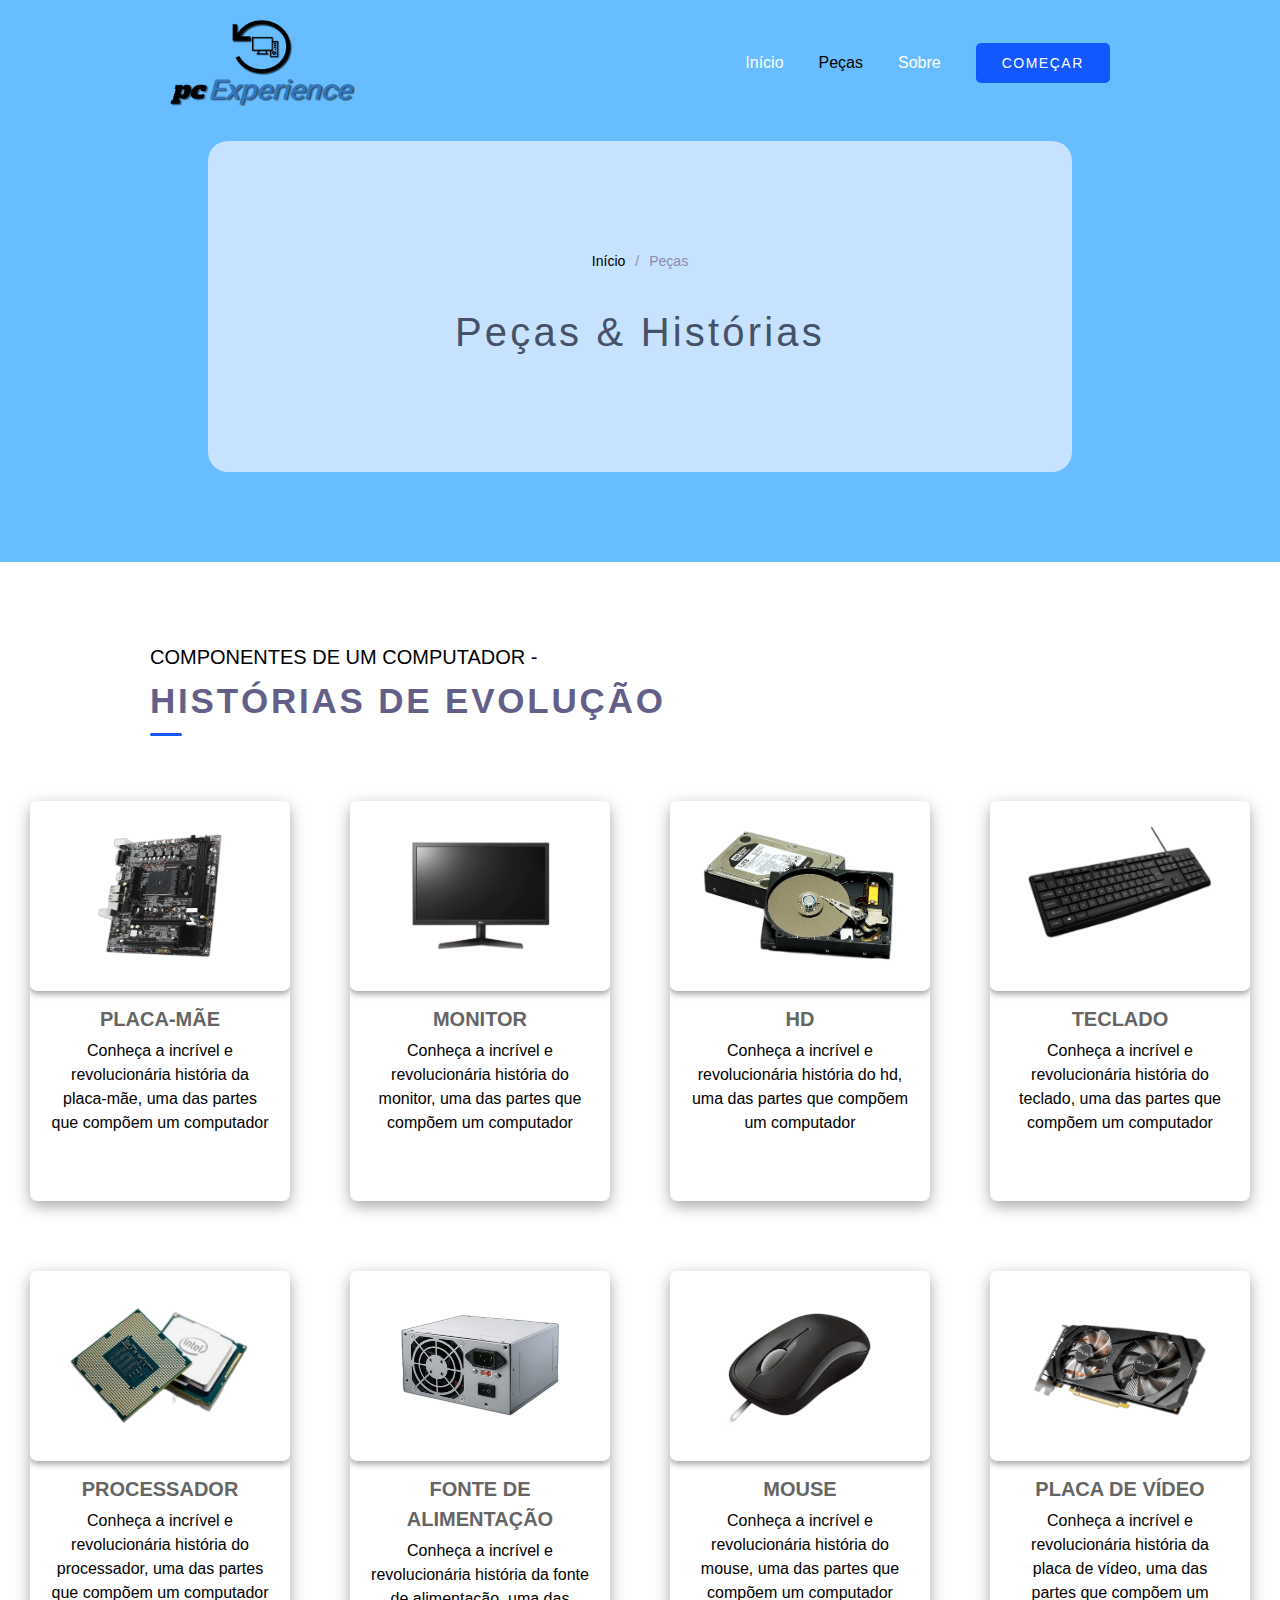
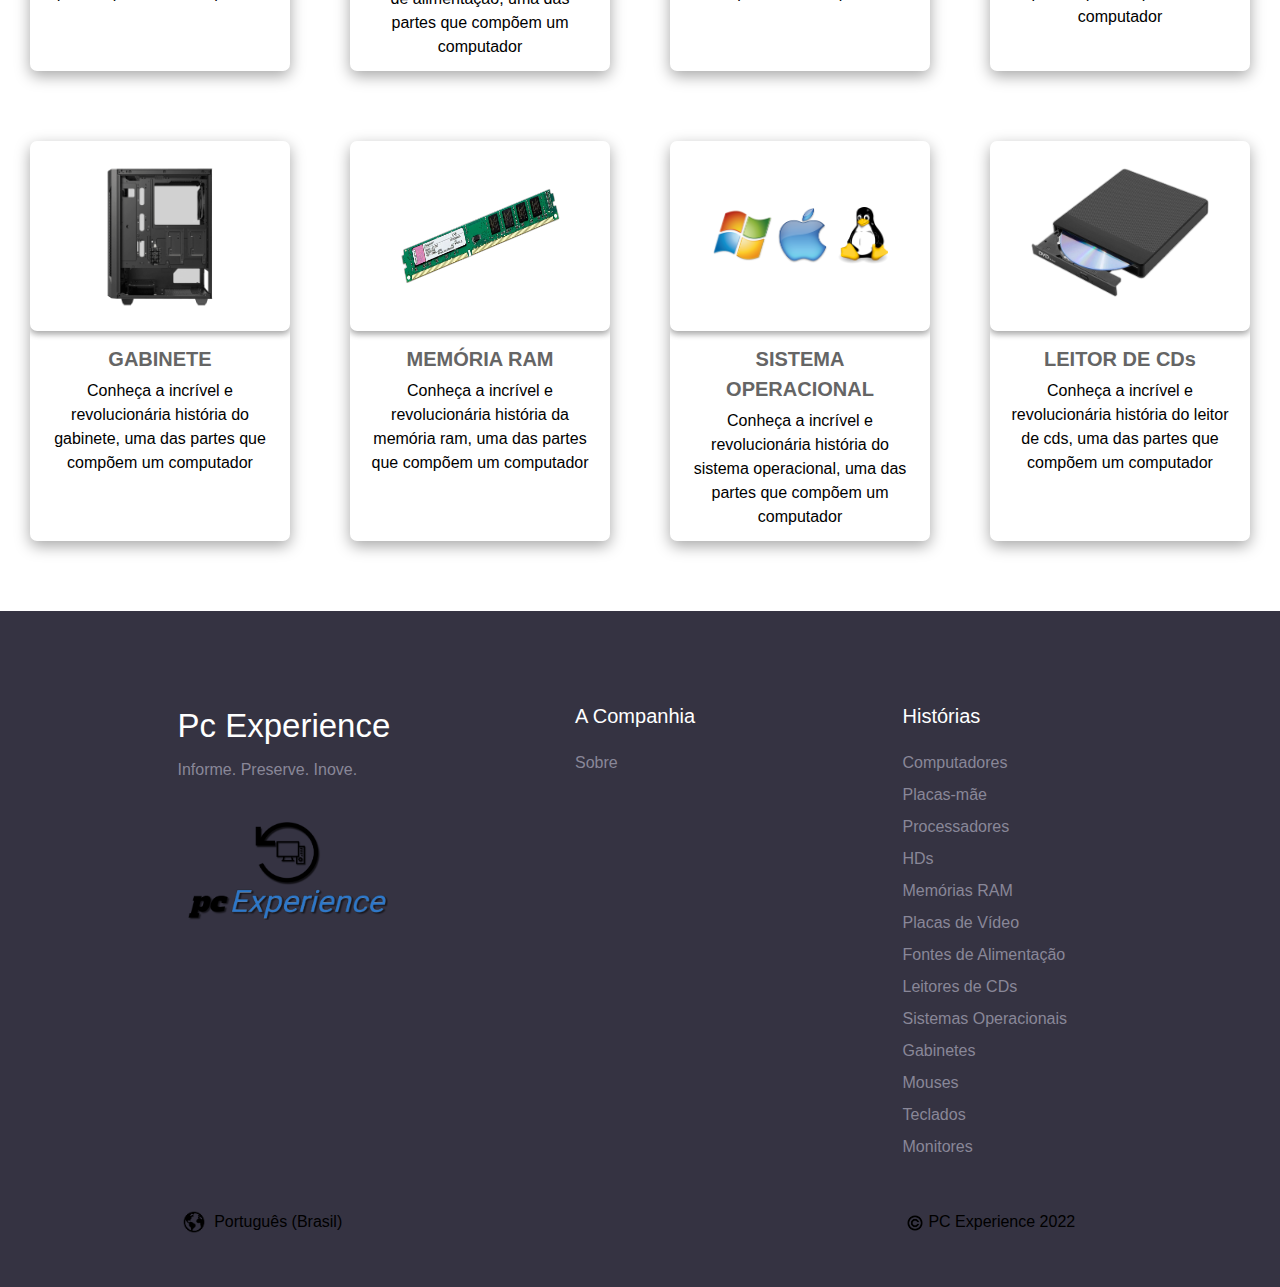
<file: assets/html/pecas.html>
<!DOCTYPE html>
<html lang="pt-BR">
<head>
  <meta charset="UTF-8">
  <meta name="viewport" content="width=device-width, initial-scale=1.0">
  <meta http-equiv="X-UA-Compatible" content="ie=edge">

  <title>PC Experience</title>

  <link rel="stylesheet" href="../css/index.css">
  <link rel="shortcut icon" href="../img/Logo.png" type="image/x-icon">
</head>
<body>

  <header class="header-others-pags header-pecas">
      <nav>
        <div class="img-nav">
          <a href="../../index.html"><img src="../img/Logo-header-site.png" alt="logo pc-experience"></a>
        </div>
  
        <div class="menu-nav">
          <ul>
            <li><a id="nav-menu-inicio" href="../../index.html">Início</a></li>
            <li><a id="nav-menu-pecas">Peças</a></li>
            <li><a id="nav-menu-sobre" href="sobre.html">Sobre</a></li>
            <li><a class="nav-menu-btn" href="assets/html/pecas/fonte-de-alimentacao.html">COMEÇAR</a></li>
          </ul>
        </div>

        <input type="checkbox" id="btn-sidebar">

        <div class="menu-sidebar">
          <label for="btn-sidebar" id="cancel-sidebar">
            <img src="../img/fecha-menu.png" alt="">
          </label>
  
          <h1>Menu</h1>
          <a class="menu-item-activate">
            <div class="img-menu-item home">
              <img src="../img/icon-home.png" alt="">
            </div>
            <span>Início</span>
          </a>
          <a href="#">
            <div class="img-menu-item pieces">
              <img src="../img/icon-pieces.png" alt="">
            </div>
            <span>Peças</span>
          </a>
          <a href="sobre.html">
            <div class="img-menu-item about">
              <img src="../img/icon-about.png" alt="">
            </div>
            <span>Sobre</span>
          </a>
        </div>
  
        <label for="btn-sidebar" id="active-sidebar">
          <img src="../img/menu.png" alt="">
        </label>
      </nav>
  
      <div class="container-header">
        <ul>
          <li><a href="../../index.html">Início</a></li>
          <li>/</li>
          <li>Peças</li>
        </ul>
        <h1>Peças & Histórias</h1>
      </div>
  </header>

  <section id="section-histories" class="section-pecas">
      <div class="title-content">
        <h5>COMPONENTES DE UM COMPUTADOR -</h5>
        <h2>HISTÓRIAS DE EVOLUÇÃO</h2>
        <div class="divider"></div>
      </div>

      <div class="histories-content content-1">
        <a class="history-card one" href="pecas/placa-mae.html">
          <div class="img-content-card">
            <img src="../img/placa-mae.png" alt="">
          </div>
          <div class="txt-content-card">
            <h5 class="title-content-card">PLACA-MÃE</h5>
            <p class="subtitle-content-card">Conheça a incrível e revolucionária história da placa-mãe, uma das partes que compõem um computador</p>
          </div>
        </a>

        <a class="history-card two" href="pecas/monitor.html">
          <div class="img-content-card">
            <img src="../img/monitor.png" alt="">
          </div>
          <div class="txt-content-card">
            <h5 class="title-content-card">MONITOR</h5>
            <p class="subtitle-content-card">Conheça a incrível e revolucionária história do monitor, uma das partes que compõem um computador</p>
          </div>
        </a>

        <a class="history-card three" href="pecas/hd.html">
          <div class="img-content-card">
            <img src="../img/hd.png" alt="">
          </div>
          <div class="txt-content-card">
            <h5 class="title-content-card">HD</h5>
            <p class="subtitle-content-card">Conheça a incrível e revolucionária história do hd, uma das partes que compõem um computador</p>
          </div>
        </a>

        <a class="history-card four" href="pecas/teclado.html">
          <div class="img-content-card">
            <img src="../img/teclado.png" alt="">
          </div>
          <div class="txt-content-card">
            <h5 class="title-content-card">TECLADO</h5>
            <p class="subtitle-content-card">Conheça a incrível e revolucionária história do teclado, uma das partes que compõem um computador</p>
          </div>
        </a>
      </div>

      <div class="histories-content">
        <a class="history-card five" href="pecas/processador.html">
          <div class="img-content-card">
            <img src="../img/processador.png" alt="">
          </div>
          <div class="txt-content-card">
            <h5 class="title-content-card">PROCESSADOR</h5>
            <p class="subtitle-content-card">Conheça a incrível e revolucionária história do processador, uma das partes que compõem um computador</p>
          </div>
        </a>

        <a class="history-card six" href="pecas/fonte-de-alimentacao.html">
          <div class="img-content-card">
            <img src="../img/fonte-de-alimentacao.png" alt="">
          </div>
          <div class="txt-content-card">
            <h5 class="title-content-card">FONTE DE ALIMENTAÇÃO</h5>
            <p class="subtitle-content-card">Conheça a incrível e revolucionária história da fonte de alimentação, uma das partes que compõem um computador</p>
          </div>
        </a>

        <a class="history-card seven" href="pecas/mouse.html">
          <div class="img-content-card">
            <img src="../img/mouse.png" alt="">
          </div>
          <div class="txt-content-card">
            <h5 class="title-content-card">MOUSE</h5>
            <p class="subtitle-content-card">Conheça a incrível e revolucionária história do mouse, uma das partes que compõem um computador</p>
          </div>
        </a>

        <a class="history-card eight" href="pecas/placa-de-video.html">
          <div class="img-content-card">
            <img src="../img/placa-de-video.png" alt="">
          </div>
          <div class="txt-content-card">
            <h5 class="title-content-card">PLACA DE VÍDEO</h5>
            <p class="subtitle-content-card">Conheça a incrível e revolucionária história da placa de vídeo, uma das partes que compõem um computador</p>
          </div>
        </a>
      </div>

      <div class="histories-content">
        <a class="history-card nine" href="pecas/gabinete.html">
          <div class="img-content-card">
            <img src="../img/gabinete.png" alt="">
          </div>
          <div class="txt-content-card">
            <h5 class="title-content-card">GABINETE</h5>
            <p class="subtitle-content-card">Conheça a incrível e revolucionária história do gabinete, uma das partes que compõem um computador</p>
          </div>
        </a>
  
        <a class="history-card ten" href="pecas/memoria-ram.html">
          <div class="img-content-card">
              <img src="../img/memoria-ram.png" alt="">
          </div>
          <div class="txt-content-card">
            <h5 class="title-content-card">MEMÓRIA RAM</h5>
            <p class="subtitle-content-card">Conheça a incrível e revolucionária história da memória ram, uma das partes que compõem um computador</p>
          </div>
        </a>
  
        <a class="history-card eleven" href="pecas/sistema-operacional.html">
          <div class="img-content-card">
            <img src="../img/sistema-operacional.png" alt="">
          </div>
          <div class="txt-content-card">
            <h5 class="title-content-card">SISTEMA OPERACIONAL</h5>
            <p class="subtitle-content-card">Conheça a incrível e revolucionária história do sistema operacional, uma das partes que compõem um computador</p>
          </div>
        </a>
  
        <a class="history-card twelve" href="pecas/leitor-de-cds.html">
          <div class="img-content-card">
            <img src="../img/leitor-de-cd.png" alt="">
          </div>
          <div class="txt-content-card">
            <h5 class="title-content-card">LEITOR DE CDs</h5>
            <p class="subtitle-content-card">Conheça a incrível e revolucionária história do leitor de cds, uma das partes que compõem um computador</p>
          </div>
        </a>
      </div>
  </section>

  <footer>
    <div class="lists-container-footer">
      <div class="pcexperience-content-footer">
        <h3>Pc Experience</h3>
        <p>Informe. Preserve. Inove.</p>
        <a class="img-pcexperience-footer" href="../../index.html">
          <img src="../img/Logo-header-site.png" alt="">
        </a>
      </div>
      <div class="list-company-footer">
        <h5>A Companhia</h5>
        <ul>
          <li><a href="sobre.html">Sobre</a></li>
        </ul>
      </div>
      <div class="list-histories-footer">
        <h5>Histórias</h5>
        <ul>
          <li><a href="pecas/computadores.html">Computadores</a></li>
          <li><a href="pecas/placa-mae.html">Placas-mãe</a></li>
          <li><a href="pecas/processador.html">Processadores</a></li>
          <li><a href="pecas/hd.html">HDs</a></li>
          <li><a href="pecas/memoria-ram.html">Memórias RAM</a></li>
          <li><a href="pecas/placa-de-video.html">Placas de Vídeo</a></li>
          <li><a href="pecas/fonte-de-alimentacao.html">Fontes de Alimentação</a></li>
          <li><a href="pecas/leitor-de-cds.html">Leitores de CDs</a></li>
          <li><a href="pecas/sistema-operacional.html">Sistemas Operacionais</a></li>
          <li><a href="pecas/gabinete.html">Gabinetes</a></li>
          <li><a href="pecas/mouse.html">Mouses</a></li>
          <li><a href="pecas/teclado.html">Teclados</a></li>
          <li><a href="pecas/monitor.html">Monitores</a></li>
        </ul>
      </div>
    </div>
    <div class="signs-container-footer">
      <div class="language-content-footer">
        <div class="img-language-footer">
          <img src="../img/planeta-terra.png" alt="">
        </div>
        <span>Português (Brasil)</span>
      </div>
      <div class="mark-content-footer">
        <div class="img-mark-footer">
          <img src="../img/c.png" alt="">
        </div>
        <span>PC Experience 2022</span>
      </div>
    </div>
  </footer>
</body>
</html>
</file>
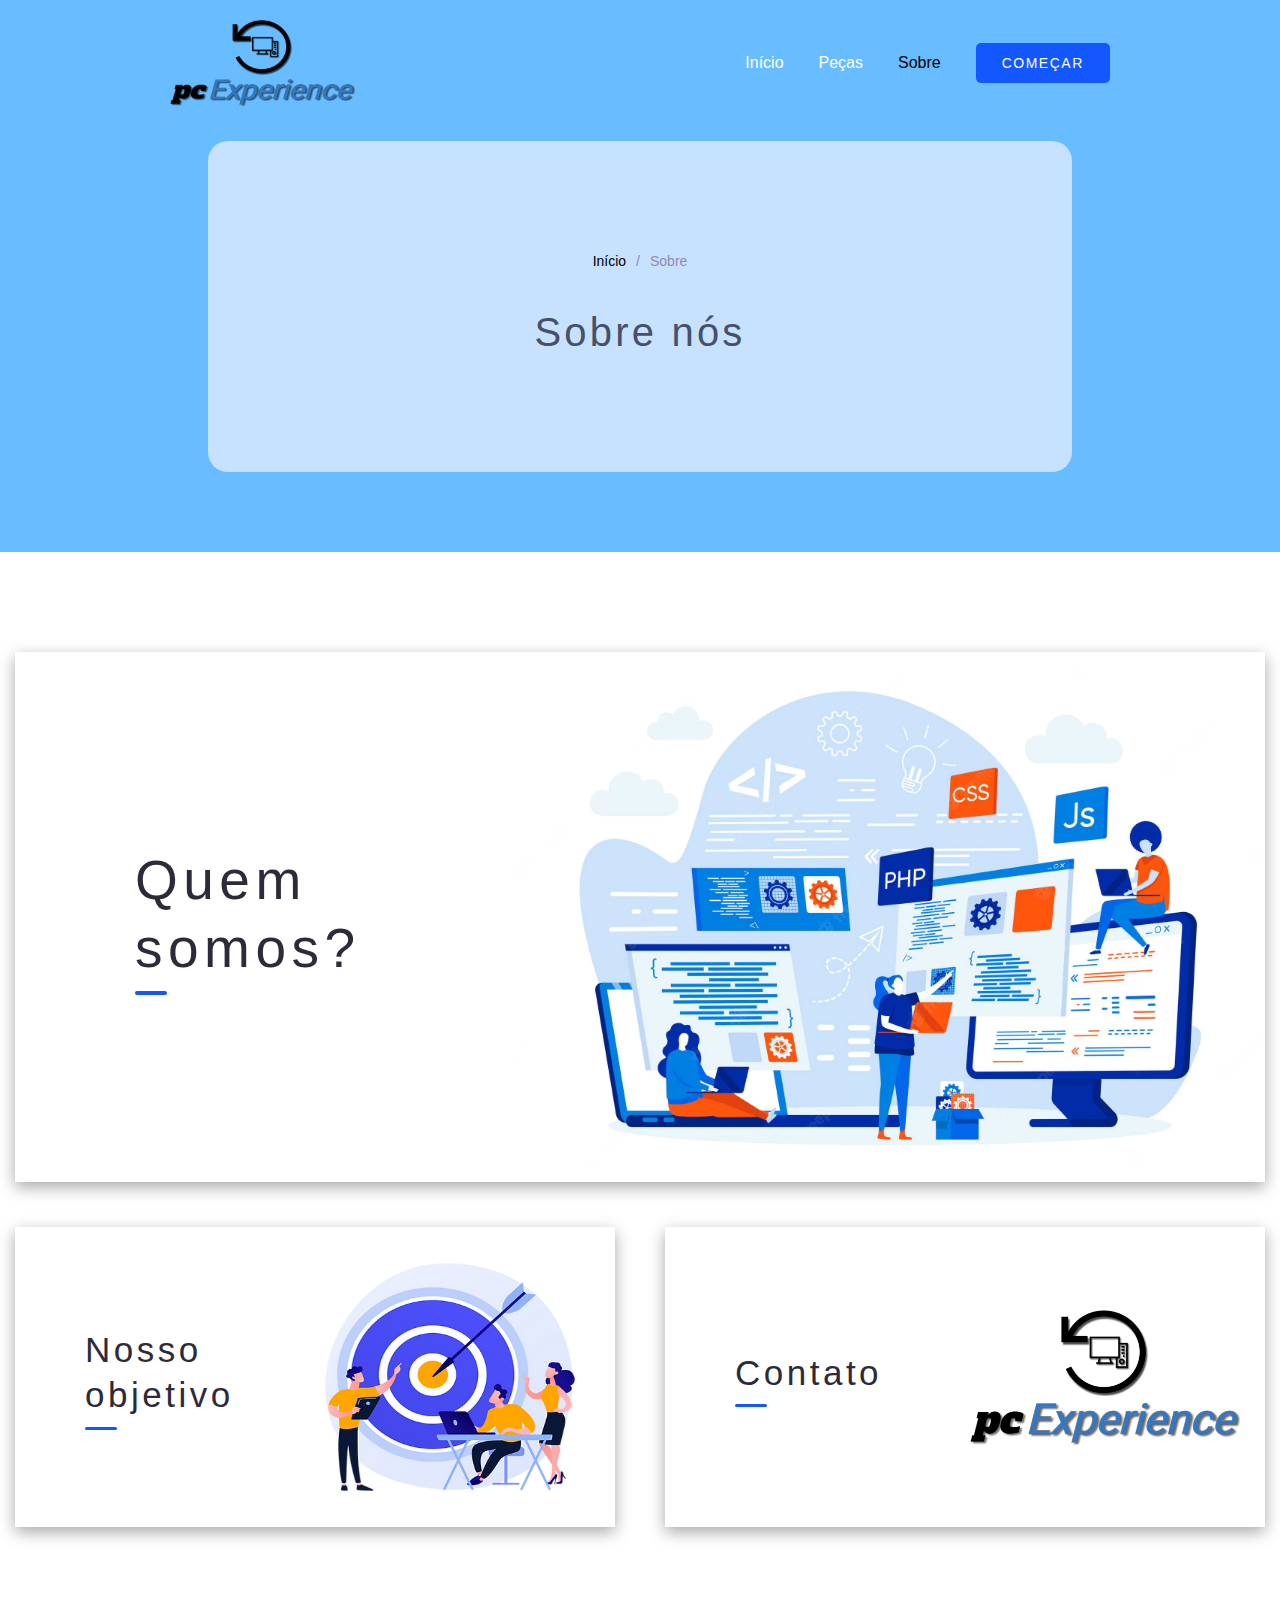
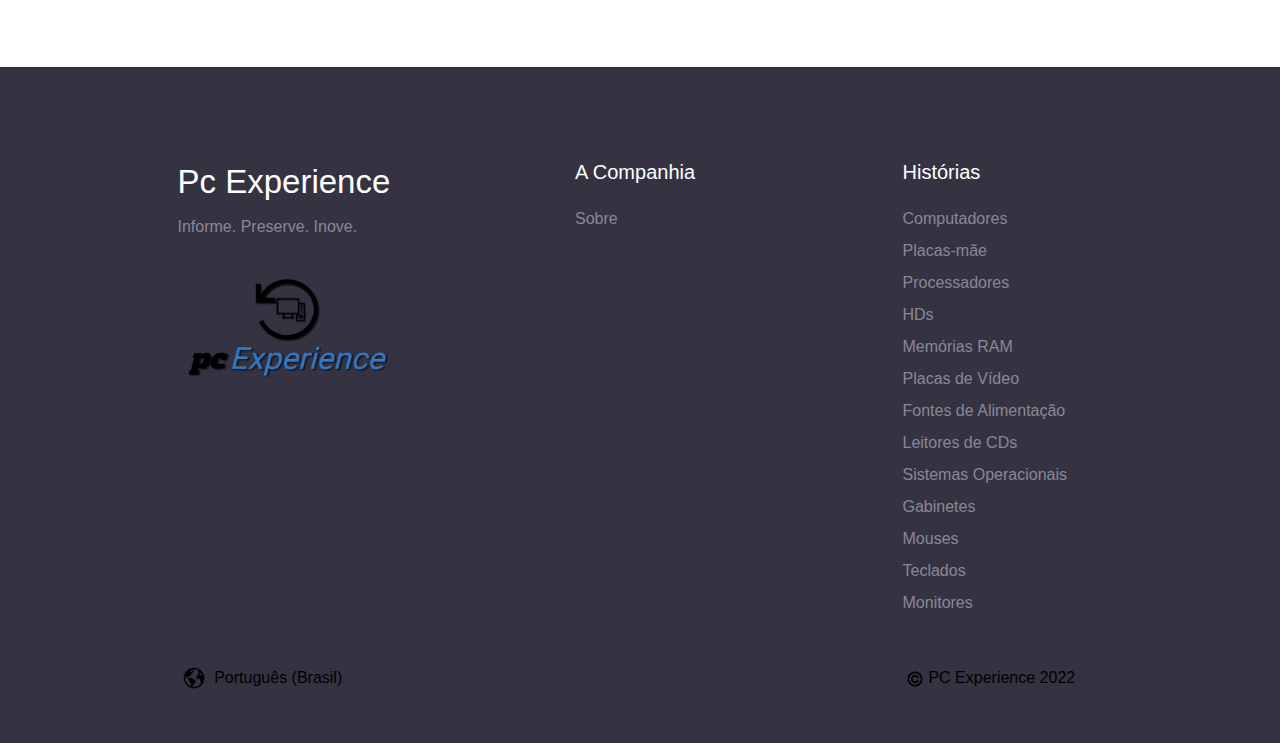
<file: assets/html/sobre.html>
<!DOCTYPE html>
<html lang="pt-BR">
<head>
  <meta charset="UTF-8">
  <meta name="viewport" content="width=device-width, initial-scale=1.0">
  <meta http-equiv="X-UA-Compatible" content="ie=edge">

  <title>PC Experience</title>

  <link rel="stylesheet" href="../css/index.css">
  <link rel="shortcut icon" href="../img/Logo.png" type="image/x-icon">
</head>
<body>

  <header class="header-others-pags header-sobre">
    <nav>
      <div class="img-nav">
        <a href="../../index.html"><img src="../img/Logo-header-site.png" alt="logo pc-experience"></a>
      </div>

      <div class="menu-nav">
        <ul>
          <li><a id="nav-menu-inicio" href="../../index.html">Início</a></li>
          <li><a id="nav-menu-pecas" href="pecas.html">Peças</a></li>
          <li><a id="nav-menu-sobre">Sobre</a></li>
          <li><a class="nav-menu-btn" href="assets/html/pecas/fonte-de-alimentacao.html">COMEÇAR</a></li>
        </ul>
      </div>
    </nav>

    <div class="container-header">
      <ul>
        <li><a href="../../index.html">Início</a></li>
        <li>/</li>
        <li>Sobre</li>
      </ul>
      <h1>Sobre nós</h1>
    </div>
  </header>

  <section id="section-pag-sobre">
    <div class="qm-somos-content">
      <div class="txt-qm-somos">
        <h2>Quem<span>somos?</span></h2>
        <div class="divider"></div>
      </div>
      <div class="first-img">
        <img src="../img/quem-somos.webp" alt="">
      </div>
    </div>

    <div class="container-lasts-content-sobre">
      <div class="objetivo-content">
        <div class="txt-objetivo">
          <h2>Nosso<span>objetivo</span></h2>
          <div class="divider"></div>
        </div>
        <div class="second-img">
          <img src="../img/objetivo.webp" alt="">
        </div>
      </div>
      <div class="contato-content">
        <div class="txt-contato">
          <h2>Contato</h2>
          <div class="divider"></div>
        </div>
        <div class="third-img">
          <img src="../img/Logo-header-site.png" alt="">
        </div>
      </div>
    </div>
  </section>

  <footer>
    <div class="lists-container-footer">
      <div class="pcexperience-content-footer">
        <h3>Pc Experience</h3>
        <p>Informe. Preserve. Inove.</p>
        <a class="img-pcexperience-footer" href="../../index.html">
          <img src="../img/Logo-header-site.png" alt="">
        </a>
      </div>
      <div class="list-company-footer">
        <h5>A Companhia</h5>
        <ul>
          <li><a href="#">Sobre</a></li>
        </ul>
      </div>
      <div class="list-histories-footer">
        <h5>Histórias</h5>
        <ul>
          <li><a href="pecas/computadores.html">Computadores</a></li>
          <li><a href="pecas/placa-mae.html">Placas-mãe</a></li>
          <li><a href="pecas/processador.html">Processadores</a></li>
          <li><a href="pecas/hd.html">HDs</a></li>
          <li><a href="pecas/memoria-ram.html">Memórias RAM</a></li>
          <li><a href="pecas/placa-de-video.html">Placas de Vídeo</a></li>
          <li><a href="pecas/fonte-de-alimentacao.html">Fontes de Alimentação</a></li>
          <li><a href="pecas/leitor-de-cds.html">Leitores de CDs</a></li>
          <li><a href="pecas/sistema-operacional.html">Sistemas Operacionais</a></li>
          <li><a href="pecas/gabinete.html">Gabinetes</a></li>
          <li><a href="pecas/mouse.html">Mouses</a></li>
          <li><a href="pecas/teclado.html">Teclados</a></li>
          <li><a href="pecas/monitor.html">Monitores</a></li>
        </ul>
      </div>
    </div>
    <div class="signs-container-footer">
      <div class="language-content-footer">
        <div class="img-language-footer">
          <img src="../img/planeta-terra.png" alt="">
        </div>
        <span>Português (Brasil)</span>
      </div>
      <div class="mark-content-footer">
        <div class="img-mark-footer">
          <img src="../img/c.png" alt="">
        </div>
        <span>PC Experience 2022</span>
      </div>
    </div>
  </footer>
</body>
</html>
</file>
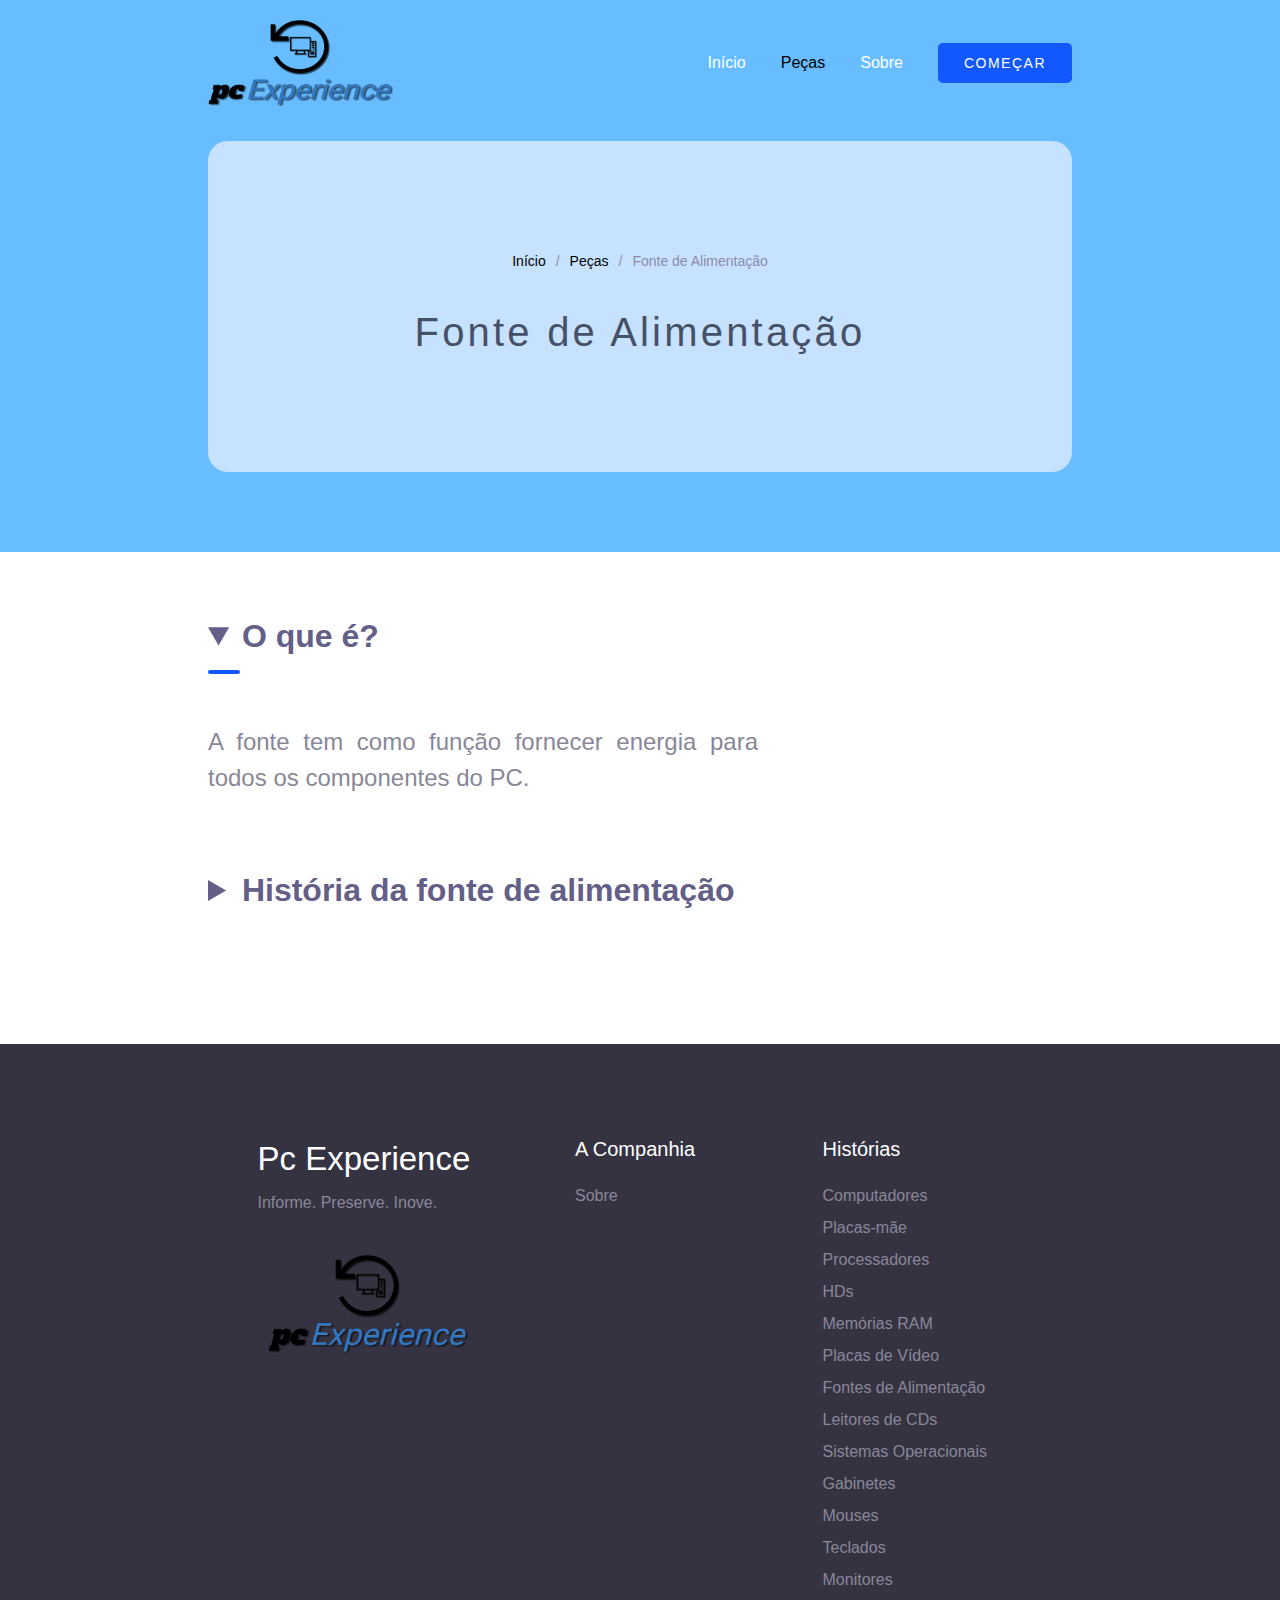
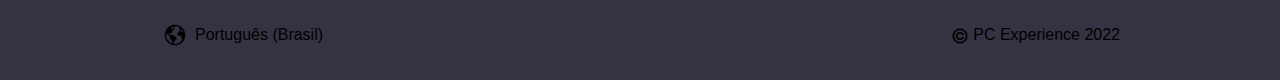
<file: assets/html/pecas/fonte-de-alimentacao.html>
<!DOCTYPE html>
<html lang="en">
<head>
  <meta charset="UTF-8">
  <meta name="viewport" content="width=device-width, initial-scale=1.0">

  <meta http-equiv="X-UA-Compatible" content="ie=edge">

  <title>PC Experience</title>

  <link rel="stylesheet" href="../../css/pecas.css">
  <link rel="shortcut icon" href="../../img/Logo.png" type="image/x-icon">

</head>
<body>

  <header>
    <nav>
      <div class="img-nav">
        <a href="../../../index.html"><img src="../../img/Logo-header-site.png" alt="logo pc-experience"></a>
      </div>

      <div class="menu-nav">
        <ul>
          <li><a id="nav-menu-inicio" href="../../../index.html">Início</a></li>
          <li><a id="nav-menu-pecas" href="../pecas.html">Peças</a></li>
          <li><a id="nav-menu-sobre" href="../sobre.html">Sobre</a></li>
          <li><a class="nav-menu-btn" href="assets/html/pecas/fonte-de-alimentacao.html">COMEÇAR</a></li>
        </ul>
      </div>
    </nav>

    <div class="container-header">
      <ul>
        <li><a href="../../../index.html">Início</a></li>
        <li>/</li>
        <li><a href="../pecas.html">Peças</a></li>
        <li>/</li>
        <li>Fonte de Alimentação</li>
      </ul>
      <h1>Fonte de Alimentação</h1>
    </div>
  </header>

  <main>
    <details class="main-section" open>
      <summary>O que é?</summary>
      <span class="divider"></span>
      <div class="content-main-section">
        <div class="txt-content-main-section">
          <h4>
            A fonte tem como função fornecer energia para todos os componentes do PC.
          </h4>
        </div>
      </div>
    </details>

    <details class="main-section">
      <summary>História da fonte de alimentação</summary>
      <span class="divider"></span>
      <div class="content-main-section">
        <div class="txt-content-main-section">
          <h4>
            As fontes de alimentação que conhecemos hoje, também conhecidas como conversores de energia AC/DC, são historicamente uma evolução de criações que começaram 
            a surgir no final do século XIX.
          </h4>
          <h4>
            Naquela época, tratava-se de uma “batalha” entre os cientistas Thomas Edison, Werner Siemens e, posteriormente, de Nikola Tesla.
          </h4>
          <h4>
            O conceito buscado por todos era como gerar e transmitir a energia elétrica.
          </h4>
          <h4>
            No começo, o sistema de energia contínua de Thomas Edison foi aplicado por toda a parte.
          </h4>
          <h4>
            Com o aprofundamento dos estudos, seu aprendiz, Tesla, criou a corrente alternada, trazendo para o mundo o tipo de energia que hoje é utilizada nas tomadas 
            de nossas casas.
          </h4>
          <h4>
            A corrente alternada é um tipo de corrente elétrica que sofre inversão entre os polos positivo e negativo periodicamente.
          </h4>
          <h4>
            Esse tipo de corrente se provou mais eficiente e vem gerando muita discussão sobre o tema, visto que é mais eficiente na transmissão de energia.
          </h4>
        </div>
      </div>
    </details>
    <!-- <div class="imgs-main">
      <div class="img-main-fonte">
        <img src="../../img/fonte-de-alimentacao-1.jpg" alt="">
      </div>
    </div> -->
  </main>

  <footer>
    <div class="lists-container-footer">
      <div class="pcexperience-content-footer">
        <h3>Pc Experience</h3>
        <p>Informe. Preserve. Inove.</p>
        <a class="img-pcexperience-footer" href="../../../index.html">
          <img src="../../img/Logo-header-site.png" alt="">
        </a>
      </div>
      <div class="list-company-footer">
        <h5>A Companhia</h5>
        <ul>
          <li><a href="../sobre.html">Sobre</a></li>
        </ul>
      </div>
      <div class="list-histories-footer">
        <h5>Histórias</h5>
        <ul>
          <li><a href="computadores.html">Computadores</a></li>
          <li><a href="placa-mae.html">Placas-mãe</a></li>
          <li><a href="processador.html">Processadores</a></li>
          <li><a href="hd.html">HDs</a></li>
          <li><a href="memoria-ram.html">Memórias RAM</a></li>
          <li><a href="placa-de-video.html">Placas de Vídeo</a></li>
          <li><a href="#">Fontes de Alimentação</a></li>
          <li><a href="leitor-de-cds.html">Leitores de CDs</a></li>
          <li><a href="sistema-operacional.html">Sistemas Operacionais</a></li>
          <li><a href="gabinete.html">Gabinetes</a></li>
          <li><a href="mouse.html">Mouses</a></li>
          <li><a href="teclado.html">Teclados</a></li>
          <li><a href="monitor.html">Monitores</a></li>
        </ul>
      </div>
    </div>
    <div class="signs-container-footer">
      <div class="language-content-footer">
        <div class="img-language-footer">
          <img src="../../img/planeta-terra.png" alt="">
        </div>
        <span>Português (Brasil)</span>
      </div>
      <div class="mark-content-footer">
        <div class="img-mark-footer">
          <img src="../../img/c.png" alt="">
        </div>
        <span>PC Experience 2022</span>
      </div>
    </div>
  </footer>

  <script src="../../js/pecas.js"></script>
</body>
</html>
</file>
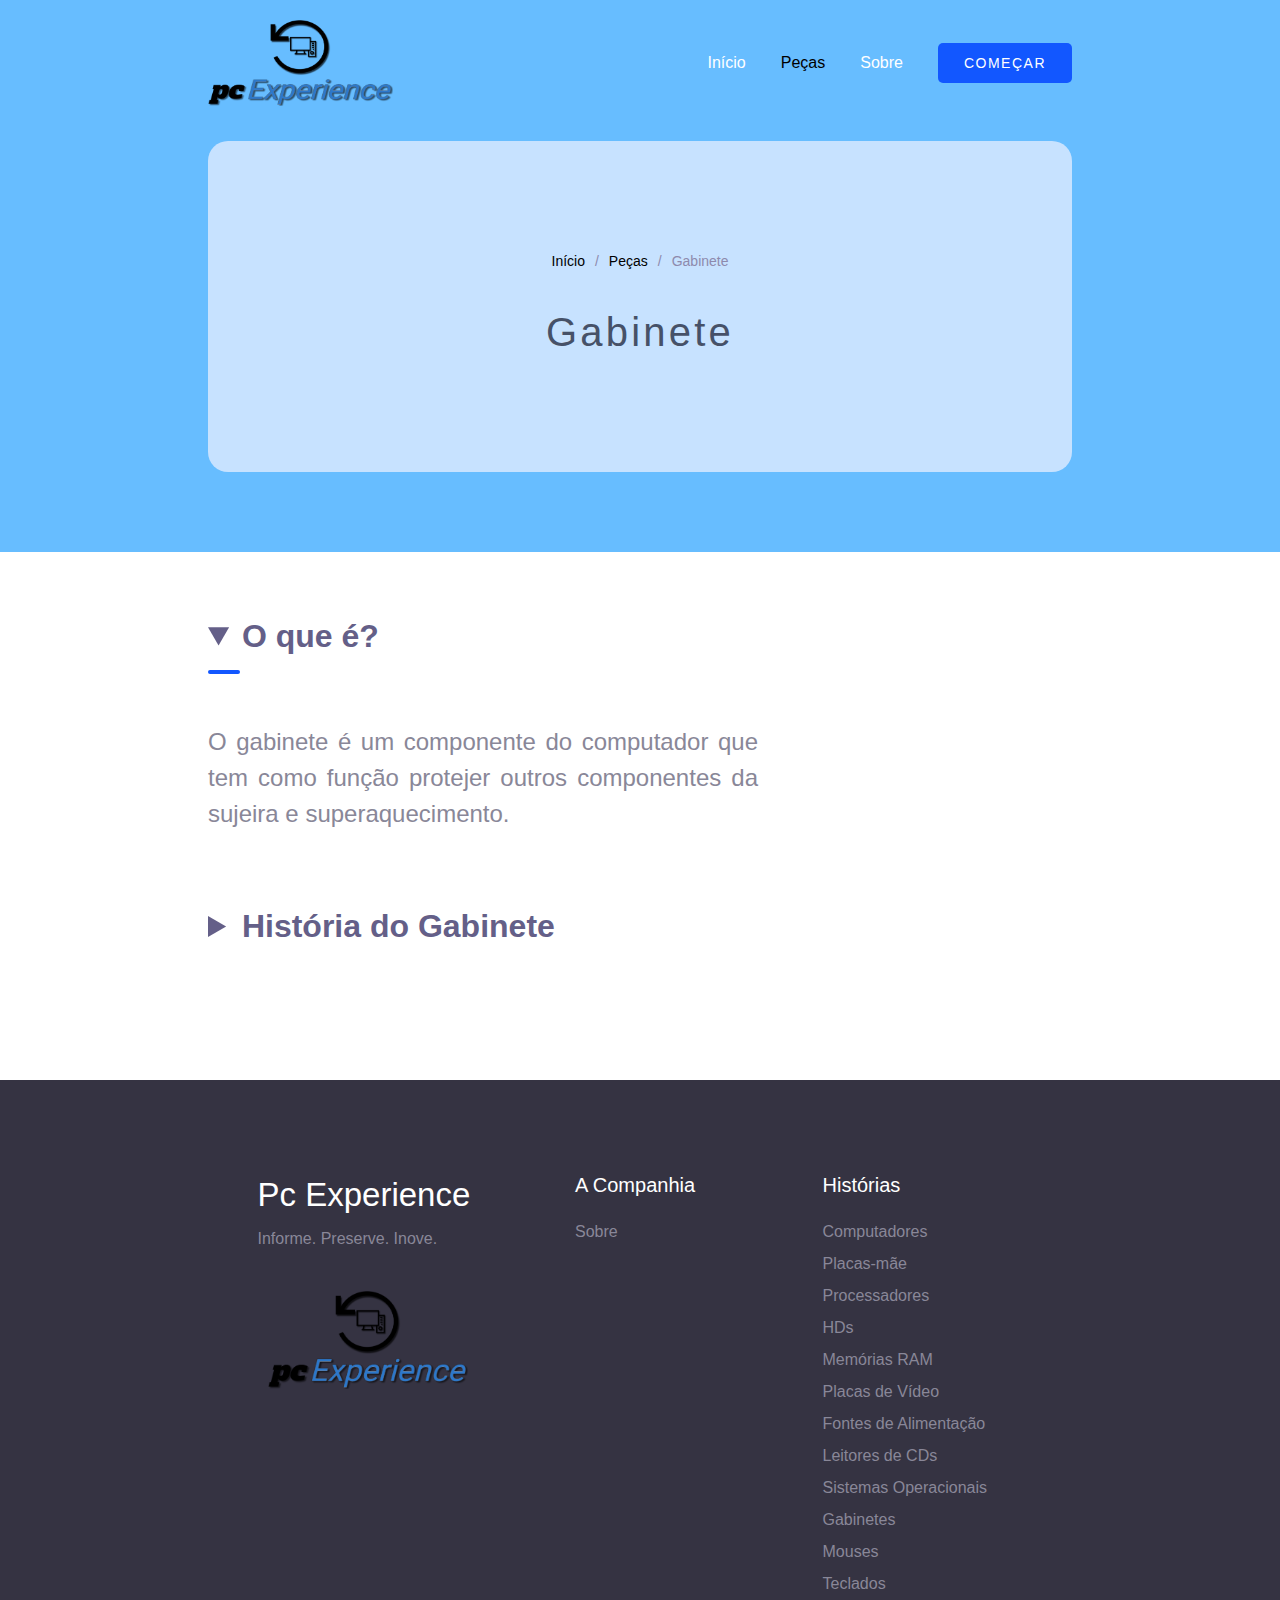
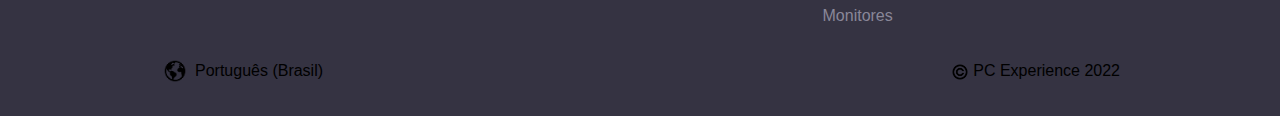
<file: assets/html/pecas/gabinete.html>
<!DOCTYPE html>
<html lang="en">
<head>
  <meta charset="UTF-8">
  <meta name="viewport" content="width=device-width, initial-scale=1.0">

  <meta http-equiv="X-UA-Compatible" content="ie=edge">

  <title>PC Experience</title>

  <link rel="stylesheet" href="../../css/pecas.css">
  <link rel="shortcut icon" href="../../img/Logo.png" type="image/x-icon">

</head>
<body>

  <header>
    <nav>
      <div class="img-nav">
        <a href="../../../index.html"><img src="../../img/Logo-header-site.png" alt="logo pc-experience"></a>
      </div>

      <div class="menu-nav">
        <ul>
          <li><a id="nav-menu-inicio" href="../../../index.html">Início</a></li>
          <li><a id="nav-menu-pecas" href="../pecas.html">Peças</a></li>
          <li><a id="nav-menu-sobre" href="../sobre.html">Sobre</a></li>
          <li><a class="nav-menu-btn" href="assets/html/pecas/fonte-de-alimentacao.html">COMEÇAR</a></li>
        </ul>
      </div>
    </nav>

    <div class="container-header">
      <ul>
        <li><a href="../../../index.html">Início</a></li>
        <li>/</li>
        <li><a href="../pecas.html">Peças</a></li>
        <li>/</li>
        <li>Gabinete</li>
      </ul>
      <h1>Gabinete</h1>
    </div>
  </header>

  <main>
    <details class="main-section" open>
      <summary>O que é?</summary>
      <span class="divider"></span>
      <div class="content-main-section">
        <div class="txt-content-main-section">
          <h4>
            O gabinete é um componente do computador que tem como função protejer outros componentes da sujeira e superaquecimento.
          </h4>
        </div>
      </div>
    </details>

    <details class="main-section">
      <summary>História do Gabinete</summary>
      <span class="divider"></span>
      <div class="content-main-section">
        <div class="txt-content-main-section">
          <h4>
              Os gabinetes se originaram no ano de 1972, uma vez que a empresa Intel desenvolveu o primeiro microprocessador conhecido, sendo o número 4004, que abriu 
              caminho para a entrada de computadores nas residências, o que aconteceu mais tarde com a Apple em 1976; então, em 1977, Commodore e Tandy apareceram.
          </h4>
          <h4>
              A empresa Commodore começou a desenvolver seus computadores de bloco único que continham um teclado e leitor de fita magnética, bem como o TRS-80 da Tandy, 
              que incluía um monitor com fiação separada, enquanto a Apple vendia seus computadores sem gabinete para protegê-los.
          </h4>
          <h4>
              Depois que a grande maioria dos computadores domésticos continuou com a linha de inclusão do teclado no gabinete do computador, as empresas Commodore e 
              Thomson apresentaram outras opções em 1982 com o modelo Commodore VIC 20 e o popular Thomson TO7, que tinham os componentes separadamente: o teclado e o 
              monitor do gabinete, apenas Macintosh 128K, continuei adicionando o monitor no gabinete, apresentando um design marcante para a época. 
          </h4>
          <h4>
              Com o tempo, a maioria dos equipamentos nacionais continuou com o propósito de prender o teclado ao gabinete, tem que ser conhecidas empresas Commodore e 
              Thomson, em 1982, projetaram outros equipamentos, principalmente o modelo Commodore VIC 20, e o famoso Thomson T07, que contavam separadamente os 
              componentes como teclado e monitor, apenas Macintosh 128K, preferiram adicionar o monitor ao gabinete, apresentando um design único e exclusivo nestes 
              tempos.
          </h4>
          <h4>
              Com o passar do tempo, diferentes empresas fabricam diferentes tipos de armários para pc, que parecem atraentes, sendo um novo foco na evolução dos 
              armários a questão da ventilação e do ruído, que foi melhorando ao longo do tempo e até presente.
          </h4>
        </div>
      </div>
    </details>
    <!-- <div class="img-main">
      <img src="../../img/peca-fonte-de-alimentacao.jpg" alt="">
    </div> -->
  </main>

  <footer>
    <div class="lists-container-footer">
      <div class="pcexperience-content-footer">
        <h3>Pc Experience</h3>
        <p>Informe. Preserve. Inove.</p>
        <a class="img-pcexperience-footer" href="../../../index.html">
          <img src="../../img/Logo-header-site.png" alt="">
        </a>
      </div>
      <div class="list-company-footer">
        <h5>A Companhia</h5>
        <ul>
          <li><a href="../sobre.html">Sobre</a></li>
        </ul>
      </div>
      <div class="list-histories-footer">
        <h5>Histórias</h5>
        <ul>
          <li><a href="computadores.html">Computadores</a></li>
          <li><a href="placa-mae.html">Placas-mãe</a></li>
          <li><a href="processador.html">Processadores</a></li>
          <li><a href="hd.html">HDs</a></li>
          <li><a href="memoria-ram.html">Memórias RAM</a></li>
          <li><a href="placa-de-video.html">Placas de Vídeo</a></li>
          <li><a href="fonte-de-alimentacao.html">Fontes de Alimentação</a></li>
          <li><a href="leitor-de-cds.html">Leitores de CDs</a></li>
          <li><a href="sistema-operacional.html">Sistemas Operacionais</a></li>
          <li><a href="#">Gabinetes</a></li>
          <li><a href="mouse.html">Mouses</a></li>
          <li><a href="teclado.html">Teclados</a></li>
          <li><a href="monitor.html">Monitores</a></li>
        </ul>
      </div>
    </div>
    <div class="signs-container-footer">
      <div class="language-content-footer">
        <div class="img-language-footer">
          <img src="../../img/planeta-terra.png" alt="">
        </div>
        <span>Português (Brasil)</span>
      </div>
      <div class="mark-content-footer">
        <div class="img-mark-footer">
          <img src="../../img/c.png" alt="">
        </div>
        <span>PC Experience 2022</span>
      </div>
    </div>
  </footer>

  <script src="../../js/pecas.js"></script>
</body>
</html>
</file>
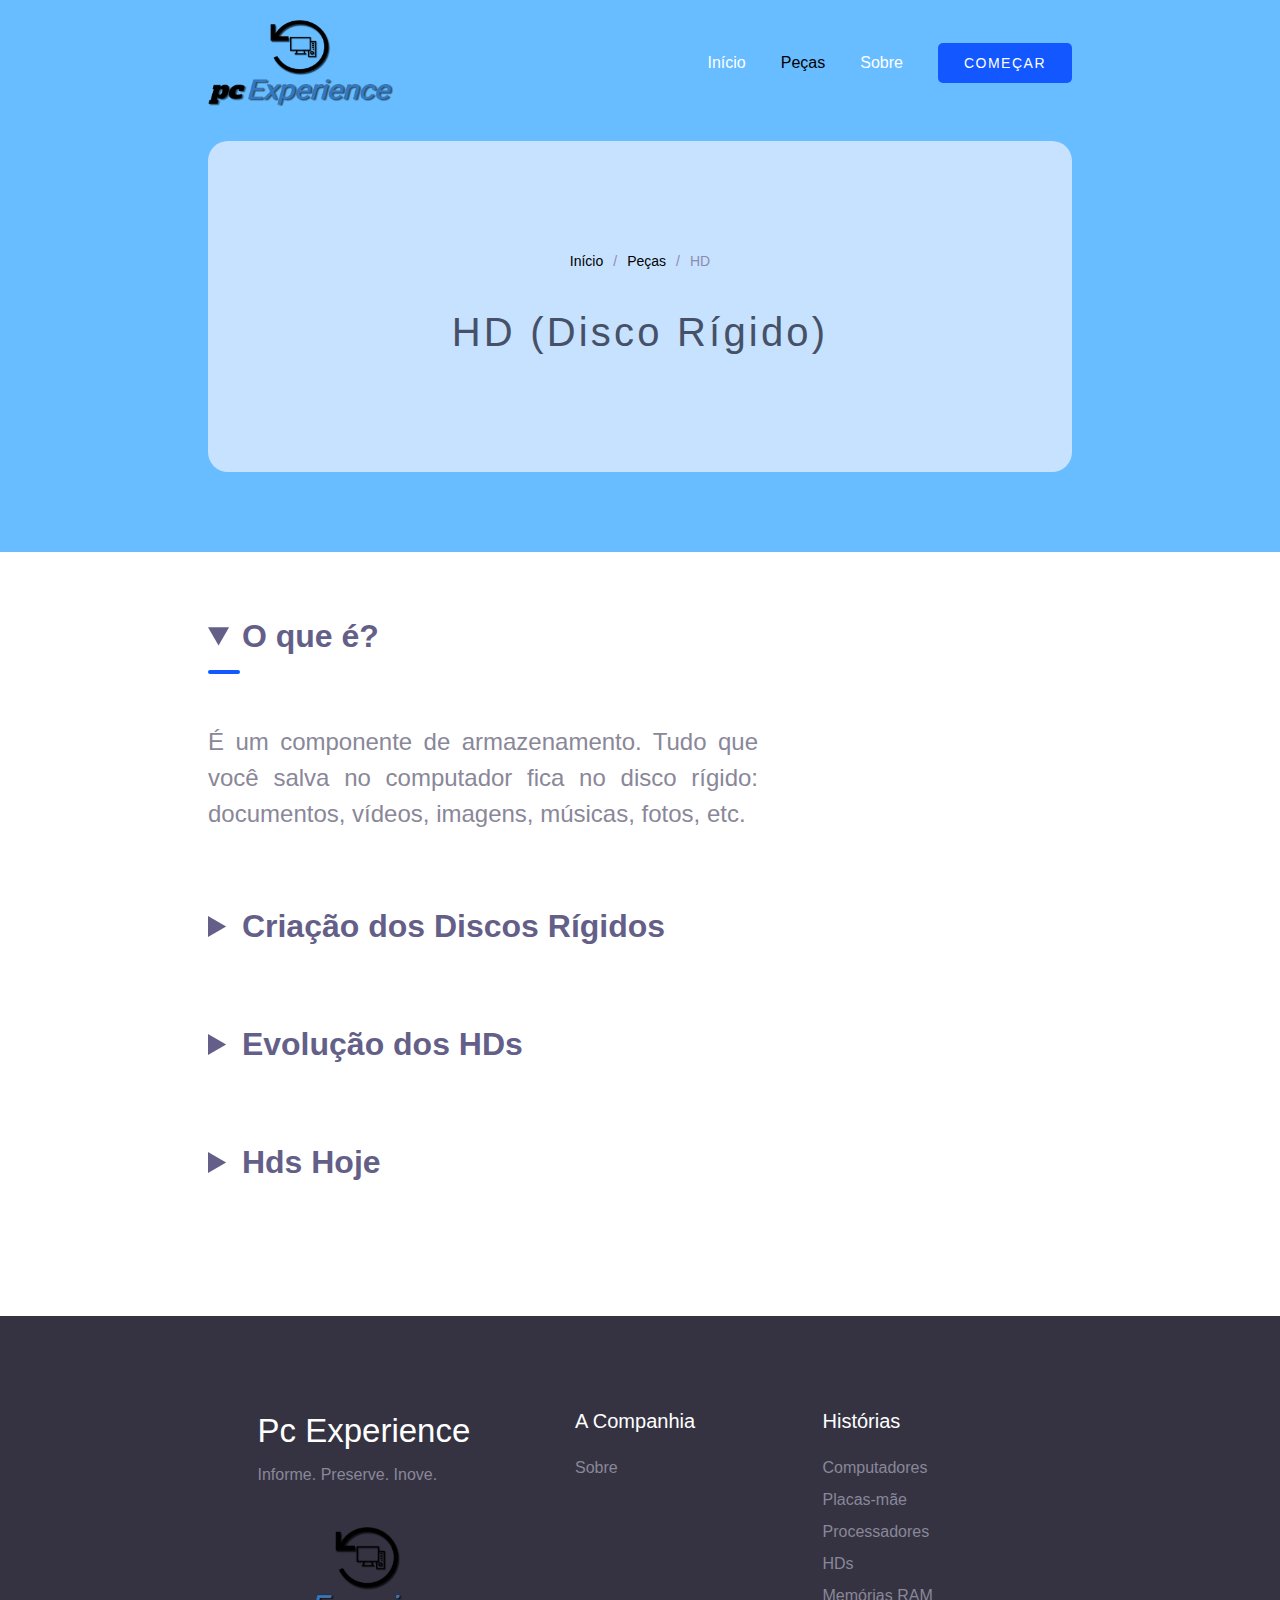
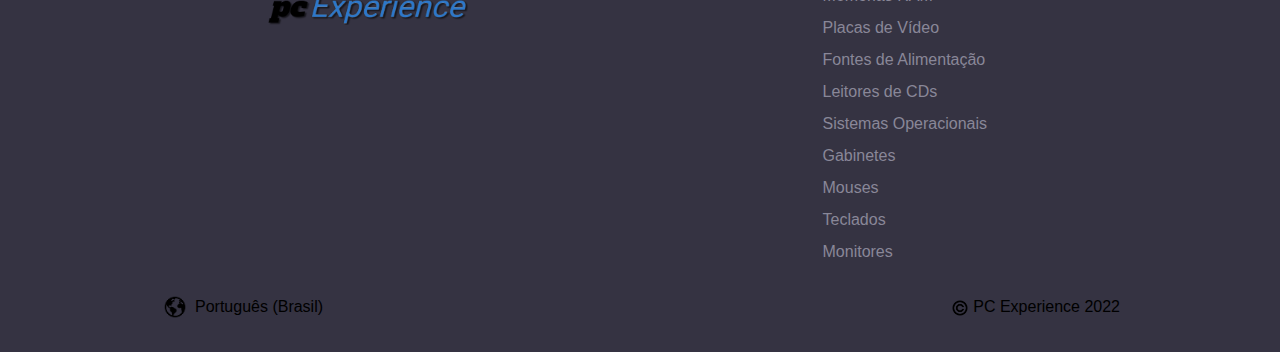
<file: assets/html/pecas/hd.html>
<!DOCTYPE html>
<html lang="en">
<head>
  <meta charset="UTF-8">
  <meta name="viewport" content="width=device-width, initial-scale=1.0">

  <meta http-equiv="X-UA-Compatible" content="ie=edge">

  <title>PC Experience</title>

  <link rel="stylesheet" href="../../css/pecas.css">
  <link rel="shortcut icon" href="../../img/Logo.png" type="image/x-icon">

</head>
<body>

  <header>
    <nav>
      <div class="img-nav">
        <a href="../../../index.html"><img src="../../img/Logo-header-site.png" alt="logo pc-experience"></a>
      </div>

      <div class="menu-nav">
        <ul>
          <li><a id="nav-menu-inicio" href="../../../index.html">Início</a></li>
          <li><a id="nav-menu-pecas" href="../pecas.html">Peças</a></li>
          <li><a id="nav-menu-sobre" href="../sobre.html">Sobre</a></li>
          <li><a class="nav-menu-btn" href="assets/html/pecas/fonte-de-alimentacao.html">COMEÇAR</a></li>
        </ul>
      </div>
    </nav>

    <div class="container-header">
      <ul>
        <li><a href="../../../index.html">Início</a></li>
        <li>/</li>
        <li><a href="../pecas.html">Peças</a></li>
        <li>/</li>
        <li>HD</li>
      </ul>
      <h1>HD (Disco Rígido)</h1>
    </div>
  </header>

  <main>
    <details class="main-section" open>
      <summary>O que é?</summary>
      <span class="divider"></span>
      <div class="content-main-section">
        <div class="txt-content-main-section">
          <h4>
            É um componente de armazenamento. Tudo que você salva no computador fica no disco rígido: documentos, vídeos, imagens, músicas, fotos, etc.
          </h4>
        </div>
      </div>
    </details>

    <details class="main-section">
      <summary>Criação dos Discos Rígidos</summary>
      <span class="divider"></span>
      <div class="content-main-section">
        <div class="txt-content-main-section">
          <h4>
              Em meados da década de 50, as empresas de tecnologia começaram a estudar as possibilidades para criar unidades que pudessem armazenar uma quantidade 
              muito grande de dados em um só dispositivo. Foi aí que os engenheiros da IBM em San Jose criaram o disquete.
          </h4>
          <h4>
              O disquete era prático, leve e portátil, mas tinha capacidade limitadíssima, não ultrapassando alguns poucos KB, o que exigia várias unidades para 
              armazenar os arquivos.
          </h4>
          <h4>
              A evolução desse conceito foi criado pela IBM, que em 1956 apresentou o 305 RAMAC, computador que vinha com um disco rígido com 50 discos de 24 polegadas. 
              Toda a estrutura pesava bastante e o HD armazenava apenas 5 MB.
          </h4>
          <h4>
              Dezessete anos depois, a própria IBM lançou o modelo 3340, que ficou famoso por conta do seu codinome. O engenheiro Kenneth Haughton e sua equipe criaram 
              uma unidade com apenas 2 discos, cada um com a capacidade de 30 MB, o que totalizaria 60 MB em um dispositivo infinitamente menor que o IBM 350.
          </h4>
          <h4>
              Por conta dessa peculiaridade dos discos 30-30 (thirty-thirty), o grupo resolveu batizar o disco de Winchester, um tipo de rifle muito popular nos EUA e 
              que tem como principal representante o Winchester 30-30. Por causa dessa homenagem, por muitos anos os HDs eram conhecidos como Winchesters.
          </h4>
          <h4>
              Vamos ver agora como esses dispositivos evoluíram até agora e o que vem por aí no que se refere a armazenamento de dados.
          </h4>
        </div>
      </div>
    </details>

    <details class="main-section">
      <summary>Evolução dos HDs</summary>
      <span class="divider"></span>
      <div class="content-main-section">
        <div class="txt-content-main-section">
          <h4>
              Mesmo depois que se tornaram portáteis, os HDs continuavam sendo dispositivos extremamente grandes e pesados, mas já cabiam dentro dos gabinetes. Eles eram 
              encaixados nas baias que eram reservadas às unidades de disquetes e por isso deviam ter o mesmo tamanho físico de 8”, 5,25” (o mesmo tamanho das unidades 
              de CD) e 3,5”.
          </h4>
          <h4>
              Com o surgimento dos computadores portáteis, os padrões menores ganharam o mercado com unidades de 2,5” e 1,8” que ocupam menos espaço e consomem menos 
              energia.
          </h4>
          <h4>
              Empresas como a Samsung, IBM e Toshiba anunciaram a criação dos discos rígidos de 1.3”, 1” e até mesmo o de 0,85” que serão voltados para equipamentos 
              ultra-portáteis como MP3 players e celulares. Porém, a criação desse tipo de unidade está ameaçada pela atual queda nos preços das memórias do tipo flash.
          </h4>
        </div>
      </div>
    </details>

    <details class="main-section">
      <summary>Hds Hoje</summary>
      <span class="divider"></span>
      <div class="content-main-section">
        <div class="txt-content-main-section">
          <h4>
              Atualmente estamos no final de 2010 e o HD com maior capacidade que encontramos no mercado é o de 3TB para modelos de 3,5”.  As taxas de transferência já atingem alguns Gigabits por segundo.
          </h4>
          <h4>
              Esses valores tendem a aumentar de forma exponencial, pois novas tecnologias permitem gravar mais dados em um espaço menor e de forma mais rápida e precisa.
          </h4>
          <h4>
              O único problema com os HDs são de ordem física. Como utilizam mecanismos, motores e cabeças, o tempo de acesso aos dados é muito maior se compararmos por exemplo a espera por um acesso à memória principal, totalmente eletrônica.
          </h4>
        </div>
      </div>
    </details>
    <!-- <div class="img-main">
      <img src="../../img/peca-fonte-de-alimentacao.jpg" alt="">
    </div> -->
  </main>

  <footer>
    <div class="lists-container-footer">
      <div class="pcexperience-content-footer">
        <h3>Pc Experience</h3>
        <p>Informe. Preserve. Inove.</p>
        <a class="img-pcexperience-footer" href="../../../index.html">
          <img src="../../img/Logo-header-site.png" alt="">
        </a>
      </div>
      <div class="list-company-footer">
        <h5>A Companhia</h5>
        <ul>
          <li><a href="../sobre.html">Sobre</a></li>
        </ul>
      </div>
      <div class="list-histories-footer">
        <h5>Histórias</h5>
        <ul>
          <li><a href="computadores.html">Computadores</a></li>
          <li><a href="placa-mae.html">Placas-mãe</a></li>
          <li><a href="processador.html">Processadores</a></li>
          <li><a href="#">HDs</a></li>
          <li><a href="memoria-ram.html">Memórias RAM</a></li>
          <li><a href="placa-de-video.html">Placas de Vídeo</a></li>
          <li><a href="fonte-de-alimentacao.html">Fontes de Alimentação</a></li>
          <li><a href="leitor-de-cds.html">Leitores de CDs</a></li>
          <li><a href="sistema-operacional.html">Sistemas Operacionais</a></li>
          <li><a href="gabinete.html">Gabinetes</a></li>
          <li><a href="mouse.html">Mouses</a></li>
          <li><a href="teclado.html">Teclados</a></li>
          <li><a href="monitor.html">Monitores</a></li>
        </ul>
      </div>
    </div>
    <div class="signs-container-footer">
      <div class="language-content-footer">
        <div class="img-language-footer">
          <img src="../../img/planeta-terra.png" alt="">
        </div>
        <span>Português (Brasil)</span>
      </div>
      <div class="mark-content-footer">
        <div class="img-mark-footer">
          <img src="../../img/c.png" alt="">
        </div>
        <span>PC Experience 2022</span>
      </div>
    </div>
  </footer>
  
  <script src="../../js/pecas.js"></script>
</body>
</html>
</file>
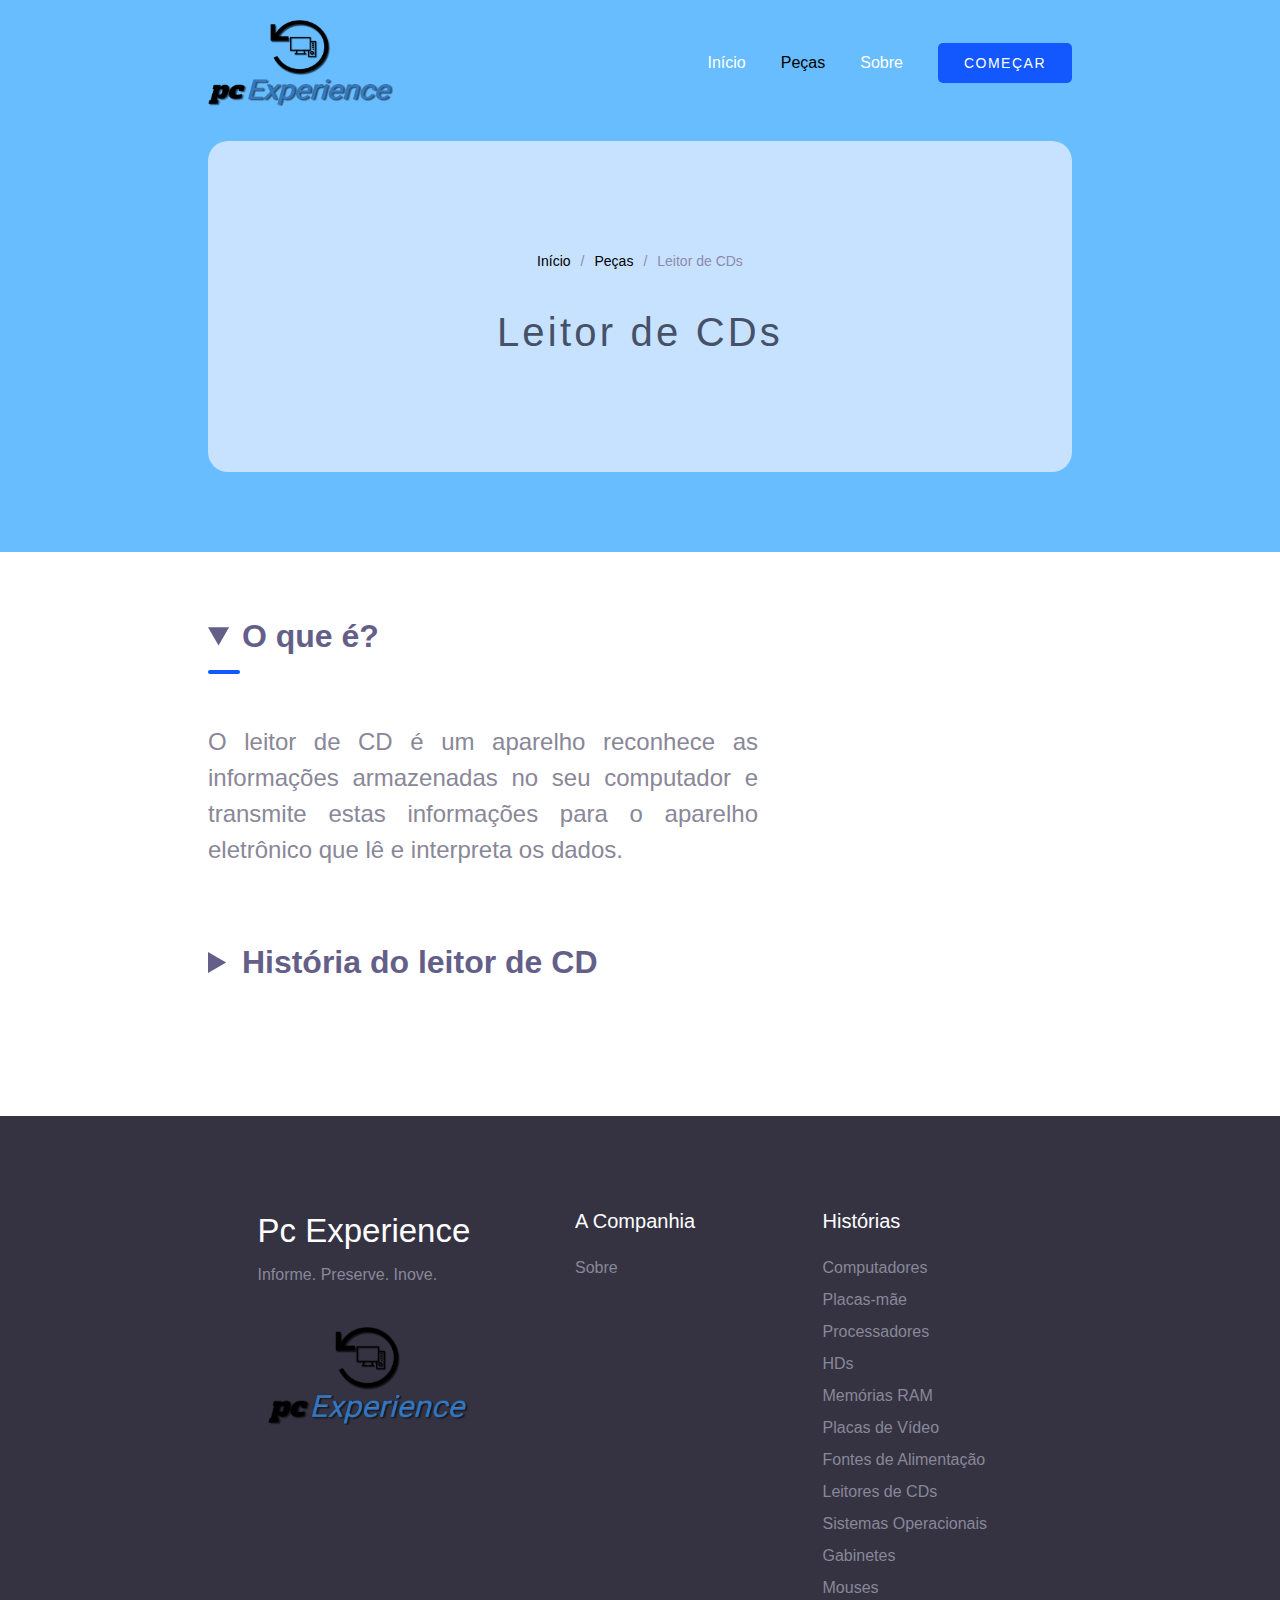
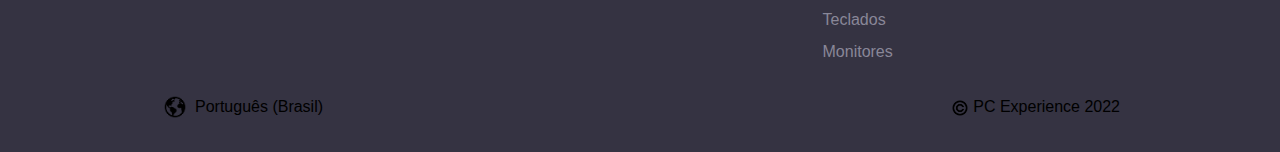
<file: assets/html/pecas/leitor-de-cds.html>
<!DOCTYPE html>
<html lang="en">
<head>
  <meta charset="UTF-8">
  <meta name="viewport" content="width=device-width, initial-scale=1.0">

  <meta http-equiv="X-UA-Compatible" content="ie=edge">

  <title>PC Experience</title>

  <link rel="stylesheet" href="../../css/pecas.css">
  <link rel="shortcut icon" href="../../img/Logo.png" type="image/x-icon">

</head>
<body>

  <header>
    <nav>
      <div class="img-nav">
        <a href="../../../index.html"><img src="../../img/Logo-header-site.png" alt="logo pc-experience"></a>
      </div>

      <div class="menu-nav">
        <ul>
          <li><a id="nav-menu-inicio" href="../../../index.html">Início</a></li>
          <li><a id="nav-menu-pecas" href="../pecas.html">Peças</a></li>
          <li><a id="nav-menu-sobre" href="../sobre.html">Sobre</a></li>
          <li><a class="nav-menu-btn" href="assets/html/pecas/fonte-de-alimentacao.html">COMEÇAR</a></li>
        </ul>
      </div>
    </nav>

    <div class="container-header">
      <ul>
        <li><a href="../../../index.html">Início</a></li>
        <li>/</li>
        <li><a href="../pecas.html">Peças</a></li>
        <li>/</li>
        <li>Leitor de CDs</li>
      </ul>
      <h1>Leitor de CDs</h1>
    </div>
  </header>

  <main>
    <details class="main-section" open>
      <summary>O que é?</summary>
      <span class="divider"></span>
      <div class="content-main-section">
        <div class="txt-content-main-section">
          <h4>
            O leitor de CD é um aparelho reconhece as informações armazenadas no seu computador e transmite estas informações para o aparelho eletrônico que lê e 
            interpreta os dados.
          </h4>
        </div>
      </div>
    </details>

    <details class="main-section">
      <summary>História do leitor de CD</summary>
      <span class="divider"></span>
      <div class="content-main-section">
        <div class="txt-content-main-section">
          <h4>
              Antigamente, os discos eram feitos de vinil, algo que comprometia a qualidade do objeto tocado. O vinil usa uma agulha que passa pelo disco e reproduz o 
              som. Esta agulha danifica o disco e atrapalha na qualidade da musica.
          </h4>
          <h4>
              James T. Russell foi quem inventou o CD, em 1965. Ele estava cansado de musicas com baixa qualidade, então começou a procurar um método de reproduzir a 
              música sem contato físico com a mídia. Ele pensou que a solução estaria na luz, representando os dados binários com claro e escuro, que seriam lidos por 
              um laser.
          </h4>
          <h4>
              Esta foi uma importante revolução para a informática, pois este método permite grande armazenamento de dados em uma mídia de tamanho reduzido. Este 
              sistema inventado por Russell foi patenteado em 1970, sendo o primeiro sistema de leitura óptica.
          </h4>
          <h4>
              O sistema Óptico só ganhou espaço e reconhecimento no mercado quando começou a ser produzido em massa pela Philips, nos anos 80.
          </h4>
          <h4>
              Os primeiros CDs comerciais tinham uma capacidade de gravar musicas numa duração máxima de 74 minutos, em homenagem á 9ª Sinfonia de Beethoven (O formato 
              para gravação era WAV).
          </h4>
          <h4>
              A fabricação dos CDs consiste na prensagem de uma camada de policarbonato em um molde, que passa por um longo processo para poder receber dados. 
              Geralmente a gravação não pode ser desfeita, mais atualmente existem mídias que permitem a “limpeza” dos dados e gravação de outros dados na mesma mídia.
          </h4>
        </div>
      </div>
    </details>
    <!-- <div class="img-main">
      <img src="../../img/peca-fonte-de-alimentacao.jpg" alt="">
    </div> -->
  </main>

  <footer>
    <div class="lists-container-footer">
      <div class="pcexperience-content-footer">
        <h3>Pc Experience</h3>
        <p>Informe. Preserve. Inove.</p>
        <a class="img-pcexperience-footer" href="../../../index.html">
          <img src="../../img/Logo-header-site.png" alt="">
        </a>
      </div>
      <div class="list-company-footer">
        <h5>A Companhia</h5>
        <ul>
          <li><a href="../sobre.html">Sobre</a></li>
        </ul>
      </div>
      <div class="list-histories-footer">
        <h5>Histórias</h5>
        <ul>
          <li><a href="computadores.html">Computadores</a></li>
          <li><a href="placa-mae.html">Placas-mãe</a></li>
          <li><a href="processador.html">Processadores</a></li>
          <li><a href="hd.html">HDs</a></li>
          <li><a href="memoria-ram.html">Memórias RAM</a></li>
          <li><a href="placa-de-video.html">Placas de Vídeo</a></li>
          <li><a href="fonte-de-alimentacao.html">Fontes de Alimentação</a></li>
          <li><a href="#">Leitores de CDs</a></li>
          <li><a href="sistema-operacional.html">Sistemas Operacionais</a></li>
          <li><a href="gabinete.html">Gabinetes</a></li>
          <li><a href="mouse.html">Mouses</a></li>
          <li><a href="teclado.html">Teclados</a></li>
          <li><a href="monitor.html">Monitores</a></li>
        </ul>
      </div>
    </div>
    <div class="signs-container-footer">
      <div class="language-content-footer">
        <div class="img-language-footer">
          <img src="../../img/planeta-terra.png" alt="">
        </div>
        <span>Português (Brasil)</span>
      </div>
      <div class="mark-content-footer">
        <div class="img-mark-footer">
          <img src="../../img/c.png" alt="">
        </div>
        <span>PC Experience 2022</span>
      </div>
    </div>
  </footer>

  <script src="../../js/pecas.js"></script>
</body>
</html>
</file>
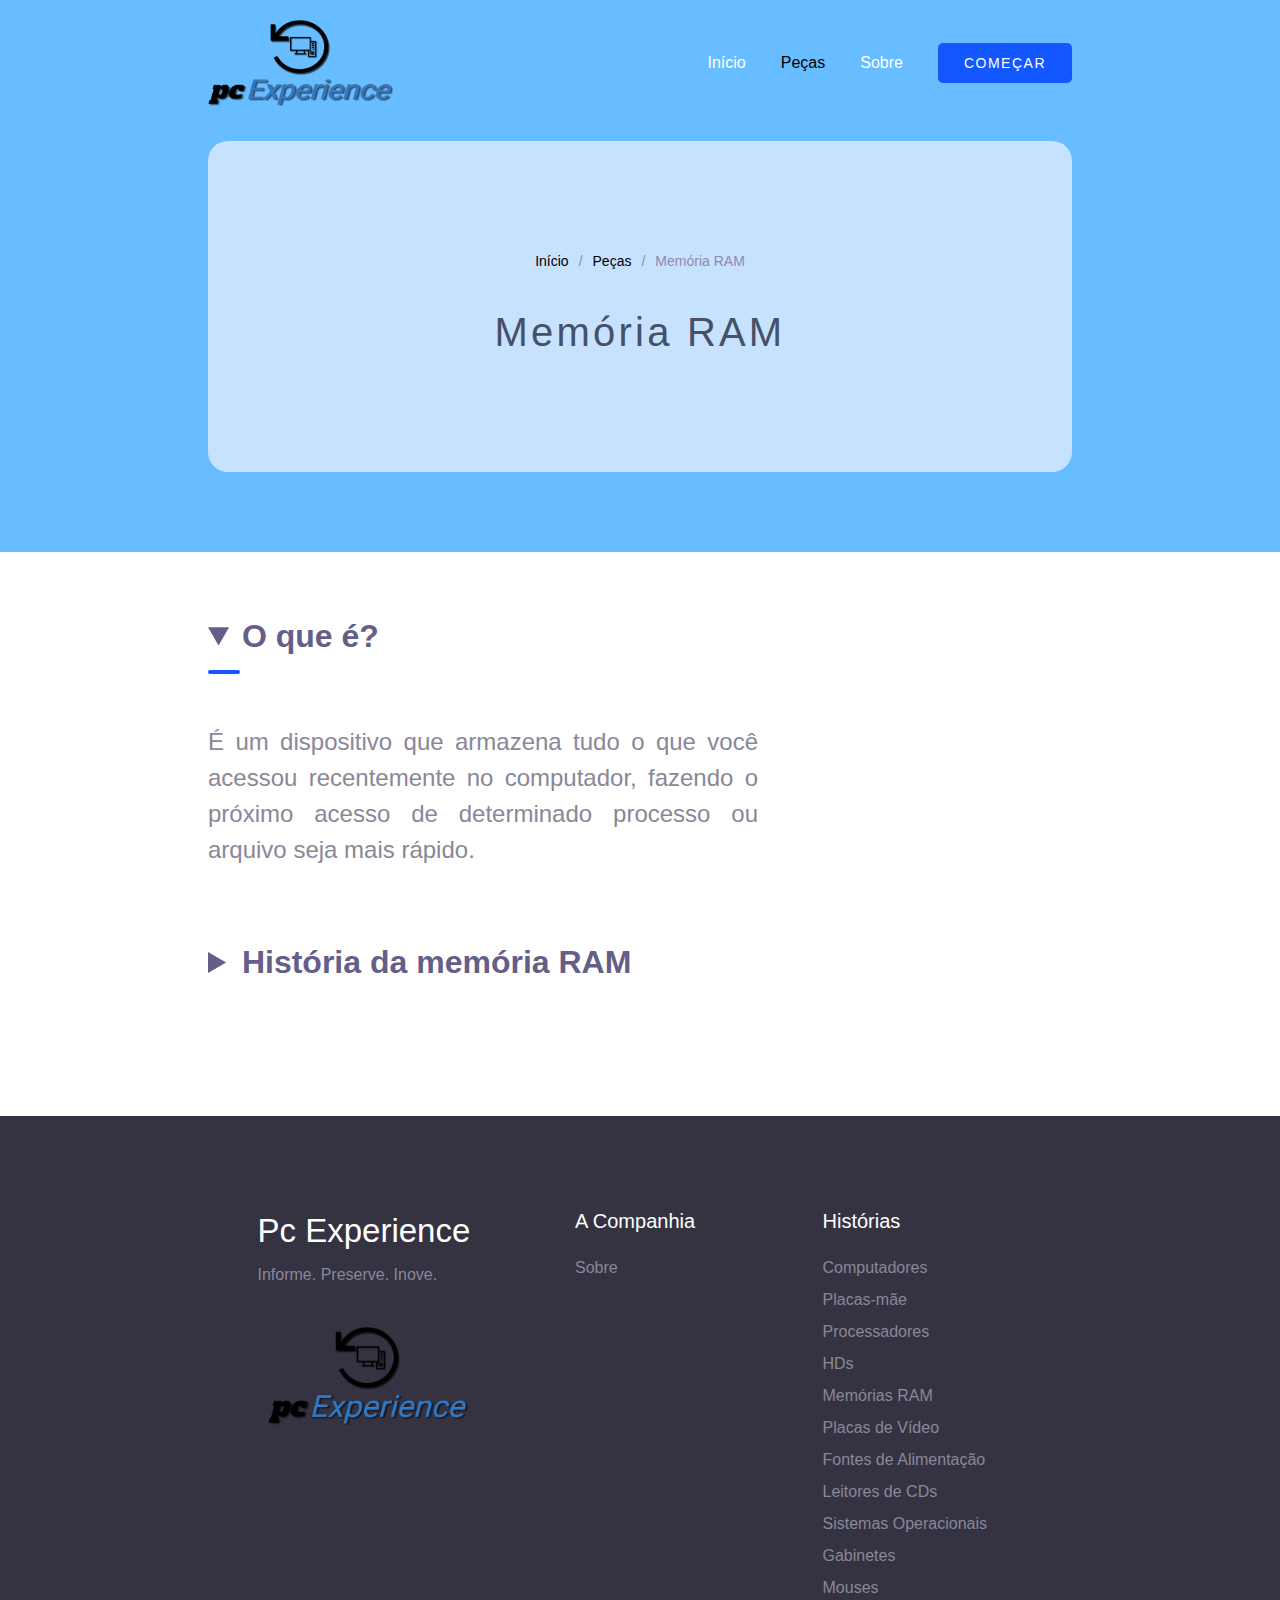
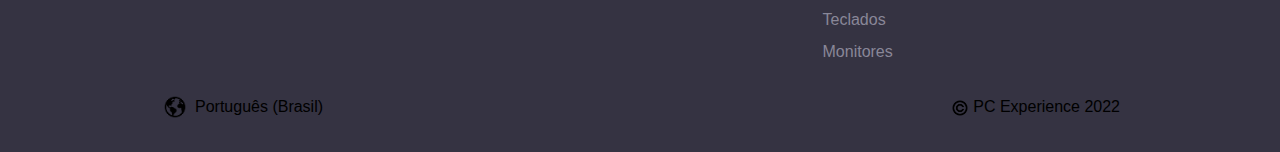
<file: assets/html/pecas/memoria-ram.html>
<!DOCTYPE html>
<html lang="en">
<head>
  <meta charset="UTF-8">
  <meta name="viewport" content="width=device-width, initial-scale=1.0">

  <meta http-equiv="X-UA-Compatible" content="ie=edge">

  <title>PC Experience</title>

  <link rel="stylesheet" href="../../css/pecas.css">
  <link rel="shortcut icon" href="../../img/Logo.png" type="image/x-icon">

</head>
<body>

  <header>
    <nav>
      <div class="img-nav">
        <a href="../../../index.html"><img src="../../img/Logo-header-site.png" alt="logo pc-experience"></a>
      </div>

      <div class="menu-nav">
        <ul>
          <li><a id="nav-menu-inicio" href="../../../index.html">Início</a></li>
          <li><a id="nav-menu-pecas" href="../pecas.html">Peças</a></li>
          <li><a id="nav-menu-sobre" href="../sobre.html">Sobre</a></li>
          <li><a class="nav-menu-btn" href="assets/html/pecas/fonte-de-alimentacao.html">COMEÇAR</a></li>
        </ul>
      </div>
    </nav>

    <div class="container-header">
      <ul>
        <li><a href="../../../index.html">Início</a></li>
        <li>/</li>
        <li><a href="../pecas.html">Peças</a></li>
        <li>/</li>
        <li>Memória RAM</li>
      </ul>
      <h1>Memória RAM</h1>
    </div>
  </header>

  <main>
    <details class="main-section" open>
      <summary>O que é?</summary>
      <span class="divider"></span>
      <div class="content-main-section">
        <div class="txt-content-main-section">
          <h4>
            É um dispositivo que armazena tudo o que você acessou recentemente no computador, fazendo o próximo acesso de determinado processo ou arquivo seja mais 
            rápido.
          </h4>
        </div>
      </div>
    </details>

    <details class="main-section">
      <summary>História da memória RAM</summary>
      <span class="divider"></span>
      <div class="content-main-section">
        <div class="txt-content-main-section">
          <h4>
            A primeira forma de RAM surgiu em 1947 com o uso do tubo de Williams. Utilizou um CRT (cathode ray tube) e os dados foram armazenados na face do CRT, 
            como pontos eletricamente carregados. A segunda forma amplamente utilizada de RAM era a memória do núcleo magnético, inventada em 1947. Frederick Viehe é 
            creditado com grande parte do trabalho, tendo solicitado várias patentes relacionadas ao projeto. A memória do núcleo magnético funciona através do uso de 
            minúsculos anéis de metal e fios conectados a cada anel. Um bit de dados pode ser armazenado por toque e acessado a qualquer momento. No entanto, a RAM 
            como a conhecemos hoje, como memória de estado sólido, foi inventada em 1968 por Robert Dennard. Conhecida especificamente como memória de acesso aleatório 
            dinâmico, ou DRAM , os transistores foram usados para armazenar bits de dados.
          </h4>
        </div>
      </div>
    </details>
    <!-- <div class="imgs-main">
      <div class="img-main-memoria-ram">
        <img src="../../img/memoria-ram-1.jpg" alt="">
      </div>
    </div> -->
  </main>

  <footer>
    <div class="lists-container-footer">
      <div class="pcexperience-content-footer">
        <h3>Pc Experience</h3>
        <p>Informe. Preserve. Inove.</p>
        <a class="img-pcexperience-footer" href="../../../index.html">
          <img src="../../img/Logo-header-site.png" alt="">
        </a>
      </div>
      <div class="list-company-footer">
        <h5>A Companhia</h5>
        <ul>
          <li><a href="../sobre.html">Sobre</a></li>
        </ul>
      </div>
      <div class="list-histories-footer">
        <h5>Histórias</h5>
        <ul>
          <li><a href="computadores.html">Computadores</a></li>
          <li><a href="placa-mae.html">Placas-mãe</a></li>
          <li><a href="processador.html">Processadores</a></li>
          <li><a href="hd.html">HDs</a></li>
          <li><a href="#">Memórias RAM</a></li>
          <li><a href="placa-de-video.html">Placas de Vídeo</a></li>
          <li><a href="fonte-de-alimentacao.html">Fontes de Alimentação</a></li>
          <li><a href="leitor-de-cds.html">Leitores de CDs</a></li>
          <li><a href="sistema-operacional.html">Sistemas Operacionais</a></li>
          <li><a href="gabinete.html">Gabinetes</a></li>
          <li><a href="mouse.html">Mouses</a></li>
          <li><a href="teclado.html">Teclados</a></li>
          <li><a href="monitor.html">Monitores</a></li>
        </ul>
      </div>
    </div>
    <div class="signs-container-footer">
      <div class="language-content-footer">
        <div class="img-language-footer">
          <img src="../../img/planeta-terra.png" alt="">
        </div>
        <span>Português (Brasil)</span>
      </div>
      <div class="mark-content-footer">
        <div class="img-mark-footer">
          <img src="../../img/c.png" alt="">
        </div>
        <span>PC Experience 2022</span>
      </div>
    </div>
  </footer>

  <script src="../../js/pecas.js"></script>
</body>
</html>
</file>
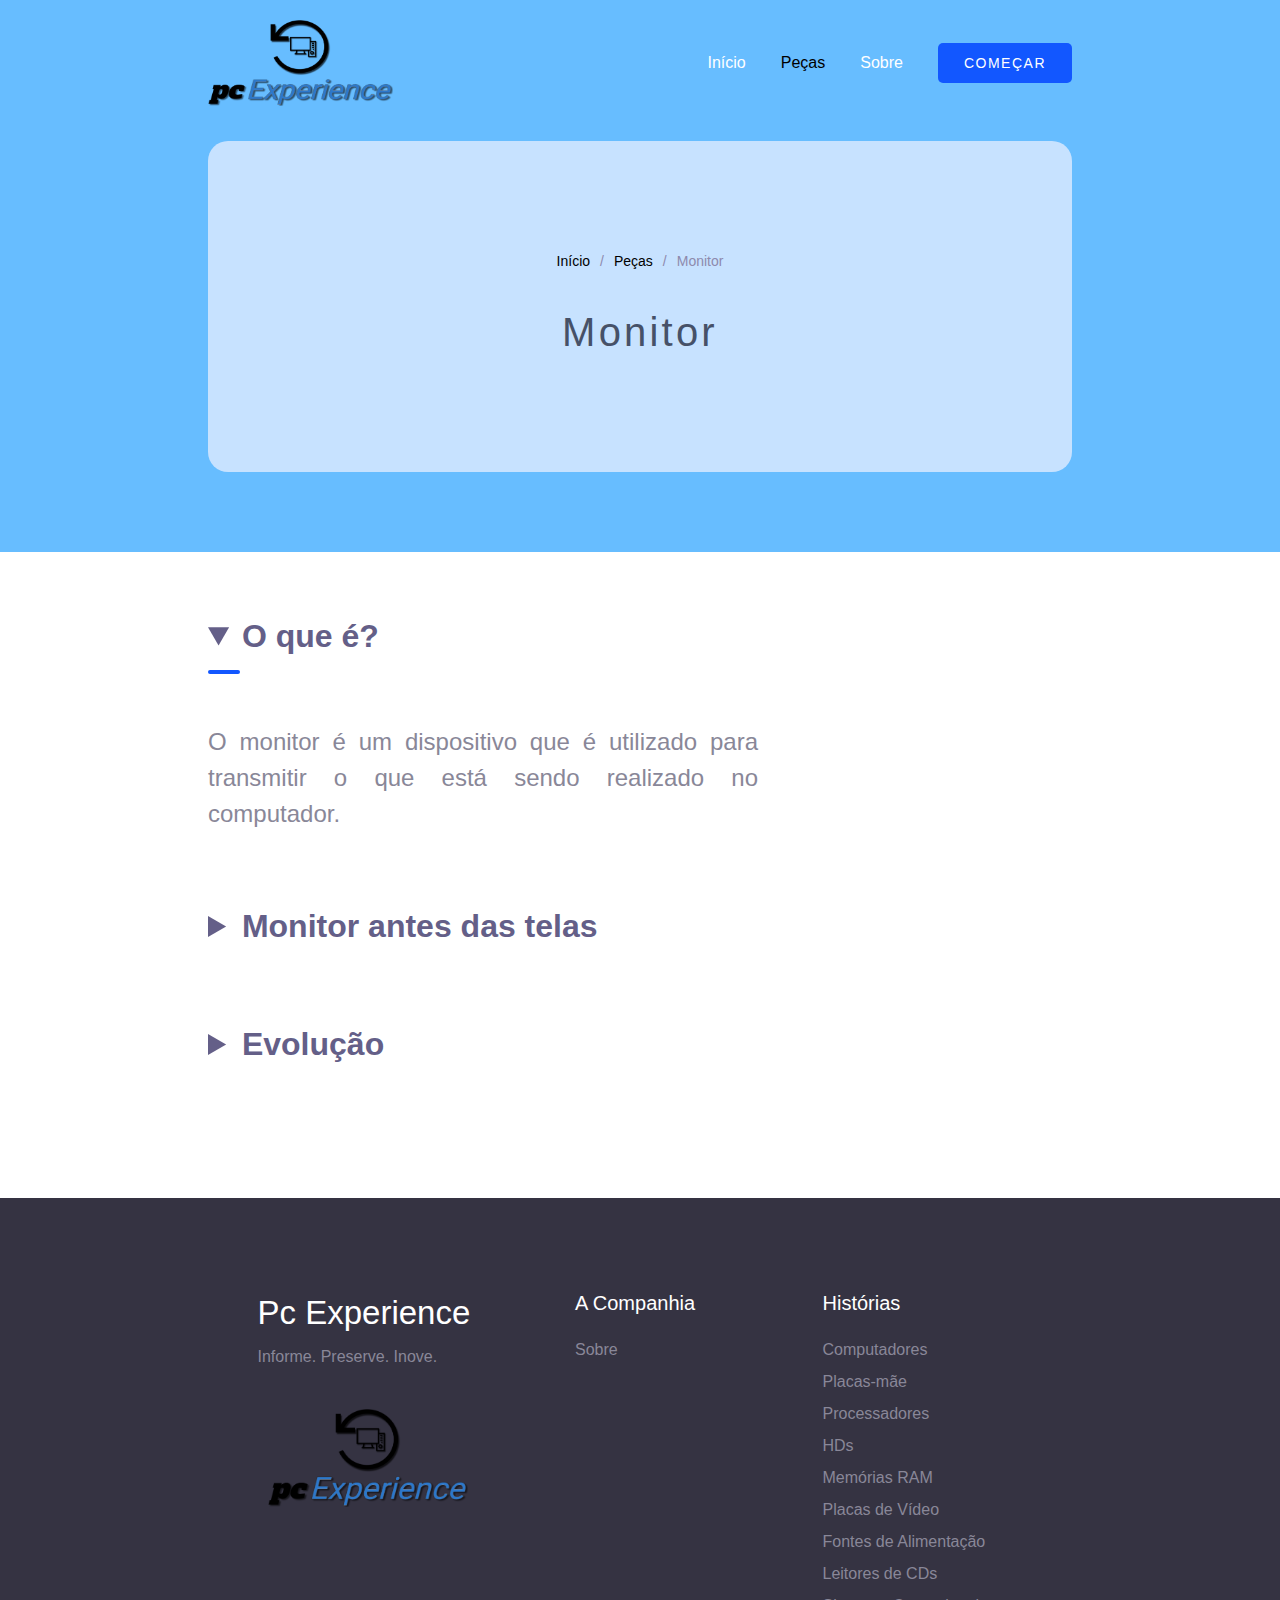
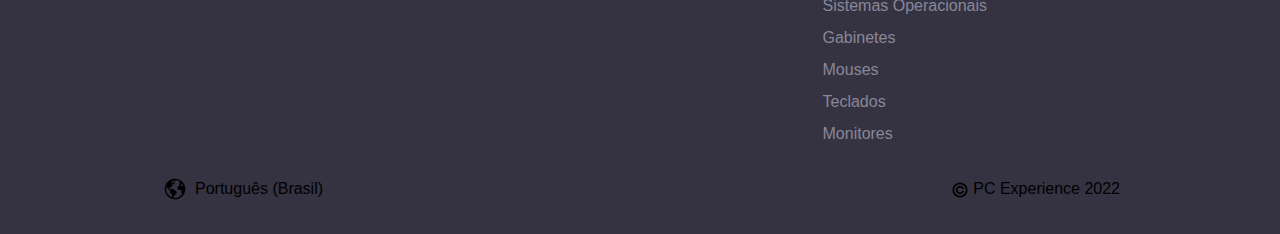
<file: assets/html/pecas/monitor.html>
<!DOCTYPE html>
<html lang="en">
<head>
  <meta charset="UTF-8">
  <meta name="viewport" content="width=device-width, initial-scale=1.0">

  <meta http-equiv="X-UA-Compatible" content="ie=edge">

  <title>PC Experience</title>

  <link rel="stylesheet" href="../../css/pecas.css">
  <link rel="shortcut icon" href="../../img/Logo.png" type="image/x-icon">

</head>
<body>

  <header>
    <nav>
      <div class="img-nav">
        <a href="../../../index.html"><img src="../../img/Logo-header-site.png" alt="logo pc-experience"></a>
      </div>

      <div class="menu-nav">
        <ul>
          <li><a id="nav-menu-inicio" href="../../../index.html">Início</a></li>
          <li><a id="nav-menu-pecas" href="../pecas.html">Peças</a></li>
          <li><a id="nav-menu-sobre" href="../sobre.html">Sobre</a></li>
          <li><a class="nav-menu-btn" href="assets/html/pecas/fonte-de-alimentacao.html">COMEÇAR</a></li>
        </ul>
      </div>
    </nav>

    <div class="container-header">
      <ul>
        <li><a href="../../../index.html">Início</a></li>
        <li>/</li>
        <li><a href="../pecas.html">Peças</a></li>
        <li>/</li>
        <li>Monitor</li>
      </ul>
      <h1>Monitor</h1>
    </div>
  </header>

  <main>
    <details class="main-section" open>
      <summary>O que é?</summary>
      <span class="divider"></span>
      <div class="content-main-section">
        <div class="txt-content-main-section">
          <h4>
            O monitor é um dispositivo que é utilizado para transmitir o que está sendo realizado no computador.
          </h4>
        </div>
      </div>
    </details>

    <details class="main-section">
      <summary>Monitor antes das telas</summary>
      <span class="divider"></span>
      <div class="content-main-section">
        <div class="txt-content-main-section">
          <h4>
            Por serem usados especialmente para cálculos matemáticos complexos, os modelos jurássicos de computadores não tinham um display para conferir as fórmulas.
          </h4>
          <h4>
            O resultado era impresso em papel mesmo, ou gravado em cartões perfurados lidos por outras máquinas.
          </h4>
        </div>
      </div>
    </details>

    <details class="main-section">
      <summary>Evolução</summary>
      <span class="divider"></span>
      <div class="content-main-section">
        <div class="txt-content-main-section">
          <h4>
              Nos anos 70 só existiam CRTs (monitores de tubo, pequenos e monocromáticos), que emitiam apenas luz verde (em algumas tonalidades) e produziam somente linhas 
              de texto. Eles usavam uma reação química feita com fósforo, por isso eram chamados de “fósforos verdes”. Tinham uma resolução menor, e precisavam ser 
              desligados com frequência, para não estragarem.
          </h4>
          <h4>
              Nos anos 80, a IBM, uma grande indústria de tecnologia do passado, inovou ao introduzir placas de vídeo coloridas, originando os monitores CGA (Color 
              Graphics Adapter), que eram capazes de produzir 4 cores e tinham a resolução máxima de 320 pixeis horizontais por 200 pixeis verticais.
          </h4>
          <h4>
              Depois, a IBM lançou o EGA, em 1984. Este sistema era capaz de exibir 64 cores diferentes e tinha a resolução de 640x350 pixels, o que facilitava a exibição 
              e a leitura de textos. 
          </h4>
          <h4>
              O sistema VGA nasceu em 1987 e garantiu resoluções de até 800 x 600 pixels, com 256 cores. Ele ainda é um sistema compatível com a maioria dos computadores 
              de hoje em dia, apesar de suas características serem bem simples comparadas com um monitor atual.
          </h4>
          <h4>
              Muitas décadas atrás, o cristal líquido (monitores LCD) já havia sido incorporado a uma série de telas, mas o alto custo fez com que a produção delas fosse 
              abandonada. Somente em 1997, monitores para desktop voltaram a ser criados com o material, ainda com preço elevado. Mais tarde, em 2007, pela primeira vez 
              na história, o número de monitores e TVs de LCD superou o CRT em volume de vendas.
          </h4>
          <h4>
              Hoje em dia, os monitores de tubo de raios catódicos (CRT) ainda estão no mercado, porém em muito menor escala, por ocupar mais espaço, consumir muito mais 
              energia e ter uma resolução inferior. Eles vêm perdendo bastante espaço para os monitores de cristal líquido (LCD), os de diodos de emissão de luz (LED) e 
              os monitores de plasma. A maior vantagem dos monitores LCD é o tamanho, já que necessitam muito menos espaço para iluminar uma tela muito maior.
          </h4>
        </div>
      </div>
    </details>
    <!-- <div class="imgs-main">
      <div class="img-main-monitor 1">
        <img src="../../img/monitor-1.png" alt="">
      </div>
      <div class="img-main-monitor 2">
        <img src="../../img/monitor-2.png" alt="">
      </div>
      <div class="img-main-monitor 3">
        <img src="../../img/monitor-3.png" alt="">
      </div>
    </div> -->
  </main>

  <footer>
    <div class="lists-container-footer">
      <div class="pcexperience-content-footer">
        <h3>Pc Experience</h3>
        <p>Informe. Preserve. Inove.</p>
        <a class="img-pcexperience-footer" href="../../../index.html">
          <img src="../../img/Logo-header-site.png" alt="">
        </a>
      </div>
      <div class="list-company-footer">
        <h5>A Companhia</h5>
        <ul>
          <li><a href="../sobre.html">Sobre</a></li>
        </ul>
      </div>
      <div class="list-histories-footer">
        <h5>Histórias</h5>
        <ul>
          <li><a href="computadores.html">Computadores</a></li>
          <li><a href="placa-mae.html">Placas-mãe</a></li>
          <li><a href="processador.html">Processadores</a></li>
          <li><a href="hd.html">HDs</a></li>
          <li><a href="memoria-ram.html">Memórias RAM</a></li>
          <li><a href="placa-de-video.html">Placas de Vídeo</a></li>
          <li><a href="fonte-de-alimentacao.html">Fontes de Alimentação</a></li>
          <li><a href="leitor-de-cds.html">Leitores de CDs</a></li>
          <li><a href="sistema-operacional.html">Sistemas Operacionais</a></li>
          <li><a href="gabinete.html">Gabinetes</a></li>
          <li><a href="mouse.html">Mouses</a></li>
          <li><a href="teclado.html">Teclados</a></li>
          <li><a href="#">Monitores</a></li>
        </ul>
      </div>
    </div>
    <div class="signs-container-footer">
      <div class="language-content-footer">
        <div class="img-language-footer">
          <img src="../../img/planeta-terra.png" alt="">
        </div>
        <span>Português (Brasil)</span>
      </div>
      <div class="mark-content-footer">
        <div class="img-mark-footer">
          <img src="../../img/c.png" alt="">
        </div>
        <span>PC Experience 2022</span>
      </div>
    </div>
  </footer>

  <script src="../../js/pecas.js"></script>
</body>
</html>
</file>
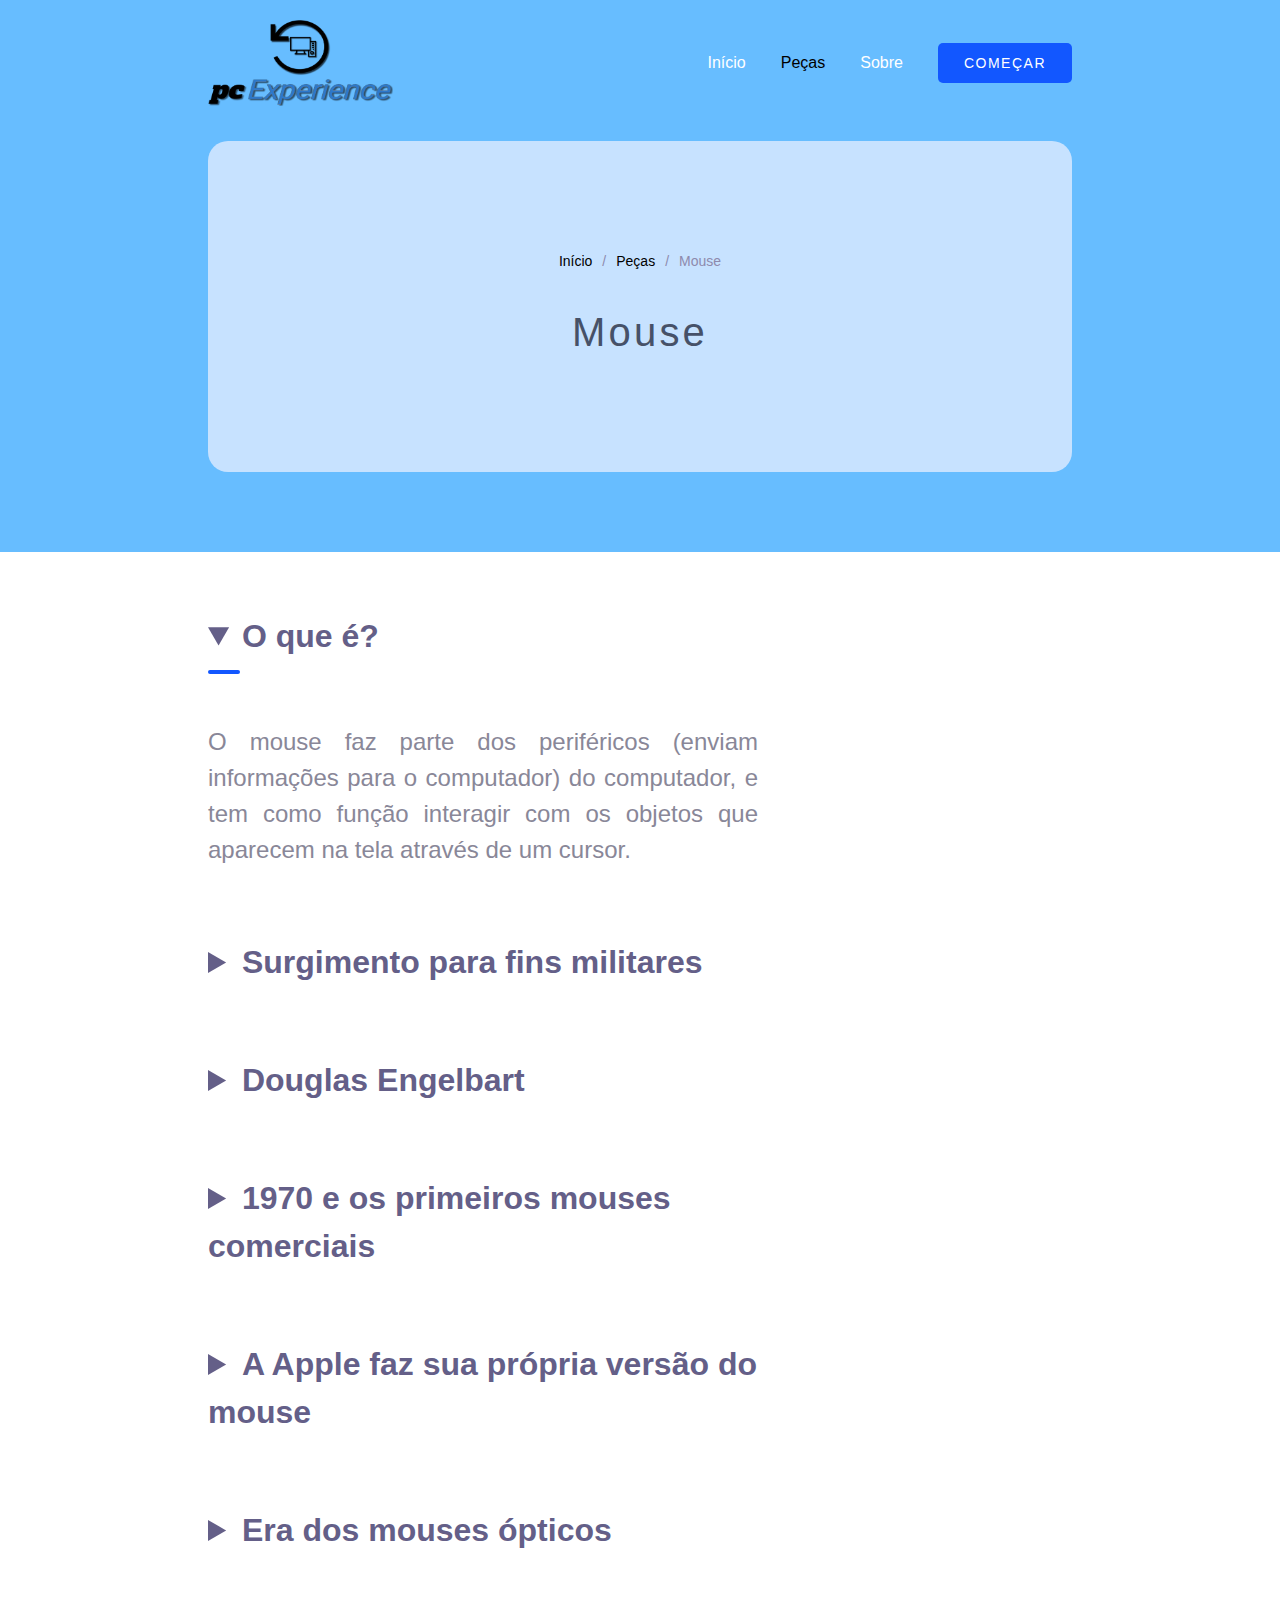
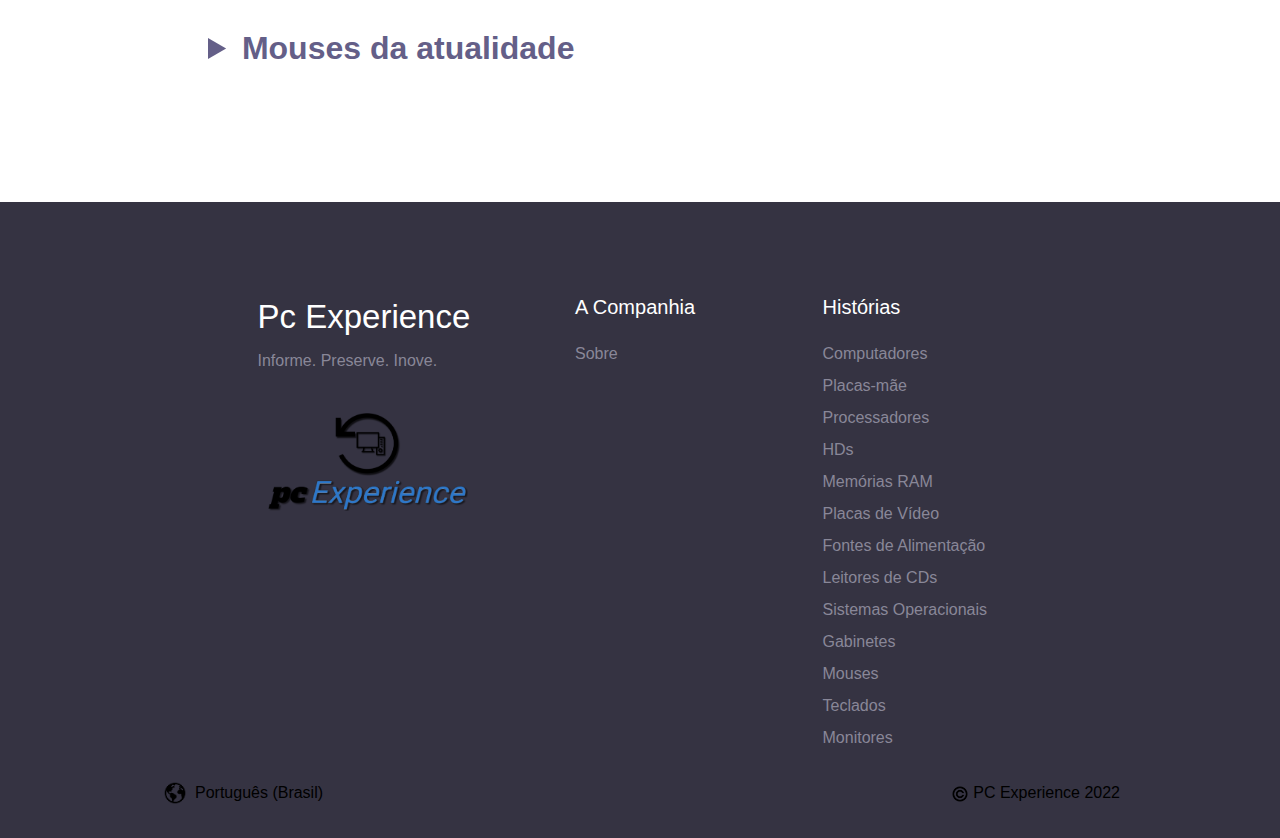
<file: assets/html/pecas/mouse.html>
<!DOCTYPE html>
<html lang="en">
<head>
  <meta charset="UTF-8">
  <meta name="viewport" content="width=device-width, initial-scale=1.0">

  <meta http-equiv="X-UA-Compatible" content="ie=edge">

  <title>PC Experience</title>

  <link rel="stylesheet" href="../../css/pecas.css">
  <link rel="shortcut icon" href="../../img/Logo.png" type="image/x-icon">

</head>
<body>

  <header>
    <nav>
      <div class="img-nav">
        <a href="../../../index.html"><img src="../../img/Logo-header-site.png" alt="logo pc-experience"></a>
      </div>

      <div class="menu-nav">
        <ul>
          <li><a id="nav-menu-inicio" href="../../../index.html">Início</a></li>
          <li><a id="nav-menu-pecas" href="../pecas.html">Peças</a></li>
          <li><a id="nav-menu-sobre" href="../sobre.html">Sobre</a></li>
          <li><a class="nav-menu-btn" href="assets/html/pecas/fonte-de-alimentacao.html">COMEÇAR</a></li>
        </ul>
      </div>
    </nav>

    <div class="container-header">
      <ul>
        <li><a href="../../../index.html">Início</a></li>
        <li>/</li>
        <li><a href="../pecas.html">Peças</a></li>
        <li>/</li>
        <li>Mouse</li>
      </ul>
      <h1>Mouse</h1>
    </div>
  </header>

  <main>
    <details class="main-section" open>
      <summary>O que é?</summary>
      <span class="divider"></span>
      <div class="content-main-section">
        <div class="txt-content-main-section">
          <h4>
            O mouse faz parte dos periféricos (enviam informações para o computador) do computador, e tem como função interagir com os objetos que aparecem na tela 
            através de um cursor.
          </h4>
        </div>
      </div>
    </details>

    <details class="main-section">
      <summary>Surgimento para fins militares</summary>
      <span class="divider"></span>
      <div class="content-main-section">
        <div class="txt-content-main-section">
          <h4>
            O primeiro protótipo do mouse surgiu em 1952, e foi criado para o Comando Marítimo das Forças Canadenses. Em parceria com várias empresas e universidades, 
            as forças armadas canadenses criaram uma máquina que compartilhava dados de sonares e radares em tempo real. Assim, em combate, os soldados poderiam ter 
            uma visão unificada do campo de batalha. Este protótipo se chamava DATAR. O interessante sobre a DATAR é que, para enviar os dados de sonares e radares, os 
            utilizadores utilizavam uma trackball, semelhante a dos mouses domésticos mais antigos. Porém, a bola usada no DATAR era, literalmente, uma bola de boliche 
            que era acoplada à máquina.
          </h4>
        </div>
      </div>
    </details>

    <details class="main-section">
      <summary>Douglas Engelbart</summary>
      <span class="divider"></span>
      <div class="content-main-section">
        <div class="txt-content-main-section">
          <h4>
            O pesquisador Douglas Engelbart, do Instituto de Pesquisa de Stanford, desenvolveu, de maneira independente, o primeiro protótipo de um mouse nos moldes em 
            que o conhecemos hoje. Tratava-se de uma caixa de madeira com um botão vermelho na parte superior dela. Da parte inferior saía um cabo que lembrava muito o 
            rabo de um rato. Daí começou a surgir o nome mouse. Porém, Engelbart estava trabalhando nesse projeto por volta do ano de 1963. Nessa época, os computadores 
            ainda usavam cartões perfurados e outros métodos de entrada muito rústicos. Interfaces de usuário ainda eram muito raras, mesmo as que exibiam apenas texto. 
            Elas só viriam a surgir anos depois, com os projetos da Xerox, que também adotaria o mouse. Devido a isso, Douglas Engelbart não pôde dar prosseguimento ao 
            seu projeto, pois não havia uma necessidade real.
          </h4>
        </div>
      </div>
    </details>

    <details class="main-section">
      <summary>1970 e os primeiros mouses comerciais</summary>
      <span class="divider"></span>
      <div class="content-main-section">
        <div class="txt-content-main-section">
          <h4>
              Em 1970, uma empresa alemã, chamada Telefunken, começou a vender, junto com seus computadores, o primeiro mouse comercial do mundo. Após ter comprado a 
              patente de Douglas Engelbart, ela lançou o Rollkugel, equivalente a “bola deslizante” em alemão. Tratava-se de um mouse que, em seu interior, possuía uma 
              esfera que registrava as coordenadas X,Y do cursor. Em 1973, a empresa Xerox Alto também começou a vender seus computadores com muitas inovações para a 
              época, tais como a interface gráfica, redes ethernet, servidores de arquivo e servidores de impressão. O primeiro PC a usar um mouse da Xerox foi o Alto, 
              lançado em 1983, e já pensado para o uso do mouse, cujo cursor interagia com a interface gráfica do dispositivo. Outra máquina que ficou famosa na época 
              foi a Xerox Star, por ser mais completa e englobar funções que usamos até hoje, tais como as redes Ethernet.
          </h4>
        </div>
      </div>
    </details>

    <details class="main-section">
      <summary>A Apple faz sua própria versão do mouse</summary>
      <span class="divider"></span>
      <div class="content-main-section">
        <div class="txt-content-main-section">
          <h4>
            A empresa de Steve Jobs também resolveu desenvolver seu próprio mouse. Na verdade, era a mesma ideia da Xerox. A diferença é que o mouse do computador 
            Apple Lisa, lançado em 1983, contava apenas com um botão. Esse padrão se mantém até hoje na Apple. Os mouses comercializados pela companhia possuem 
            apenas um botão para executar as mais diversas ações.
          </h4>
        </div>
      </div>
    </details>

    <details class="main-section">
      <summary>Era dos mouses ópticos</summary>
      <span class="divider"></span>
      <div class="content-main-section">
        <div class="txt-content-main-section">
          <h4>
            É quase certo que o mouse que você usa hoje seja do tipo óptico. A primeira vez que eles chegaram ao mercado foi em 1999, pelas mãos da Microsoft. A empresa 
            fundada por Bill Gates criou o IntelliEye, um mouse que ao invés de usar a famigerada “bolinha”, utilizava um LED infravermelho, que poderia ser usado em 
            qualquer superfície. A evolução foi muito bem recebida. Dentre as vantagens dos mouses ópticos para os modelos mecânicos está de que não é mais necessário 
            abrir o periférico para limpeza. Antes, ao longo do uso, muita poeira ia para dentro do mouse através da bolinha. Com o tempo, a poeira acumulava e a 
            do mouse já não girava tão bem quanto antes. Assim, era necessário abrir o dispositivo para limpá-lo. Hoje os mouses já não acumulam mais poeira por dentro 
            e a velocidade e tempo de resposta deles estão muito melhores.
          </h4>
        </div>
      </div>
    </details>

    <details class="main-section">
      <summary>Mouses da atualidade</summary>
      <span class="divider"></span>
      <div class="content-main-section">
        <div class="txt-content-main-section">
          <h4>
            Atualmente, os mouses podem assumir outras funções além de apenas clicar e mover objetos na tela. Principalmente os mouses gamers podem efetuar uma série 
            de ações. Muitos deles possuem mais de 20 botões e realizam uma infinidade de ações dentro de jogos e em vários programas. Mas, no futuro, quem sabe os 
            mouses também sejam aposentados e passemos a interagir com nossos computadores através de gestos ou comandos de voz. Apenas o futuro dirá...
          </h4>
        </div>
      </div>
    </details>
    <!-- <div class="imgs-main">
      <div class="img-main-mouse">
        <img src="../../img/mouse-1.jpg" alt="">
      </div>
    </div> -->
  </main>

  <footer>
    <div class="lists-container-footer">
      <div class="pcexperience-content-footer">
        <h3>Pc Experience</h3>
        <p>Informe. Preserve. Inove.</p>
        <a class="img-pcexperience-footer" href="../../../index.html">
          <img src="../../img/Logo-header-site.png" alt="">
        </a>
      </div>
      <div class="list-company-footer">
        <h5>A Companhia</h5>
        <ul>
          <li><a href="../sobre.html">Sobre</a></li>
        </ul>
      </div>
      <div class="list-histories-footer">
        <h5>Histórias</h5>
        <ul>
          <li><a href="computadores.html">Computadores</a></li>
          <li><a href="placa-mae.html">Placas-mãe</a></li>
          <li><a href="processador.html">Processadores</a></li>
          <li><a href="hd.html">HDs</a></li>
          <li><a href="memoria-ram.html">Memórias RAM</a></li>
          <li><a href="placa-de-video.html">Placas de Vídeo</a></li>
          <li><a href="fonte-de-alimentacao.html">Fontes de Alimentação</a></li>
          <li><a href="leitor-de-cds.html">Leitores de CDs</a></li>
          <li><a href="sistema-operacional.html">Sistemas Operacionais</a></li>
          <li><a href="gabinete.html">Gabinetes</a></li>
          <li><a href="#">Mouses</a></li>
          <li><a href="teclado.html">Teclados</a></li>
          <li><a href="monitor.html">Monitores</a></li>
        </ul>
      </div>
    </div>
    <div class="signs-container-footer">
      <div class="language-content-footer">
        <div class="img-language-footer">
          <img src="../../img/planeta-terra.png" alt="">
        </div>
        <span>Português (Brasil)</span>
      </div>
      <div class="mark-content-footer">
        <div class="img-mark-footer">
          <img src="../../img/c.png" alt="">
        </div>
        <span>PC Experience 2022</span>
      </div>
    </div>
  </footer>

  <script src="../../js/pecas.js"></script>
</body>
</html>
</file>
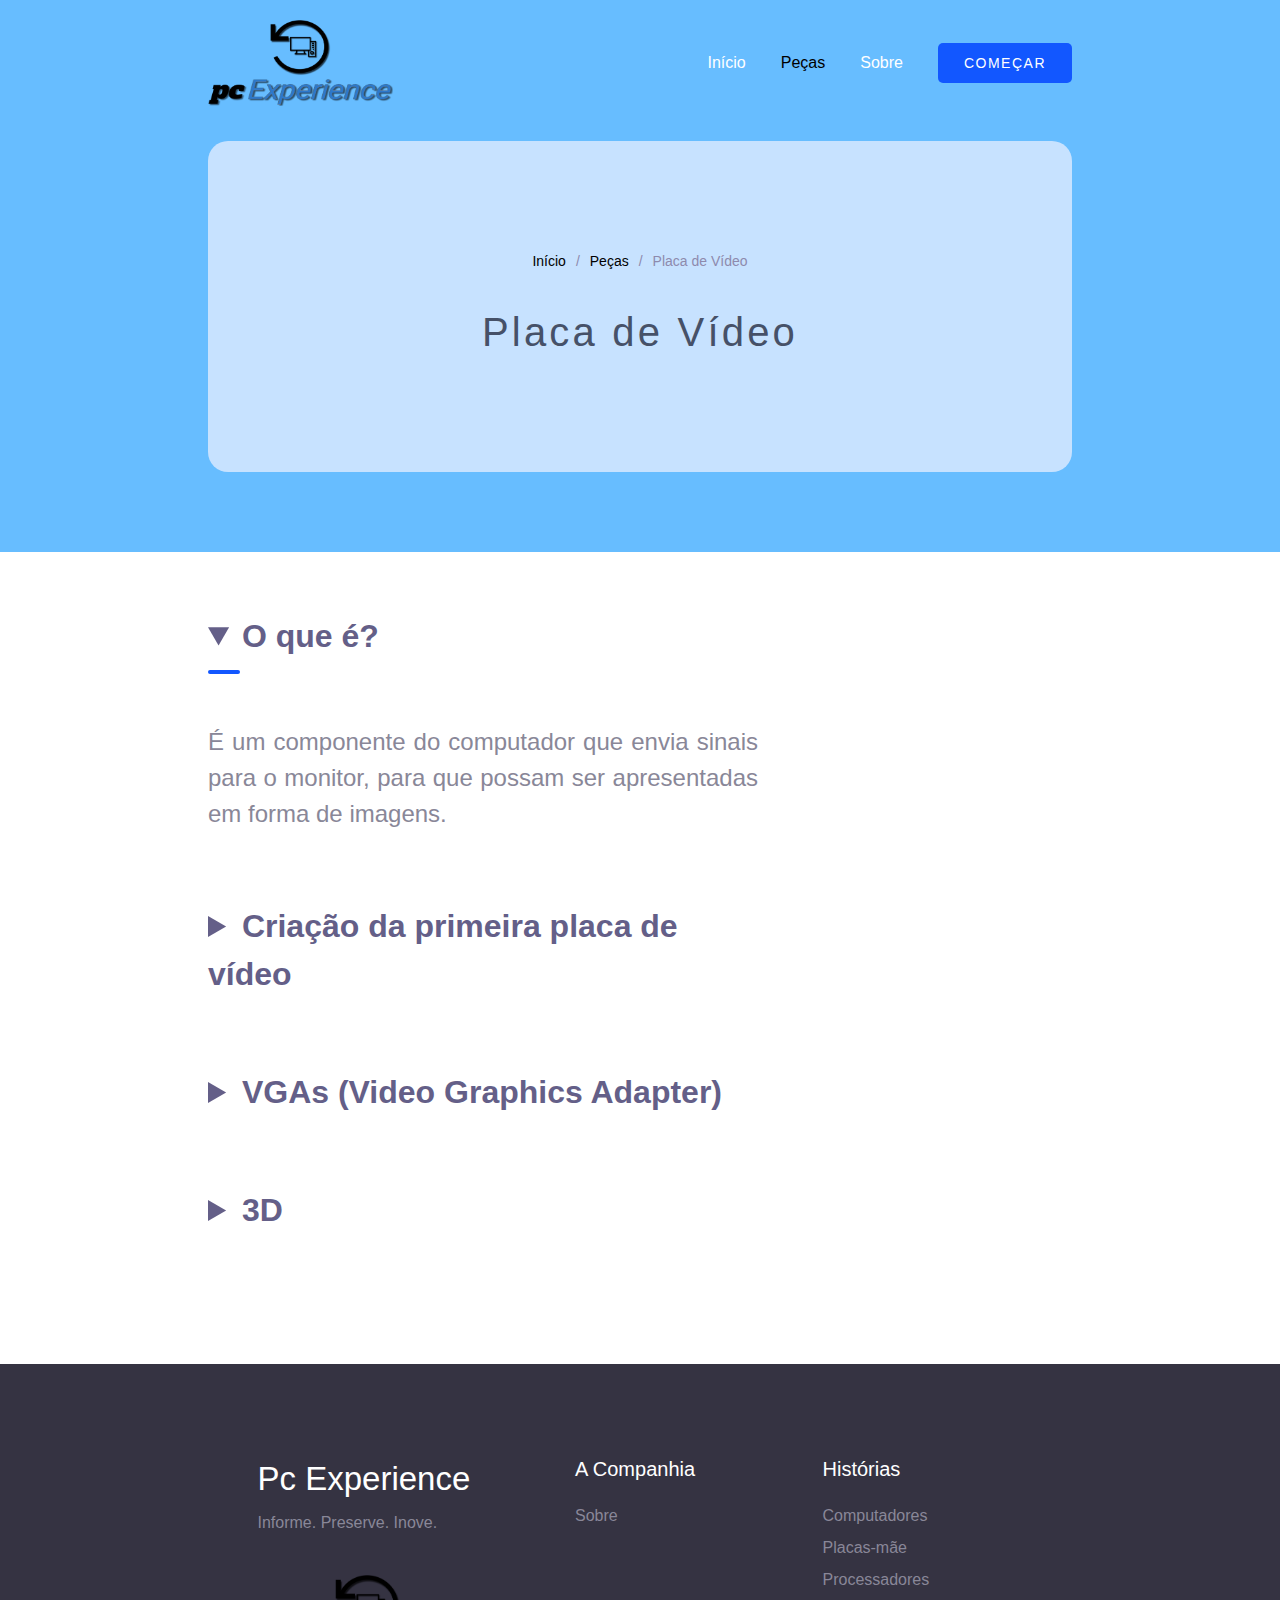
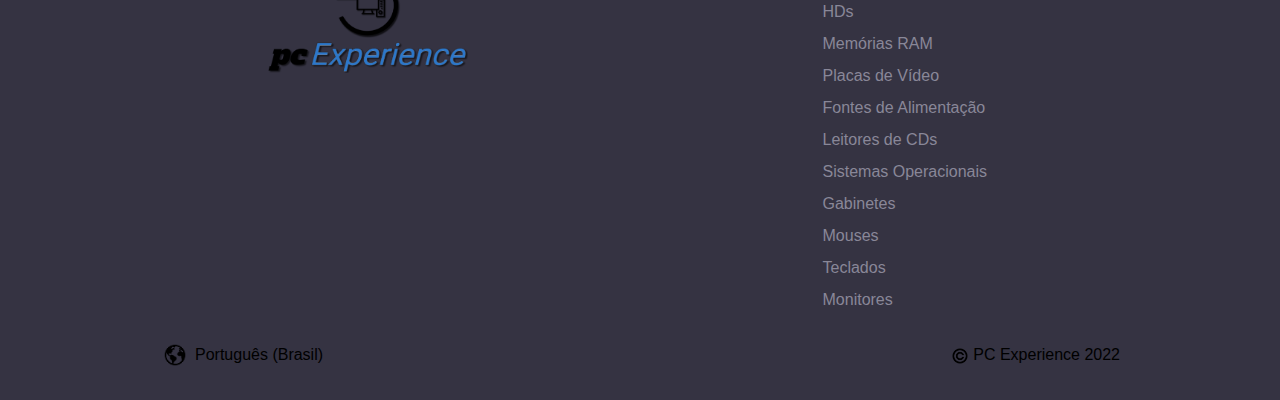
<file: assets/html/pecas/placa-de-video.html>
<!DOCTYPE html>
<html lang="en">
<head>
  <meta charset="UTF-8">
  <meta name="viewport" content="width=device-width, initial-scale=1.0">

  <meta http-equiv="X-UA-Compatible" content="ie=edge">

  <title>PC Experience</title>

  <link rel="stylesheet" href="../../css/pecas.css">
  <link rel="shortcut icon" href="../../img/Logo.png" type="image/x-icon">

</head>
<body>

  <header>
    <nav>
      <div class="img-nav">
        <a href="../../../index.html"><img src="../../img/Logo-header-site.png" alt="logo pc-experience"></a>
      </div>

      <div class="menu-nav">
        <ul>
          <li><a id="nav-menu-inicio" href="../../../index.html">Início</a></li>
          <li><a id="nav-menu-pecas" href="../pecas.html">Peças</a></li>
          <li><a id="nav-menu-sobre" href="../sobre.html">Sobre</a></li>
          <li><a class="nav-menu-btn" href="assets/html/pecas/fonte-de-alimentacao.html">COMEÇAR</a></li>
        </ul>
      </div>
    </nav>

    <div class="container-header">
      <ul>
        <li><a href="../../../index.html">Início</a></li>
        <li>/</li>
        <li><a href="../pecas.html">Peças</a></li>
        <li>/</li>
        <li>Placa de Vídeo</li>
      </ul>
      <h1>Placa de Vídeo</h1>
    </div>
  </header>

  <main>
    <details class="main-section" open>
      <summary>O que é?</summary>
      <span class="divider"></span>
      <div class="content-main-section">
        <div class="txt-content-main-section">
          <h4>
            É um componente do computador que envia sinais para o monitor, para que possam ser apresentadas em forma de imagens.
          </h4>
        </div>
      </div>
    </details>

    <details class="main-section">
      <summary>Criação da primeira placa de vídeo</summary>
      <span class="divider"></span>
      <div class="content-main-section">
        <div class="txt-content-main-section">
          <h4>
            A IBM criou primeiro a placa de vídeo em 1961, um substituto para cartões impressos, utilizados pelos grandes computadores na época. A primeira placa de 
            vídeo foi incluída no modelo IBM PC, um dos computadores pessoais mais importantes da história. As placas de vídeo inicialmente eram chamadas de MDA 
            (Adaptadores Monocromáticos). Elas só eram capazes de funcionar quando o computador estava em modo texto. Estes cartões tinha 4KB de memória e a única cor 
            disponível para a tela era a verde. Mais tarde, na década de 80 também foi dado suporte a cor vermelho, porem o cartão só exibia vermelho ou verde, não 
            os dois juntos.
          </h4>
        </div>
      </div>
    </details>

    <details class="main-section">
      <summary>VGAs (Video Graphics Adapter)</summary>
      <span class="divider"></span>
      <div class="content-main-section">
        <div class="txt-content-main-section">
          <h4>
            O VGA tornou-se a placa de vídeo de próxima geração. Agora elas podiam também exibir varias cores com uma resolução bem melhor melhor. Foi nessa epóca que 
            muitas empresas, como Cirrus Logic e ATI começaram a fabricar suas placas de vídeo.  Logo depois veio Super VGA (SVGA), que ostentava uma gama de 256 cores 
            e contando com até 2 MB de memória. Este modelo reinou durante a década de 90, até que a próxima geração de placas de vídeo chegou.
          </h4>
        </div>
      </div>
    </details>

    <details class="main-section">
      <summary>3D</summary>
      <span class="divider"></span>
      <div class="content-main-section">
        <div class="txt-content-main-section">
          <h4>
            A S3 Trio foi considerada por muitos como a primeira placa de vídeo, ela fez muito sucesso na década de 90, e, até então, era focada em otimizar somente os 
            gráficos 2D. Criadas em meados de 1995, as placas de vídeo 2D e 3D tiveram a capacidade de entregar gráficos multi-dimensionais, agora o mundo era apenas 
            pixels e textos. A S3 ViRGE foi a placa de vídeo dominante por um bom tempo. Contando com 4 MB de memória onboard e com uma frequência de memória de até 66 
            MHz. Logo depois, ainda em 1995, aparece no mercado a NV1 modelo lançado pela Nvidia, Usando processamento gráfico 2D/3D, baseada em superfícies 
            quadrangulares. Nessa fase da evolução 3D, a concorrência superou a NVIDIA, pois mesmo tendo um desempenho bom, a NV1 e os seus polígonos quadrangulares 
            custavam caro. A ATI não ficou para trás, lançado a linha Rage, mas primeira linha da série Rage não foi muito promissora. Porem sua sucessora Rage II com 
            8 MB de memória SDRAM, 64-bit e 60 MHz de clock se destacou logo depois. Em 1996, a 3DFX com sua linha Voodoo 1 chegou para liderar o páreo do processamento 
            gráfico com um desempenho 3D espetacular. Em contrapartida, a placa não apresentava nenhuma funcionalidade 2D, o que exigia que o consumidor comprasse mais 
            de uma placa caso optasse pela Voodoo 1. Voodoo éra o nome do chip gráfico mais poderoso na época. O reinado da 3dfx Interactive durou um bom tempo, no 
            entanto, no final do ano 2000 ela sofreu uma grande baixa na indústria dos PCs, chegando a declarar falência e foi comprada pela rival NVIDIA. Então nos anos 
            2000 a Nvidia tornou-se a fabricante dominante no mercado de placa de vídeo. Trazendo para o mercado varias ideias inovadoras. Claro que existe muito mais 
            historia para se contar desta época, além de diversa outras fabricantes que entraram no ramo dos processadores gráficos, porem vamos focar agora nas 
            fabricantes atuais que lideram atualmente o ramo das placas de vídeo - AMDe NVIDIA. Porem antes de tudo devemos saber quais tipos de placas de vídeo existem 
            na atualidade.
          </h4>
        </div>
      </div>
    </details>
    <!-- <div class="imgs-main">
      <div class="img-main-placa-de-video">
        <img src="../../img/placa-de-video-1.jpg" alt="">
      </div>
    </div> -->
  </main>

  <footer>
    <div class="lists-container-footer">
      <div class="pcexperience-content-footer">
        <h3>Pc Experience</h3>
        <p>Informe. Preserve. Inove.</p>
        <a class="img-pcexperience-footer" href="../../../index.html">
          <img src="../../img/Logo-header-site.png" alt="">
        </a>
      </div>
      <div class="list-company-footer">
        <h5>A Companhia</h5>
        <ul>
          <li><a href="../sobre.html">Sobre</a></li>
        </ul>
      </div>
      <div class="list-histories-footer">
        <h5>Histórias</h5>
        <ul>
          <li><a href="computadores.html">Computadores</a></li>
          <li><a href="placa-mae.html">Placas-mãe</a></li>
          <li><a href="processador.html">Processadores</a></li>
          <li><a href="hd.html">HDs</a></li>
          <li><a href="memoria-ram.html">Memórias RAM</a></li>
          <li><a href="#">Placas de Vídeo</a></li>
          <li><a href="fonte-de-alimentacao.html">Fontes de Alimentação</a></li>
          <li><a href="leitor-de-cds.html">Leitores de CDs</a></li>
          <li><a href="sistema-operacional.html">Sistemas Operacionais</a></li>
          <li><a href="gabinete.html">Gabinetes</a></li>
          <li><a href="mouse.html">Mouses</a></li>
          <li><a href="teclado.html">Teclados</a></li>
          <li><a href="monitor.html">Monitores</a></li>
        </ul>
      </div>
    </div>
    <div class="signs-container-footer">
      <div class="language-content-footer">
        <div class="img-language-footer">
          <img src="../../img/planeta-terra.png" alt="">
        </div>
        <span>Português (Brasil)</span>
      </div>
      <div class="mark-content-footer">
        <div class="img-mark-footer">
          <img src="../../img/c.png" alt="">
        </div>
        <span>PC Experience 2022</span>
      </div>
    </div>
  </footer>

  <script src="../../js/pecas.js"></script>
</body>
</html>
</file>
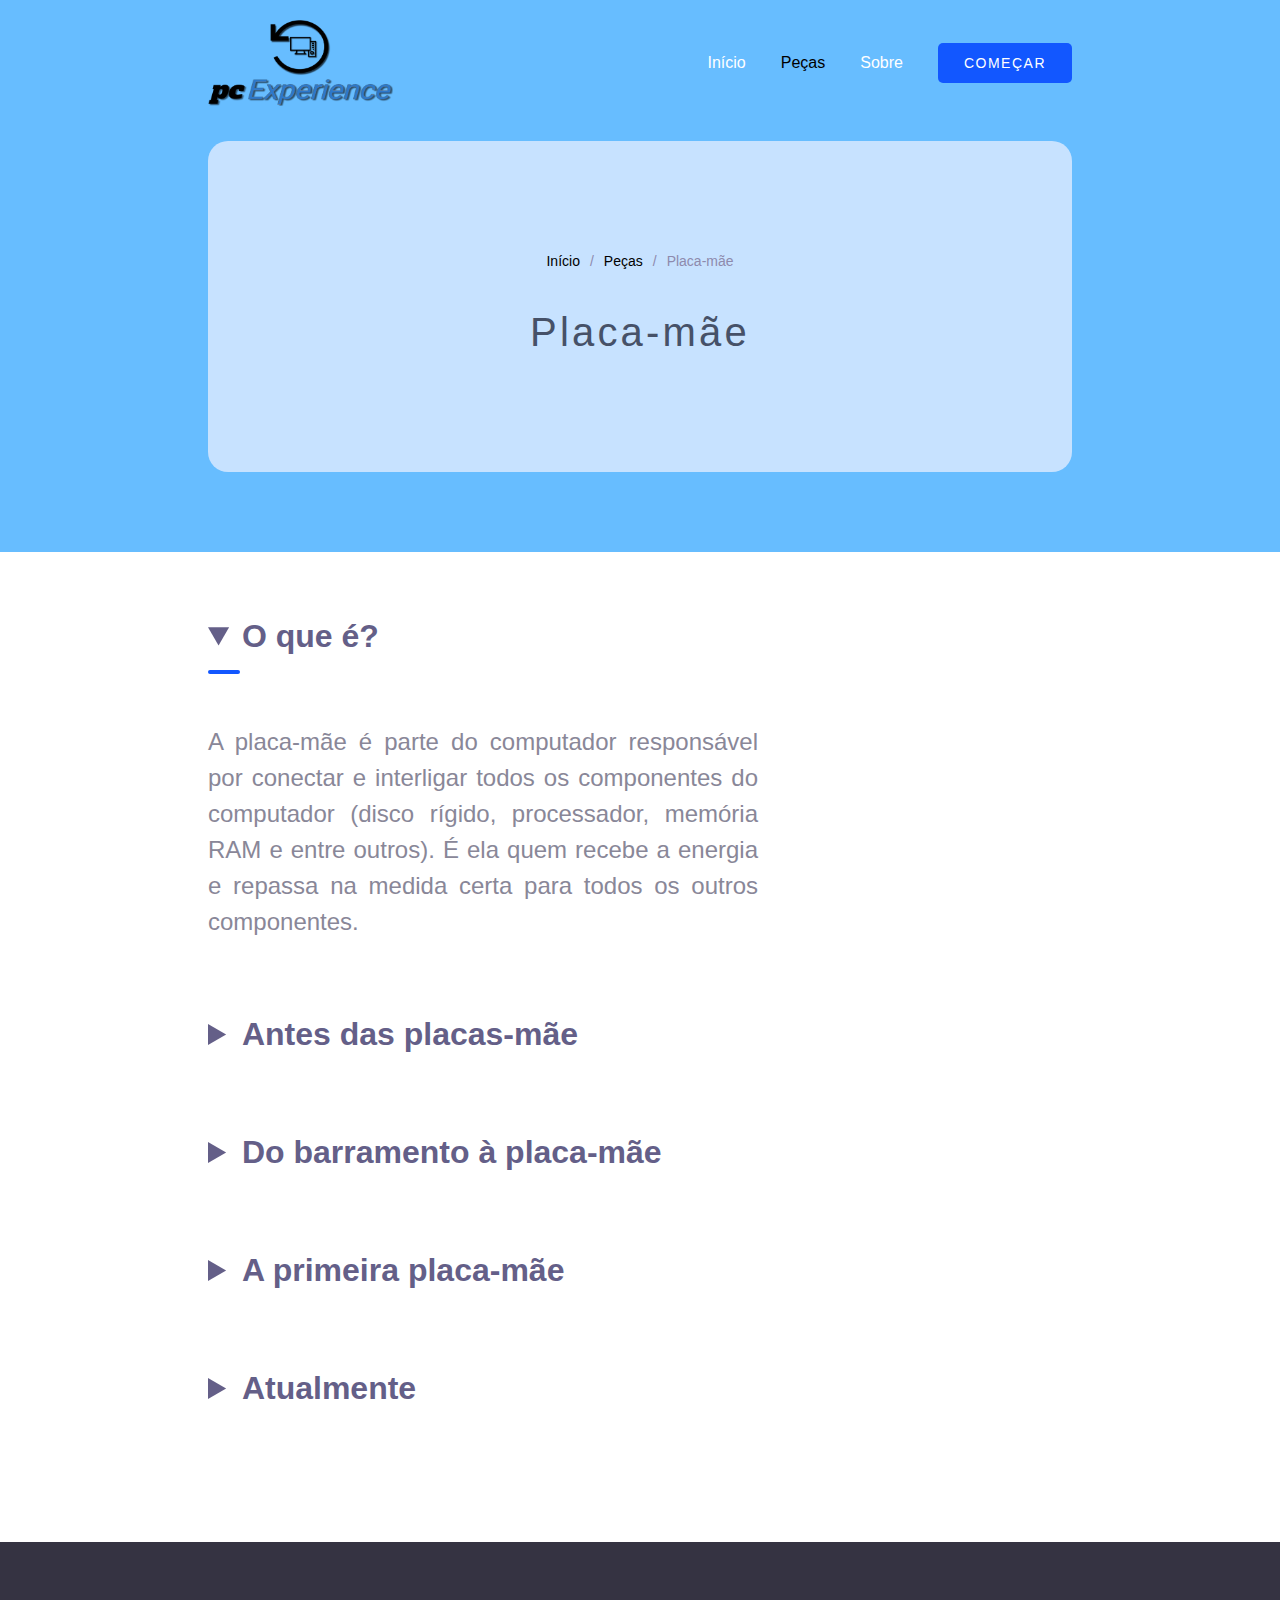
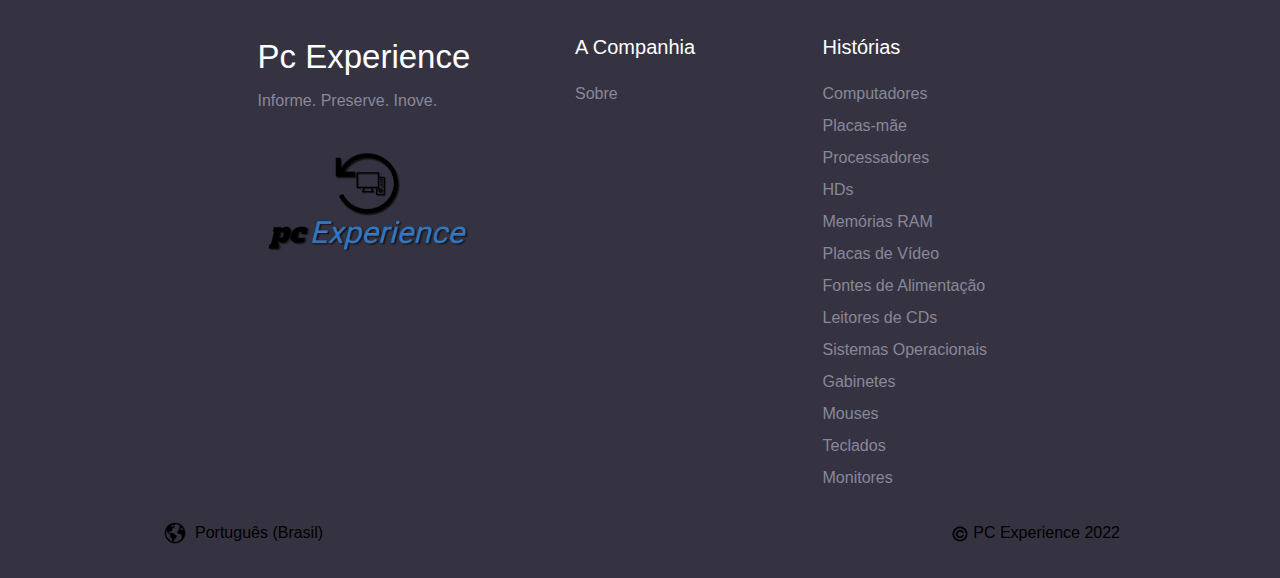
<file: assets/html/pecas/placa-mae.html>
<!DOCTYPE html>
<html lang="en">
<head>
  <meta charset="UTF-8">
  <meta name="viewport" content="width=device-width, initial-scale=1.0">

  <meta http-equiv="X-UA-Compatible" content="ie=edge">

  <title>PC Experience</title>

  <link rel="stylesheet" href="../../css/pecas.css">
  <link rel="shortcut icon" href="../../img/Logo.png" type="image/x-icon">

</head>
<body>

  <header>
    <nav>
      <div class="img-nav">
        <a href="../../../index.html"><img src="../../img/Logo-header-site.png" alt="logo pc-experience"></a>
      </div>

      <div class="menu-nav">
        <ul>
          <li><a id="nav-menu-inicio" href="../../../index.html">Início</a></li>
          <li><a id="nav-menu-pecas" href="../pecas.html">Peças</a></li>
          <li><a id="nav-menu-sobre" href="../sobre.html">Sobre</a></li>
          <li><a class="nav-menu-btn" href="assets/html/pecas/fonte-de-alimentacao.html">COMEÇAR</a></li>
        </ul>
      </div>
    </nav>

    <div class="container-header">
      <ul>
        <li><a href="../../../index.html">Início</a></li>
        <li>/</li>
        <li><a href="../pecas.html">Peças</a></li>
        <li>/</li>
        <li>Placa-mãe</li>
      </ul>
      <h1>Placa-mãe</h1>
    </div>
  </header>

  <main>
    <details class="main-section" open>
      <summary>O que é?</summary>
      <span class="divider"></span>
      <div class="content-main-section">
        <div class="txt-content-main-section">
          <h4>
            A placa-mãe é parte do computador responsável por conectar e interligar todos os componentes do computador (disco rígido, 
            processador, memória RAM e entre outros). É ela quem recebe a energia e repassa na medida certa para todos os outros 
            componentes.
          </h4>
        </div>
      </div>
    </details>

    <details class="main-section">
      <summary>Antes das placas-mãe</summary>
      <span class="divider"></span>
      <div class="content-main-section">
        <div class="txt-content-main-section">
          <h4>
            Na época dos enormes computadores, os mesmos não possuíam uma placa mãe. Toda parte física ficava organizada dentro de salas enormes, onde os componentes 
            eram dispostos em blocos separados. 
          </h4>
          <h4>
            Essa peça tem uma história gradual. A antiga “placa-mãe”, da década de oitenta, era na verdade um tipo simples de placa de circuito chamada de "barramento". 
          </h4>
          <h4>
            Um barramento não possuía nada nele. Assim, os antigos fabricantes de computadores instalavam cada componente (processador, memória RAM e etc) 
            individualmente em sua própria placa de circuito, e ligavam essas placas em um barramento, que atuava como elo comum entre todas as peças.
          </h4>
        </div>
        <div class="img-content-main-section placa-mae-one">
          <img src="../../img/placa-mae-1.jpg" alt="">
        </div>
      </div>
    </details>

    <details class="main-section">
      <summary>Do barramento à placa-mãe</summary>
      <span class="divider"></span>
      <div class="content-main-section">
        <div class="txt-content-main-section">
          <h4>
            A placa-mãe ia além das funções de um barramento.  Mais do que oferecer uma placa de circuito comum com encaixes de expansão para outras placas, 
            a placa-mãe trouxe um processador onboard central, uma memória, um gerenciamento de energia, um painel de entrada e saída para dispositivos externos 
            (como os teclados e os mouses), e todos os componentes necessários para o fluxo de informação entre os componentes de um PC. 
          </h4>
        </div>
        <div class="img-content-main-section placa-mae-two">
          <img src="../../img/placa-mae-2.png" alt="">
        </div>
      </div>
    </details>

    <details class="main-section">
      <summary>A primeira placa-mãe</summary>
      <span class="divider"></span>
      <div class="content-main-section">
        <div class="txt-content-main-section">
          <h4>
            A empresa conhecida como IBM Personal Computer fabricou a primeira placa-mãe como a conhecemos em 1982, embora ela tenha sido chamada inicialmente de 
            "planar". Essa placa alojou CPU e memória RAM, forneceu áudio e muitas outras funções, ofereceu portas para teclado e fitas cassete, e tinha entradas 
            para placas adicionais, além de um sistema chamado "bus", que gerencia todo esse fluxo de informação. 
          </h4>
        </div>
        <div class="img-content-main-section placa-mae-three">
          <img src="../../img/placa-mae-3.jpg" alt="">
        </div>
      </div>
    </details>

    <details class="main-section">
      <summary>Atualmente</summary>
      <span class="divider"></span>
      <div class="content-main-section">
        <div class="txt-content-main-section">
          <h4>
            Hoje em dia, as placas-mãe podem facilmente executar todas as funções que você precisa em um computador. De qualquer maneira, essa peça percorreu um longo 
            caminho desde os barramentos, como o surgimento dos modelos de placas AT, ATX, BTX, LPX e ITX. Além disso, é muito comum atualmente placas-mãe dedicadas 
            e exclusivas para determinada tarefa. 
          </h4>
        </div>
        <div class="img-content-main-section placa-mae-four">
          <img src="../../img/placa-mae-4.webp" alt="">
        </div>
      </div>
    </details>
  </main>

  <footer>
    <div class="lists-container-footer">
      <div class="pcexperience-content-footer">
        <h3>Pc Experience</h3>
        <p>Informe. Preserve. Inove.</p>
        <a class="img-pcexperience-footer" href="../../../index.html">
          <img src="../../img/Logo-header-site.png" alt="">
        </a>
      </div>
      <div class="list-company-footer">
        <h5>A Companhia</h5>
        <ul>
          <li><a href="../sobre.html">Sobre</a></li>
        </ul>
      </div>
      <div class="list-histories-footer">
        <h5>Histórias</h5>
        <ul>
          <li><a href="computadores.html">Computadores</a></li>
          <li><a href="#">Placas-mãe</a></li>
          <li><a href="processador.html">Processadores</a></li>
          <li><a href="hd.html">HDs</a></li>
          <li><a href="memoria-ram.html">Memórias RAM</a></li>
          <li><a href="placa-de-video.html">Placas de Vídeo</a></li>
          <li><a href="fonte-de-alimentacao.html">Fontes de Alimentação</a></li>
          <li><a href="leitor-de-cds.html">Leitores de CDs</a></li>
          <li><a href="sistema-operacional.html">Sistemas Operacionais</a></li>
          <li><a href="gabinete.html">Gabinetes</a></li>
          <li><a href="mouse.html">Mouses</a></li>
          <li><a href="teclado.html">Teclados</a></li>
          <li><a href="monitor.html">Monitores</a></li>
        </ul>
      </div>
    </div>
    <div class="signs-container-footer">
      <div class="language-content-footer">
        <div class="img-language-footer">
          <img src="../../img/planeta-terra.png" alt="">
        </div>
        <span>Português (Brasil)</span>
      </div>
      <div class="mark-content-footer">
        <div class="img-mark-footer">
          <img src="../../img/c.png" alt="">
        </div>
        <span>PC Experience 2022</span>
      </div>
    </div>
  </footer>

  <script src="../../js/pecas.js"></script>
</body>
</html>
</file>
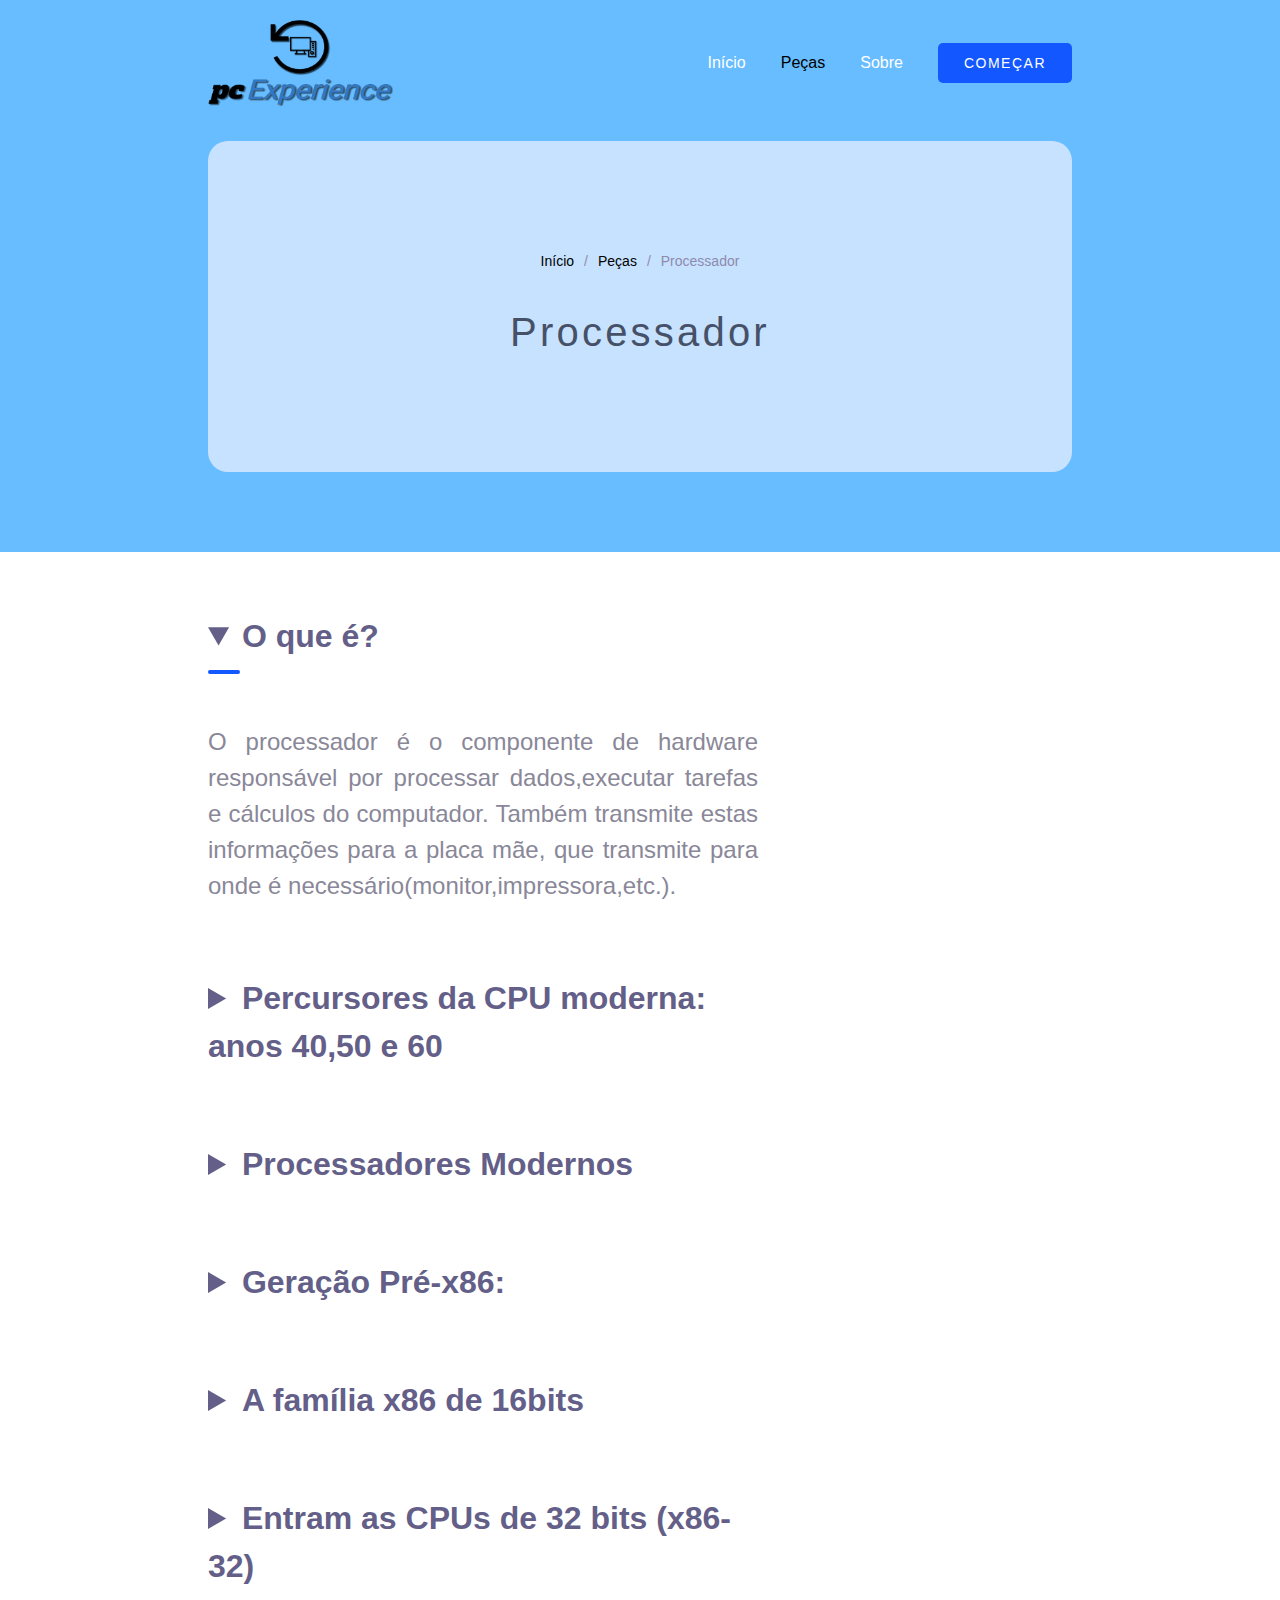
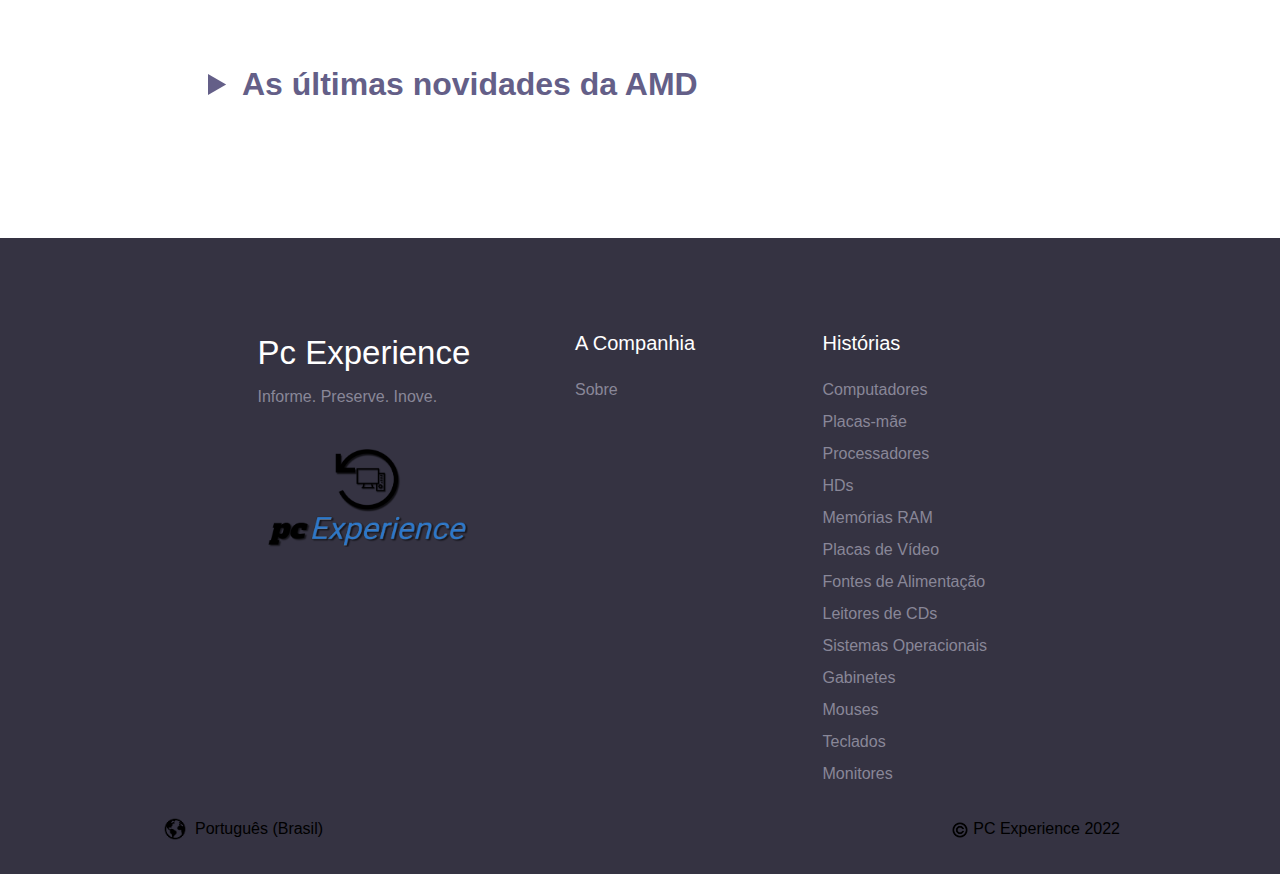
<file: assets/html/pecas/processador.html>
<!DOCTYPE html>
<html lang="en">
<head>
  <meta charset="UTF-8">
  <meta name="viewport" content="width=device-width, initial-scale=1.0">

  <meta http-equiv="X-UA-Compatible" content="ie=edge">

  <title>PC Experience</title>

  <link rel="stylesheet" href="../../css/pecas.css">
  <link rel="shortcut icon" href="../../img/Logo.png" type="image/x-icon">

</head>
<body>

  <header>
    <nav>
      <div class="img-nav">
        <a href="../../../index.html"><img src="../../img/Logo-header-site.png" alt="logo pc-experience"></a>
      </div>

      <div class="menu-nav">
        <ul>
          <li><a id="nav-menu-inicio" href="../../../index.html">Início</a></li>
          <li><a id="nav-menu-pecas" href="../pecas.html">Peças</a></li>
          <li><a id="nav-menu-sobre" href="../sobre.html">Sobre</a></li>
          <li><a class="nav-menu-btn" href="assets/html/pecas/fonte-de-alimentacao.html">COMEÇAR</a></li>
        </ul>
      </div>
    </nav>

    <div class="container-header">
      <ul>
        <li><a href="../../../index.html">Início</a></li>
        <li>/</li>
        <li><a href="../pecas.html">Peças</a></li>
        <li>/</li>
        <li>Processador</li>
      </ul>
      <h1>Processador</h1>
    </div>
  </header>

  <main>
    <details class="main-section" open>  
      <summary>O que é?</summary>
      <span class="divider"></span>
      <div class="content-main-section">
        <div class="txt-content-main-section">
          <h4>
            O processador é o componente de hardware responsável por processar dados,executar tarefas e cálculos do computador. Também transmite estas informações para a 
            placa mãe, que transmite para onde é necessário(monitor,impressora,etc.).
          </h4>
        </div>
      </div>
    </details>

    <details class="main-section">
      <summary>Percursores da CPU moderna: anos 40,50 e 60</summary>
      <span class="divider"></span>
      <div class="content-main-section">
        <div class="txt-content-main-section">
          <h4>
            Os primeiros computadores, anteriores à década de 50, possuíam um diferencial considerável, se comparados com as máquinas de hoje: eles não eram capazes 
            de armazenar programas. Alguns deles, como o ENIAC, que teve seu desenvolvimento iniciado em 1943, tinham inicialmente o plano de armazenamento de 
            softwares em seu interior. Mas, para agilizar o lançamento da máquina, essa ideia acabou ficando para trás.
          </h4>
          <h4>
            Dessa forma, o ENIAC tinha que ser modificado fisicamente cada vez que uma tarefa diferente fosse executada. Cabos deveriam ser reposicionados, chaves 
            ligadas ou desligadas e um novo programa ser carregado. Era dessa forma que o processamento em si era realizado.
          </h4>
          <h4>
            Em 1945, a ideia de uma unidade central de processamento capaz de executar diversas tarefas foi publicada por John Von Neumann. Chamado de EDVAC, o 
            projeto desse computador foi finalizado em 1949. Essa é a origem dos primeiros modelos “primitivos” de processadores da forma como os conhecemos. Além 
            disso, o EDVAC e outros computadores, como o Mark I, da Universidade de Harvard, marcam o início da era dos computadores modernos, capazes de armazenar 
            programas.
          </h4>
          <h4>
            Durante a década de 50, a organização interna dos computadores começou a ser repensada. Esse foi o momento em que os processadores começaram a ganhar 
            funcionalidades básicas, como registradores de índices, operandos imediatos e detecção de operadores inválidos.
          </h4>
          <h4>
            No início da década de 60, a IBM desenvolveu uma nova abordagem: planejou uma família de computadores que poderiam executar o mesmo software, com poder de 
            processamento e preços diferentes. Com isso, os programas não seriam mais dependentes de máquina, mas compatíveis entre todos esses modelos.
          </h4>
          <h4>
            Para colocar isso em prática, a IBM acabou criando um computador virtual conhecido como System/360, ou simplesmente S/360.  Podemos pensar nesse sistema 
            como um conjunto de instruções e capacidades que todos os computadores da família S/360 teriam em comum.
          </h4>
        </div>
      </div>
    </details>

    <details class="main-section">
      <summary>Processadores Modernos</summary>
      <span class="divider"></span>
      <div class="content-main-section">
        <div class="txt-content-main-section">
          <h4>
            Nos modelos apresentados acima, os processadores ainda não eram compostos por uma unidade central, mas por módulos interconectados entre si.  Foi só no 
            início da década de 70 que surgiram as CPUs desenvolvidas totalmente em circuitos integrados e em um único chip de silício.
          </h4>
        </div>
      </div>
    </details>

    <details class="main-section">
      <summary>Geração Pré-x86:</summary>
      <span class="divider"></span>
      <div class="content-main-section">
        <div class="txt-content-main-section">
          <h4>
            O Intel 4004 foi o primeiro microprocessador a ser lançado, em 1971. Sendo desenvolvido para o uso em calculadoras, essa CPU operava com o clock máximo de 
            740 KHz e podia calcular até 92 mil instruções por segundo, ou seja, cada instrução gastava cerca de 11 microssegundos.
          </h4>
          <h4>
            Com o sucesso do 4004, a Intel desenvolveu o processador 8008, em 1972. Esse era uma CPU de 8 bits, com barramento externo de 14 bits e capaz de endereçar 
            16 KB de memória. Seu clock trabalhava na frequência máxima de 0,8 MHz.
          </h4>
          <h4>
            Esse modelo foi substituído, em 1974, pelo Intel 8080, que apesar de ainda ser um processador de 8 bits, podia executar, com algumas limitações, operações 
            de 16 bits. O 8080 foi desenvolvido, originalmente, para controlar mísseis guiados. Tinha clock limite de 2 MHz, um valor muito alto para a época, era 
            capaz de realizar centenas de milhares de operações por segundo e de endereçar até 64 KB de memória.
          </h4>
        </div>
      </div>
    </details>

    <details class="main-section">
      <summary>A família x86 de 16bits</summary>
      <span class="divider"></span>
      <div class="content-main-section">
        <div class="txt-content-main-section">
          <h4>
            A arquitetura x86, lançada em meados da década de 70, ainda serve como base para boa parte dos computadores atuais. O primeiro processador que aproveitou 
            todo o seu potencial foi o Intel 8086, de 1978. Pela primeira vez, a velocidade do clock alcançava 5 MHz, utilizando instruções reais de 16 bits. O nome 
            "x86" veio do fato de que o nome dos processadores que vieram depois do Intel 8086 também terminavam em "86".
          </h4>
          <h4>
            Ainda no mesmo ano, foi lançado o 8088, sucessor que possuía barramento externo de 8 bits, porém, com registradores de 16 bits e faixa de endereçamento de 
            1 MB, como no 8086. Esse foi o chip utilizado no IBM PC original.
          </h4>
          <h4>
            Nos anos seguintes, a Intel desenvolveu os modelos 80186 e 80188, criados para serem usados com sistemas embarcados.  Em 1982, a capacidade de 
            processamento chegou ao patamar de 6 e 8 MHz, com o Intel 80286. Posteriormente, as empresas AMD e Harris Corporation conseguiram romper essa barreira, 
            chegando a 25 MHz.
          </h4>
        </div>
      </div>
    </details>

    <details class="main-section">
      <summary>Entram as CPUs de 32 bits (x86-32)</summary>
      <span class="divider"></span>
      <div class="content-main-section">
        <div class="txt-content-main-section">
          <h4>
            Como o nome sugere, a x86-32 é arquitetura x86 de 32 bits, utilizada até hoje em muitos computadores. Grosso modo, podemos dizer que, com exceção de 
            processadores de 64 bits e aqueles de arquitetura ARM, todos os outros existentes ainda hoje são herdeiros das características dessa geração.
          </h4>
        </div>
      </div>
    </details>

    <details class="main-section">
      <summary>As últimas novidades da AMD</summary>
      <span class="divider"></span>
      <div class="content-main-section">
        <div class="txt-content-main-section">
          <h4>
            Quando o assunto é AMD, a história possui algumas diferenças. Depois dos processadores dual-core, a linha Athlon II apresentou processadores de três (X3) e 
            quatro núcleos (x4), todos com versões econômicas, ou seja, com menor desempenho e mais baratos.
          </h4>
          <h4>
            Um dos últimos grandes lançamentos da AMD foi o Athlon Neo, chip desenvolvido para notebooks ultrafinos e que precisam de uma duração maior da bateria. 
            Outra linha apresentada pela fabricante foi a dos processadores Sempron, uma versão simplificada do Athlon, com apenas um núcleo e voltada para consumidores 
            menos exigentes.
          </h4>
          <h4>
            Quem não dispensa um bom jogo ou precisa de processamento de alto desempenho pode contar com os processadores Phenom, que foram lançados para competirem de 
            igual para igual com as CPUs da Intel. Esses modelos também receberam versão de três (X3) e quatro (X4) núcleos. A segunda geração dessa linha, Phenom II, 
            conta também com processadores dual-core de 3 e 3,1 GHz.
          </h4>
          <h4>
            A surpresa mesmo fica por conta dos processadores Phenom II X4, de quatro núcleos e alto desempenho, com modelos de até 3,4 GHz. Além desses, servidores ou 
            estações de trabalho que exigem uma carga maior de processamento também podem se beneficiar dos processadores Opteron, que podem operar com até seis núcleos.
          </h4>
          <h4>
            A AMD também lançou uma linha de CPUs para notebooks que, apesar de ser dual-core, possui um consumo eficiente de energia, poupando assim a carga da bateria 
            dos portáteis. Mas o que vem ganhando espaço é mesmo a Fusion, linha de APUs (Unidade de Processamento Acelerada) da AMD. Com a junção de CPU e GPU em um 
            único chip, é possível obter melhor desempenho a um custo reduzido. Leia mais sobre o Fusion aqui mesmo, no Tecmundo.
          </h4>
          <h4>
            Com tantos modelos de processadores disponíveis, pode ter ficado confuso saber quais modelos ainda são vendidos e o que comprar na hora de fazer um upgrade. 
            Mas não se preocupe: aqui você encontra artigos que podem ajudá-lo a decidir qual é o processador ideal para você, seja Intel ou AMD.
          </h4>
        </div>
      </div>
    </details>
    <!-- <div class="img-main">
      <img src="../../img/peca-fonte-de-alimentacao.jpg" alt="">
    </div> -->
  </main>

  <footer>
    <div class="lists-container-footer">
      <div class="pcexperience-content-footer">
        <h3>Pc Experience</h3>
        <p>Informe. Preserve. Inove.</p>
        <a class="img-pcexperience-footer" href="../../../index.html">
          <img src="../../img/Logo-header-site.png" alt="">
        </a>
      </div>
      <div class="list-company-footer">
        <h5>A Companhia</h5>
        <ul>
          <li><a href="../sobre.html">Sobre</a></li>
        </ul>
      </div>
      <div class="list-histories-footer">
        <h5>Histórias</h5>
        <ul>
          <li><a href="computadores.html">Computadores</a></li>
          <li><a href="placa-mae.html">Placas-mãe</a></li>
          <li><a href="#">Processadores</a></li>
          <li><a href="hd.html">HDs</a></li>
          <li><a href="memoria-ram.html">Memórias RAM</a></li>
          <li><a href="placa-de-video.html">Placas de Vídeo</a></li>
          <li><a href="fonte-de-alimentacao.html">Fontes de Alimentação</a></li>
          <li><a href="leitor-de-cds.html">Leitores de CDs</a></li>
          <li><a href="sistema-operacional.html">Sistemas Operacionais</a></li>
          <li><a href="gabinete.html">Gabinetes</a></li>
          <li><a href="mouse.html">Mouses</a></li>
          <li><a href="teclado.html">Teclados</a></li>
          <li><a href="monitor.html">Monitores</a></li>
        </ul>
      </div>
    </div>
    <div class="signs-container-footer">
      <div class="language-content-footer">
        <div class="img-language-footer">
          <img src="../../img/planeta-terra.png" alt="">
        </div>
        <span>Português (Brasil)</span>
      </div>
      <div class="mark-content-footer">
        <div class="img-mark-footer">
          <img src="../../img/c.png" alt="">
        </div>
        <span>PC Experience 2022</span>
      </div>
    </div>
  </footer>

  <script src="../../js/pecas.js"></script>
</body>
</html>
</file>
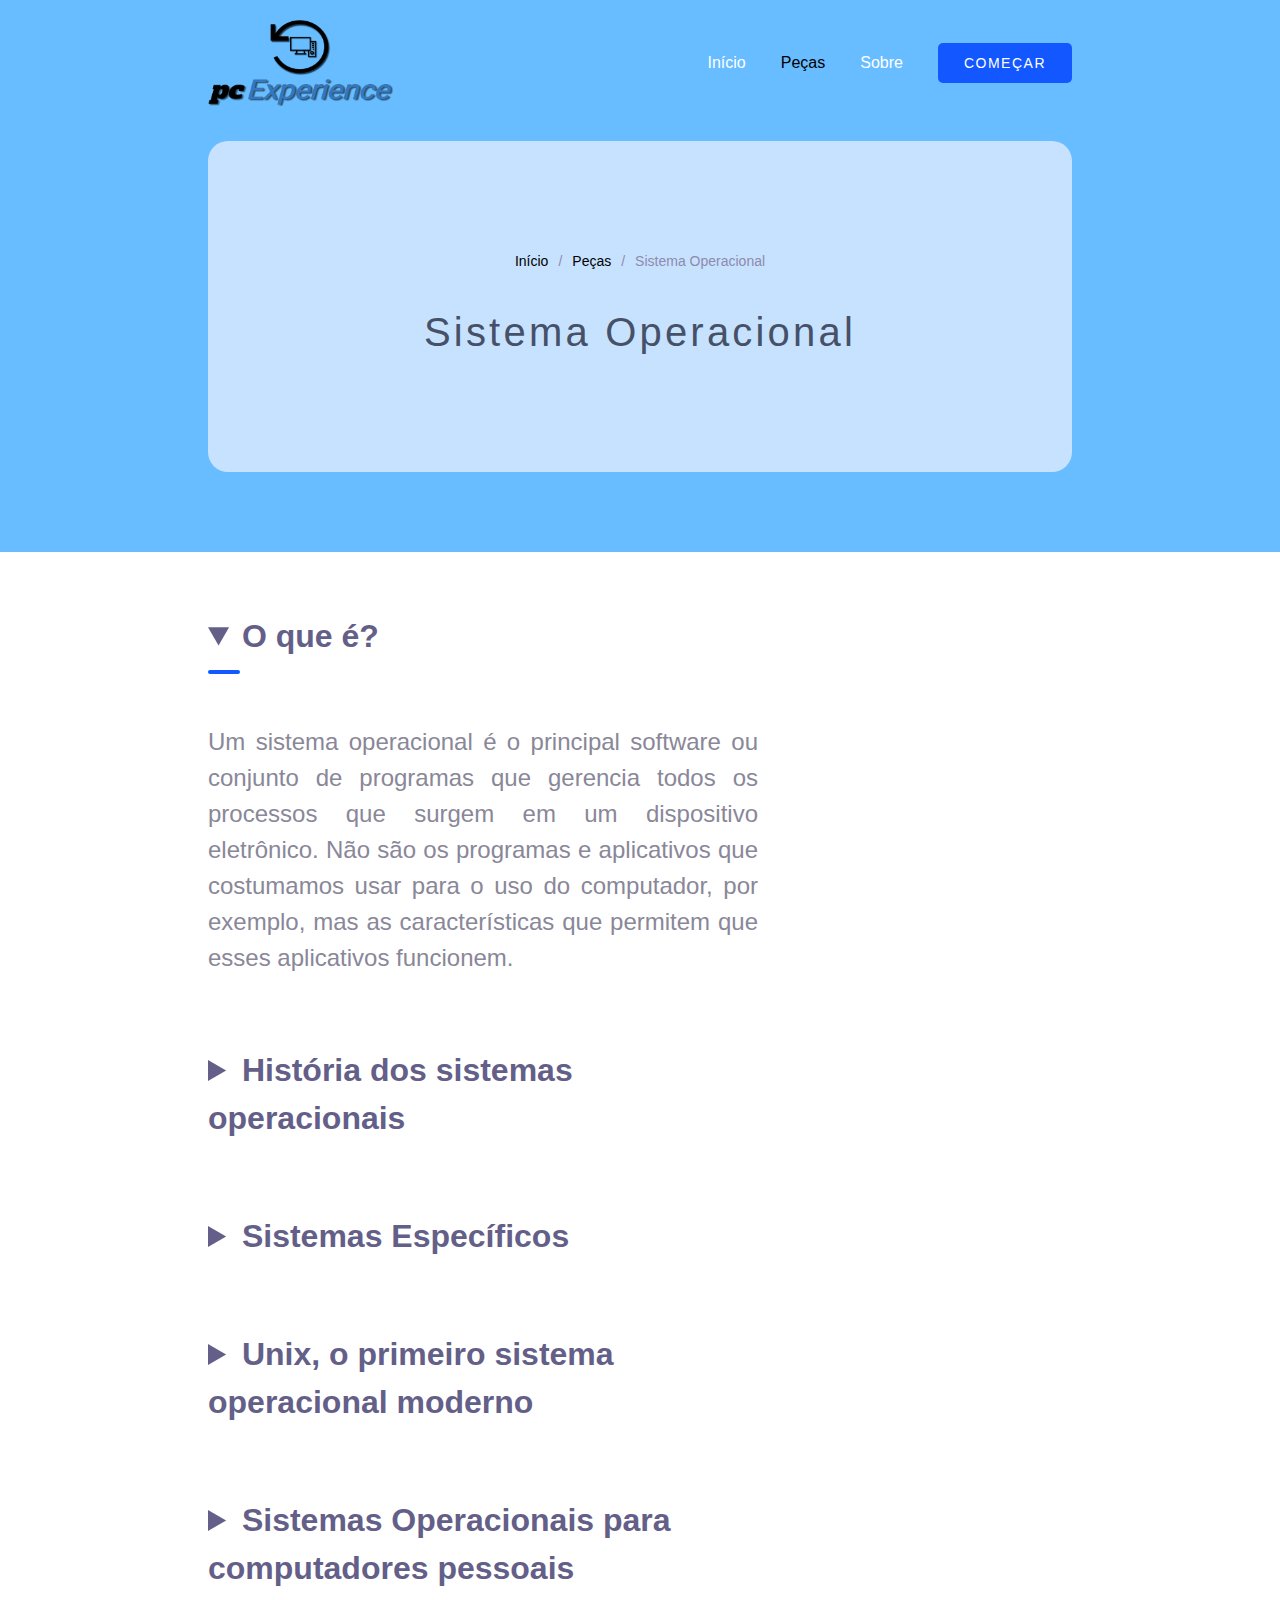
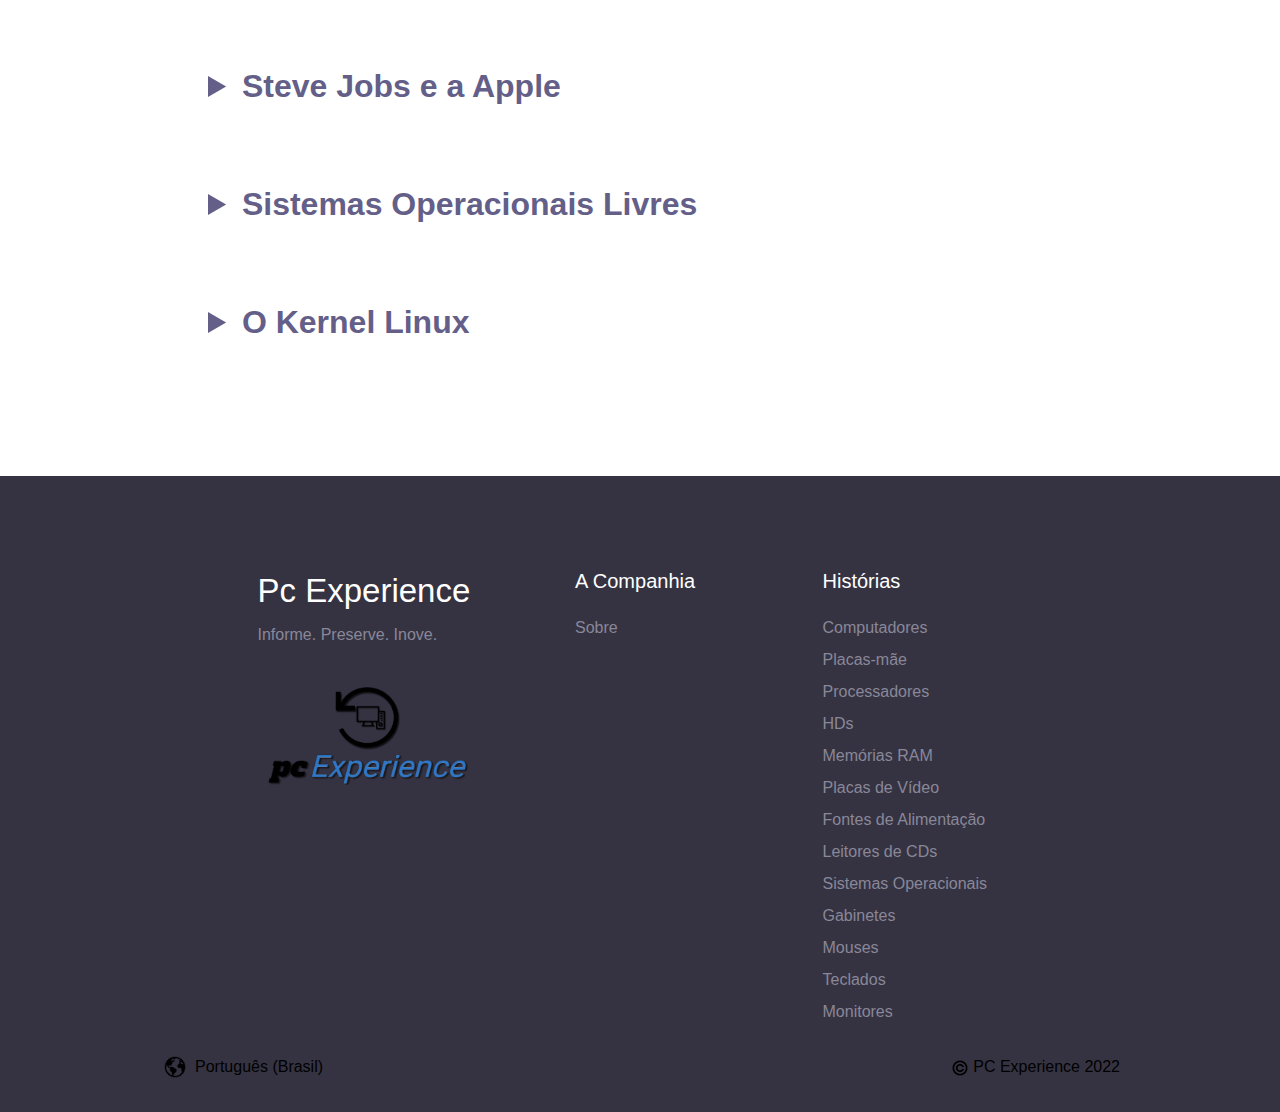
<file: assets/html/pecas/sistema-operacional.html>
<!DOCTYPE html>
<html lang="en">
<head>
  <meta charset="UTF-8">
  <meta name="viewport" content="width=device-width, initial-scale=1.0">

  <meta http-equiv="X-UA-Compatible" content="ie=edge">

  <title>PC Experience</title>

  <link rel="stylesheet" href="../../css/pecas.css">
  <link rel="shortcut icon" href="../../img/Logo.png" type="image/x-icon">

</head>
<body>

  <header>
    <nav>
      <div class="img-nav">
        <a href="../../../index.html"><img src="../../img/Logo-header-site.png" alt="logo pc-experience"></a>
      </div>

      <div class="menu-nav">
        <ul>
          <li><a id="nav-menu-inicio" href="../../../index.html">Início</a></li>
          <li><a id="nav-menu-pecas" href="../pecas.html">Peças</a></li>
          <li><a id="nav-menu-sobre" href="../sobre.html">Sobre</a></li>
          <li><a class="nav-menu-btn" href="assets/html/pecas/fonte-de-alimentacao.html">COMEÇAR</a></li>
        </ul>
      </div>
    </nav>

    <div class="container-header">
      <ul>
        <li><a href="../../../index.html">Início</a></li>
        <li>/</li>
        <li><a href="../pecas.html">Peças</a></li>
        <li>/</li>
        <li>Sistema Operacional</li>
      </ul>
      <h1>Sistema Operacional</h1>
    </div>
  </header>

  <main>
    <details class="main-section" open>
      <summary>O que é?</summary>
      <span class="divider"></span>
      <div class="content-main-section">
        <div class="txt-content-main-section">
          <h4>
            Um sistema operacional é o principal software ou conjunto de programas que gerencia todos os processos que surgem em um dispositivo eletrônico. Não são os 
            programas e aplicativos que costumamos usar para o uso do computador, por exemplo, mas as características que permitem que esses aplicativos funcionem.
          </h4>
        </div>
      </div>
    </details>

    <details class="main-section">
      <summary>História dos sistemas operacionais</summary>
      <span class="divider"></span>
      <div class="content-main-section">
        <div class="txt-content-main-section">
          <h4>
            O conceito de sistema operacional apareceu durante a segunda geração da computaçãomoderna (1955 - 1965), através da programação em Batch. Assim, vários 
            comandos jápoderiam ser executados em sequência através de cartões perfurados, eliminando partedo trabalho do operador de terminal. Normalmente, um programa 
            era composto por umconjunto de cartões inseridos pelo usuário do sistema, na ordem correta.
          </h4>
        </div>
      </div>
    </details>

    <details class="main-section">
      <summary>Sistemas Específicos</summary>
      <span class="divider"></span>
      <div class="content-main-section">
        <div class="txt-content-main-section">
          <h4>
            Em meados da década de 60, os primeiros sistemas operacionais foram desenvolvidosconforme a evolução da tecnologia da época. Contudo, cada máquina possuía 
            seu próprio SO específico, o que implicava na incompatibilidade de mainframes distintos. Um dosmaiores representantes foi o CTSS, criado pela MIT, sendo 
            lançado em 1961 para ocomputador IBM 7090.
          </h4>
        </div>
      </div>
    </details>

    <details class="main-section">
      <summary>Unix, o primeiro sistema operacional moderno</summary>
      <span class="divider"></span>
      <div class="content-main-section">
        <div class="txt-content-main-section">
          <h4>
            Visando ao problema da incompatibilidade de SOs de máquinas distintas, um grupo dedesenvolvedores da AT&T ciaram o Unix em 1969, sendo o primeiro sistema 
            operacionalmoderno da computação. É possível afirmar que mais de 90 porcento dos SOs atuaisforam influenciados de alguma maneira pelo Unix.Sua primeira 
            versão foi escrita em linguagem assembly, sendo posteriormente reescritoem C no ano de 1973, linguagem utilizada até os dias de hoje. Este sistema 
            introduziuconceitos muito importantes para a computação: portabilidade, multi-usuário, multi-tarefase compartilhamento de tarefas.Durante a década de 70, 
            o Unix foi distribuído gratuitamente (incluindo seu código fonte)para universidades e órgãos governamentais norte-americanos, o que conferiu 
            muitapopularidade a este sistema. Sua interface era totalmente em modo texto sem interfacegráficaEm 1977 foi lançado o BSD, sistema operacional fortemente 
            baseado no Unix, focadoprincipalmente para a execução em máquinas específicas de alto desempenho, como ofamoso computador VAX, o qual foi uma referência de 
            hardware na época.
          </h4>
        </div>
      </div>
    </details>

    <details class="main-section">
      <summary>Sistemas Operacionais para computadores pessoais</summary>
      <span class="divider"></span>
      <div class="content-main-section">
        <div class="txt-content-main-section">
          <h4>
            Tanto o Unix quanto o BSD, em suas primeiras versões, foram desenvolvidos para o usode computadores de grande porte, normalmente em universidades. Contudo, 
            algunsjovens programadores possuíam uma ideia absurda para época: criar sistemasoperacionais para o uso de pessoas comuns.
          </h4>
        </div>
      </div>
    </details>

    <details class="main-section">
      <summary>Steve Jobs e a Apple</summary>
      <span class="divider"></span>
      <div class="content-main-section">
        <div class="txt-content-main-section">
          <h4>
            Um dos primeiros a pensar desta forma foi Steve Jobs, fundador da Apple. Desde acriação de sua empresa, seu principal foco foi a criação de computadores 
            para o dia-a-dia, incluindo sistemas operacionais fáceis de serem operados. O lançamento do Apple Iem 1976, um dos primeiros computadores pessoais, foi um 
            marco na história da computação.
          </h4>
          <h4>
            Pela primeira vez, um PC continha um teclado fácilde ser utilizado, com uma mini-televisão adaptadacomo monitor. Assim, conhecimentos avançados de 
            computação já não eram mais requisitos para seoperar um PC. Jobs fez questão de criar o seusistema operacional do zero, sem se basearinicialmente no Unix. 
            Nos anos seguintes, osmodelos Apple II e Apple III foram lançados nomercado, um sucesso de vendas. Suas interfacesgráficas eram muito primitivas comparadas 
            com opadrão usado atualmente, mas avançadíssimas paraa época.
          </h4>
          <h4>
            Em meados de 1979, Steve Jobs tomouconhecimento sobre o desenvolvimento de umcomputador totalmente inovador pela Xerox Parc.Em uma vista a esta empresa, 
            ele ficou deslumbradocom Xerox Alto, um PC que possuía uma interfacegráfica (GUI) totalmente revolucionária. Pouco tempo depois, a Apple lançou o Lisa, 
            aproveitando todas as ideias gráficas do computador. Não é nem preciso dizer que o sucesso foi estrondoso. Cada versão do Apple possuía um sistema 
            operacional distinto.
          </h4>
          <h4>
            Como se não bastasse, o Apple Machintosh foi lançado em 1984, introduzindo o conceitode desktop, utilizando ícones e pastas para representar programas e 
            arquivos do modocomo conhecemos hoje. Esta máquina acompanhava o revolucionário e inovador sistemachamado MAC OS. Seu sucesso foi estrondoso em todo EUA, 
            principalmente pelavinculação de seu comercial durante a final do Superbowl do mesmo ano.
          </h4>
          <h4>
            Com o passar dos anos, as novas versões do Macintosh e o do MAC OS já não erammais populares como antes, o que fez com que a Apple perdesse bastante mercado 
            paraa Microsoft. No final dos anos 90, o código do Macintosh apresentava muitos problemas,o que obrigou que um novo plano fosse traçado. Em 2001, a Apple 
            surpreendeu o mundoda informática, abandonando o seu próprio código e reescrevendo todo o seu sistemaoperacional usando o Unix como base. A partir daí, ele 
            passou a se chamar MAC OSX,sistema que continua forte até os dias de hoje.
          </h4>
        </div>
      </div>
    </details>

    <details class="main-section">
      <summary>Sistemas Operacionais Livres</summary>
      <span class="divider"></span>
      <div class="content-main-section">
        <div class="txt-content-main-section">
          <h4>
            Até o exato momento, apresentamos a evolução dos principais sistemas proprietários domercado: Mac OS X e Windows. Agora, vamos focar nos sistemas livres. 
            Apesar de fazerbastante sucesso nos anos 70, o Unix continuou a ser desenvolvido durante toda estadécada e a seguinte também. No ano de 1983, um 
            revolucionário programador chamadoRichard Stallman criou o projeto GNU, ele afirmava que os softwares deveriam serdesenvolvidos de maneira livre, sem 
            restrições na leitura ou modificação de seus códigosfontes.
          </h4>
          <h4>Em 1984, o MIT desenvolveu o X Window System, que como o seu nome diz, é umsistema gráfico de Janelas para o Unix. Ele permaneceu proprietário até 1987, 
            quandouma versão opensource foi lançada, sendo incorporada no desenvolvimento destesistema operacional. Um dos principais objetivos da GNU sempre foi 
            desenvolver a suaprópria versão do Unix, através de um Kernel próprio, chamado de GNU Hurd. Contudo,este núcleo possuía muitas falhas de sistema, 
            comprometeu muito o seudesenvolvimento.
          </h4>
        </div>
      </div>
    </details>

    <details class="main-section">
      <summary>O Kernel Linux</summary>
      <span class="divider"></span>
      <div class="content-main-section">
        <div class="txt-content-main-section">
          <h4>
            Visando estas falhas, um programador chamado Linus Torvalds estava desenvolvendooutro kernel para o GNU, chamado de Linux, em. Em seu primeiro lançamento 
            oficial(1991), na versão 0.2, o Linux já possuía mais funcionalidades que o GNU, o que atraiubastantes desenvolvedores. Pouco tempo depois, o núcleo criado 
            por Torvalds já era osistema GNU mais usado do mundo.
          </h4>
          <h4>
            Além disso, os programadores eram e ainda são livres para utilizar o kernel Linux emseus próprios sistemas, o que acabou gerando as famosas distribuições 
            comoconhecemos hoje . As primeiras ficaram conhecidas como Debian e Slackware, ambaslançadas no Ano de 1993. No início, eram difíceis de serem utilizadas, 
            comparadas comos Windows 3.11 e 95, pois exigiam um conhecimento profundo de computação por parte dos usuários.
          </h4>
          <h4>
            Com o tempo, as distribuições Linux foram se tornando cada vez mais fáceis de seremutilizadas, principalmente para atrair o usuário comum do computador. 
            Atualmente, utilizareste sistema é tão fácil quanto o Windows, principalmente em distribuições como oUbuntu.
          </h4>
        </div>
      </div>
    </details>
    <!-- <div class="img-main">
      <img src="../../img/peca-fonte-de-alimentacao.jpg" alt="">
    </div> -->
  </main>

  <footer>
    <div class="lists-container-footer">
      <div class="pcexperience-content-footer">
        <h3>Pc Experience</h3>
        <p>Informe. Preserve. Inove.</p>
        <a class="img-pcexperience-footer" href="../../../index.html">
          <img src="../../img/Logo-header-site.png" alt="">
        </a>
      </div>
      <div class="list-company-footer">
        <h5>A Companhia</h5>
        <ul>
          <li><a href="../sobre.html">Sobre</a></li>
        </ul>
      </div>
      <div class="list-histories-footer">
        <h5>Histórias</h5>
        <ul>
          <li><a href="computadores.html">Computadores</a></li>
          <li><a href="placa-mae.html">Placas-mãe</a></li>
          <li><a href="processador.html">Processadores</a></li>
          <li><a href="hd.html">HDs</a></li>
          <li><a href="memoria-ram.html">Memórias RAM</a></li>
          <li><a href="placa-de-video.html">Placas de Vídeo</a></li>
          <li><a href="fonte-de-alimentacao.html">Fontes de Alimentação</a></li>
          <li><a href="leitor-de-cds.html">Leitores de CDs</a></li>
          <li><a href="#">Sistemas Operacionais</a></li>
          <li><a href="gabinete.html">Gabinetes</a></li>
          <li><a href="mouse.html">Mouses</a></li>
          <li><a href="teclado.html">Teclados</a></li>
          <li><a href="monitor.html">Monitores</a></li>
        </ul>
      </div>
    </div>
    <div class="signs-container-footer">
      <div class="language-content-footer">
        <div class="img-language-footer">
          <img src="../../img/planeta-terra.png" alt="">
        </div>
        <span>Português (Brasil)</span>
      </div>
      <div class="mark-content-footer">
        <div class="img-mark-footer">
          <img src="../../img/c.png" alt="">
        </div>
        <span>PC Experience 2022</span>
      </div>
    </div>
  </footer>

  <script src="../../js/pecas.js"></script>
</body>
</html>
</file>
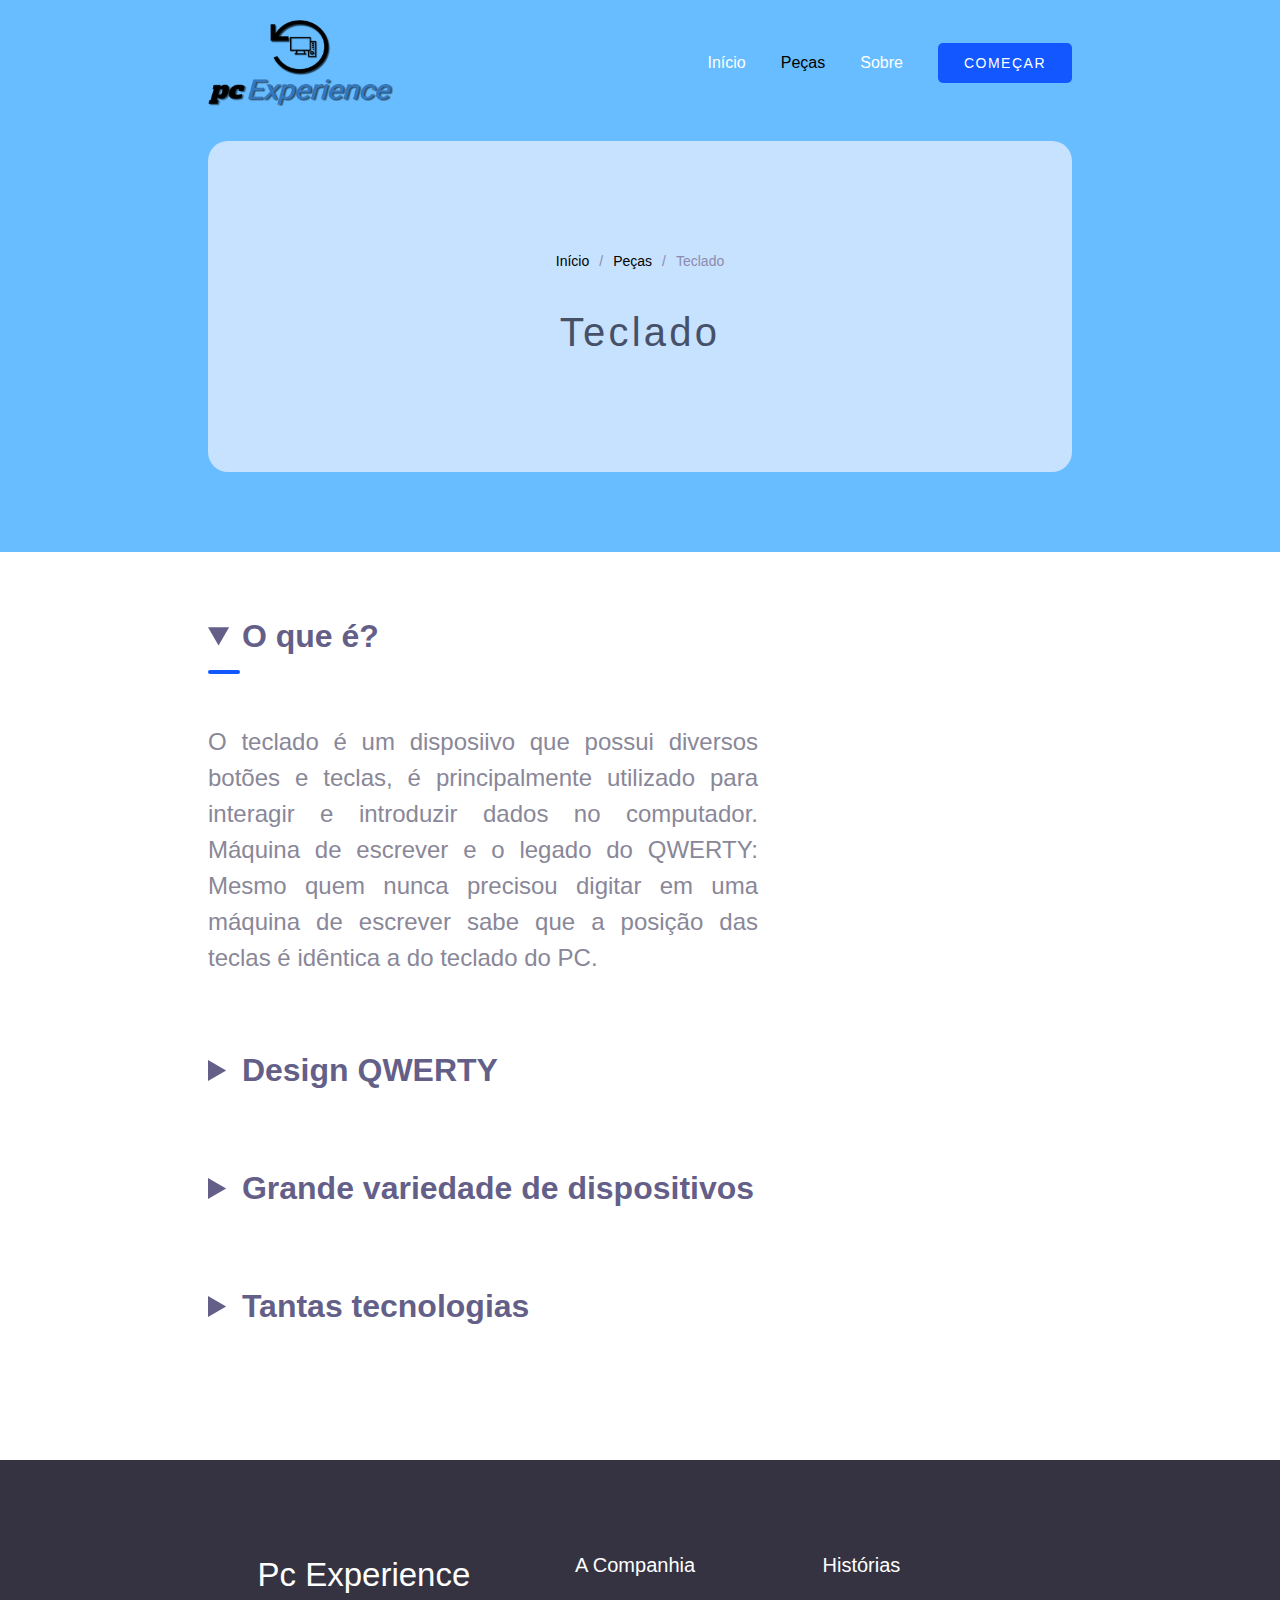
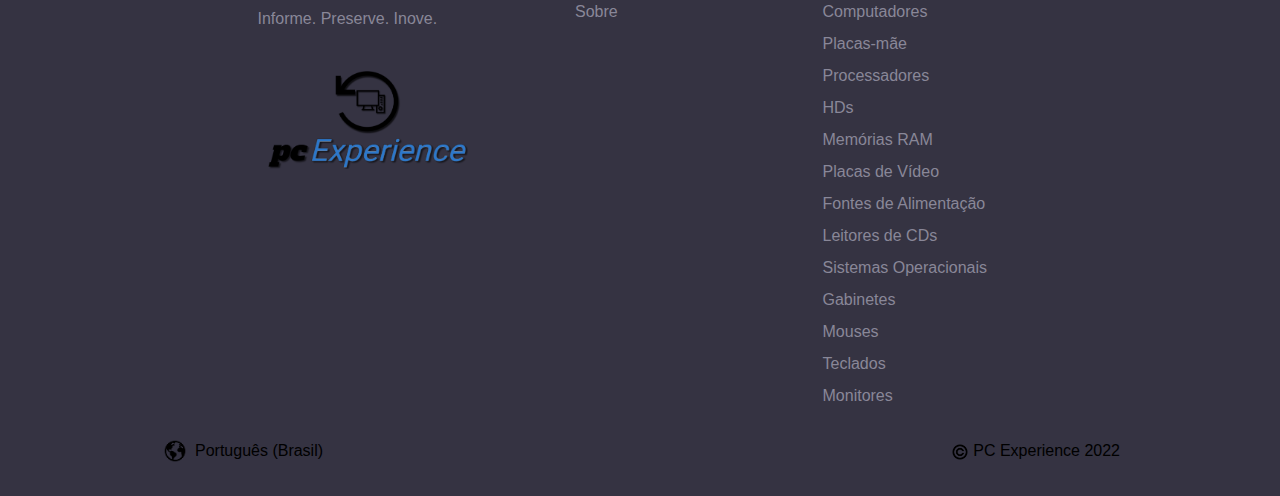
<file: assets/html/pecas/teclado.html>
<!DOCTYPE html>
<html lang="en">
<head>
  <meta charset="UTF-8">
  <meta name="viewport" content="width=device-width, initial-scale=1.0">

  <meta http-equiv="X-UA-Compatible" content="ie=edge">

  <title>PC Experience</title>

  <link rel="stylesheet" href="../../css/pecas.css">
  <link rel="shortcut icon" href="../../img/Logo.png" type="image/x-icon">

</head>
<body>

  <header>
    <nav>
      <div class="img-nav">
        <a href="../../../index.html"><img src="../../img/Logo-header-site.png" alt="logo pc-experience"></a>
      </div>

      <div class="menu-nav">
        <ul>
          <li><a id="nav-menu-inicio" href="../../../index.html">Início</a></li>
          <li><a id="nav-menu-pecas" href="../pecas.html">Peças</a></li>
          <li><a id="nav-menu-sobre" href="../sobre.html">Sobre</a></li>
          <li><a class="nav-menu-btn" href="assets/html/pecas/fonte-de-alimentacao.html">COMEÇAR</a></li>
        </ul>
      </div>
    </nav>

    <div class="container-header">
      <ul>
        <li><a href="../../../index.html">Início</a></li>
        <li>/</li>
        <li><a href="../pecas.html">Peças</a></li>
        <li>/</li>
        <li>Teclado</li>
      </ul>
      <h1>Teclado</h1>
    </div>
  </header>

  <main>
    <details class="main-section" open>
      <summary>O que é?</summary>
      <span class="divider"></span>
      <div class="content-main-section">
        <div class="txt-content-main-section">
          <h4>
            O teclado é um disposiivo que possui diversos botões e teclas, é principalmente utilizado para interagir e introduzir dados no computador. Máquina de 
            escrever e o legado do QWERTY: Mesmo quem nunca precisou digitar em uma máquina de escrever sabe que a posição das teclas é idêntica a do teclado do PC.
          </h4>
        </div>
      </div>
    </details>

    <details class="main-section">
      <summary>Design QWERTY</summary>
      <span class="divider"></span>
      <div class="content-main-section">
        <div class="txt-content-main-section">
          <h4>
            O design, denominado QWERTY por causa das seis primeiras letras da fileira de cima, foi herdado por um motivo óbvio: por volta da década de 40, quando 
            surgiram os primeiros computadores, as máquinas de escrever já eram populares há muito tempo. Eletrônico, um dos primeiros digitais de grande escala da 
            história. Ele ocupava uma sala inteira, pesava 30 toneladas e tinha 40 painéis diferentes de configuração, e pra saber tudo sobre ele é só ver um dos nossos 
            capítulos anteriores.
          </h4>
          <h4>
            O idealizador do modelo QWERTY, Christopher Latham Sholes, implementou essa formatação em uma máquina fabricada em 1868. A razão? Diminuir a velocidade da 
            digitação. Sim, é isso mesmo. Na época, os tipos – aquela peça de metal com os caracteres na ponta – travavam quando as pessoas datilografavam rápido. 
            Trocar a posição das teclas, tirando-as da ordem alfabética, foi um jeito de conseguir esse feito.
          </h4>
        </div>
      </div>
    </details>

    <details class="main-section">
      <summary>Grande variedade de dispositivos</summary>
      <span class="divider"></span>
      <div class="content-main-section">
        <div class="txt-content-main-section">
          <h4>
            O teclado hoje A grande variedade de dispositivos atualmente faz com que existam diversos tipos de teclado. Os mais comuns nos PCs e notebooks ainda são os 
            de membrana, que podem ser encontrados por preços a partir de R$ 20. Eles se caracterizam por ter uma peça única de silicone no interior (a membrana), 
            através da qual o acionamento é feito ao pressionar uma tecla.Uma variação mais sofisticada dos modelos convencionais é o teclado mecânico. Por fora o design 
            é o mesmo, mas internamente há uma diferença crucial: cada tecla possui um conjunto de interruptor e mola individuais, fazendo com que o tempo de resposta 
            seja bem mais curto. O usuário também tende a se cansar menos com essa versão, pois o mecanismo requer pouca força nos dedos.
          </h4>
        </div>
      </div>
    </details>

    <details class="main-section">
      <summary>Tantas tecnologias</summary>
      <span class="divider"></span>
      <div class="content-main-section">
        <div class="txt-content-main-section">
          <h4>
            Naturalmente, vários fatores influenciam no preço de um teclado, como conectividade, presença de teclado numérico à parte, compatibilidade com dispositivos 
            móveis etc. A lista de modelos de teclado disponíveis hoje é enorme. Afinal, o periférico é tão importante no dia a dia que é quase certo que você use pelo 
            menos dois tipos diferentes. Mesmo com tantas tecnologias novas para entrada de dados – reconhecimento de voz e gestos, impressão digital – o teclado ainda 
            é o que comanda seu PC, notebook, smartphone e tablet. E assim deve seguir por um bom tempo.
          </h4>
        </div>
      </div>
    </details>
    <!-- <div class="imgs-main">
      <div class="img-main-teclado 1">
        <img src="../../img/teclado-1.png" alt="">
      </div>
      <div class="img-main-teclado 2">
        <img src="../../img/teclado-2.png" alt="">
      </div>
      <div class="img--teclado 3">
        <img src="../../img/teclado-3.png" alt="">
      </div>
      <div class="img-main-teclado 4">
        <img src="../../img/teclado-4.png" alt="">
      </div>
    </div> -->
  </main>

  <footer>
    <div class="lists-container-footer">
      <div class="pcexperience-content-footer">
        <h3>Pc Experience</h3>
        <p>Informe. Preserve. Inove.</p>
        <a class="img-pcexperience-footer" href="../../../index.html">
          <img src="../../img/Logo-header-site.png" alt="">
        </a>
      </div>
      <div class="list-company-footer">
        <h5>A Companhia</h5>
        <ul>
          <li><a href="../sobre.html">Sobre</a></li>
        </ul>
      </div>
      <div class="list-histories-footer">
        <h5>Histórias</h5>
        <ul>
          <li><a href="computadores.html">Computadores</a></li>
          <li><a href="placa-mae.html">Placas-mãe</a></li>
          <li><a href="processador.html">Processadores</a></li>
          <li><a href="hd.html">HDs</a></li>
          <li><a href="memoria-ram.html">Memórias RAM</a></li>
          <li><a href="placa-de-video.html">Placas de Vídeo</a></li>
          <li><a href="fonte-de-alimentacao.html">Fontes de Alimentação</a></li>
          <li><a href="leitor-de-cds.html">Leitores de CDs</a></li>
          <li><a href="sistema-operacional.html">Sistemas Operacionais</a></li>
          <li><a href="gabinete.html">Gabinetes</a></li>
          <li><a href="mouse.html">Mouses</a></li>
          <li><a href="#">Teclados</a></li>
          <li><a href="monitor.html">Monitores</a></li>
        </ul>
      </div>
    </div>
    <div class="signs-container-footer">
      <div class="language-content-footer">
        <div class="img-language-footer">
          <img src="../../img/planeta-terra.png" alt="">
        </div>
        <span>Português (Brasil)</span>
      </div>
      <div class="mark-content-footer">
        <div class="img-mark-footer">
          <img src="../../img/c.png" alt="">
        </div>
        <span>PC Experience 2022</span>
      </div>
    </div>
  </footer>

  <script src="../../js/pecas.js"></script>
</body>
</html>
</file>
<file: assets/css/index.css>
* {
    margin: 0;
    padding: 0;
    box-sizing: border-box; 

    font-size: 1rem;
    line-height: 1.5;
    text-align: left;
}

body {
    font-family: "Work Sans", sans-serif;
    background-color: #67bdff;
}

header nav {
    width: 100%;
    padding: 20px 13.3%;

    display: flex;
    align-items: center;
    justify-content: space-between;
}

header nav .img-nav {
    width: 185px;
    height: 86px;
}

header .img-nav img {
    width: 100%;
    height: 100%;
}

header .menu-nav ul {
    list-style: none;

    display: flex;
    align-items: center;
    gap: 35px;
}

header .menu-nav a {
    color: #fff;
    font-size: 16px;
    text-decoration: none;

    transition: 0.2s;
    cursor: pointer;
}

header #nav-menu-inicio {
    color: #000;
    cursor: text;
}

header .menu-nav a:not(.nav-menu-btn):hover {
    color: rgba(100, 95, 136, 0.75);
}

header .menu-nav .nav-menu-btn {
    background-color: #1257ff;
    padding: 12px 26px;
    border-radius: 5px;
    
    font-size: 14px;
    letter-spacing: 1.5px;

    transition: 0.2s;
}

header .menu-nav .nav-menu-btn:hover {
    background-color: #5a5a89;
}

header .slider {
    /* max-width: 1110px; */
    height: 540px;
    overflow: hidden;
    margin: 16px 13%;
    border-radius: 30px;
}

header .slides {
    width: 400%;
    height: 100%;
    display: flex;
}

header .slides input {
    display: none;
}

header .slide {
    width: 25%;;
    height: 100%;
    transition: 2s;
}

header .slide .content-slide1 {
    width: 100%;
    height: 100%;
    background-color: #FFF;
    padding: 90px 95px;

    display: flex;
    align-items: center;
    justify-content: space-between;
}

header .slide .part1-content-slide1 {
    height: 80%;
    /* display: inline-block; */
}

header .slide .txt-content-slide1 {
    /* width: 460px; */
    width: 80%;
    height: 100%;

    display: flex;
    flex-direction: column;
    justify-content: center;    
    gap: 5%;
}

header .txt-content-slide1 h1 {
    font-size: 40px;
    font-weight: 500;
    color: #645F88;
}

header .txt-content-slide1 p {
    color: #8e8aad;
    font-size: 18px;
}

header .content-slide1 img {
    width: 370px;
    height: 345px;
    border-radius: 30px;
    box-shadow: 9px 7px 5px rgba(50, 50, 50, 0.77);
}

header .txt-content-slide1 a {
    background-color: #1257ff;
    width: 180px;
    padding: 10px;
    border-radius: 40px;
    margin-top: 12px;

    color: #fff;
    font-size: 17px;
    font-weight: 500;
    text-align: center;
    text-decoration: none;

    cursor: pointer;
    transition: 0.2s;
}

header .txt-content-slide1 a:hover {
    background-color: #5a5a89;
}

header .slide .content-slide4 {
    width: 100%;
    height: 100%;
    background-color: #FFF;
    padding: 90px 95px;

    display: flex;
    align-items: center;
    justify-content: space-between;
}

header .content-slide4 .txt-slide4 {
    display: flex;
    flex-direction: column;
    align-items: center;
    justify-content: space-between;
}

header .txt-slide4 h2 {
    font-size: 30px;
    font-weight: 500;
    color: #645F88;
}

header .txt-slide4 span {
    color: inherit;
    font-size: inherit;
    font-weight: inherit;

    display: block;
}

header .content-slide4 .img-slide4 {
    width: 300px;
    height: 100px;
    background-color: red;
}

header .img-slide4 img {
    width: 100%;
    height: 100%;
}


header .slider .manual-navigation {
    margin-top: -55px;
    width: 100%;
    display: flex;
    justify-content: center;
}

header .slider .manual-btn {
    border:  2px solid #000;
    padding: 5px;
    border-radius: 10px;
    cursor: pointer;
    transition: 0.7s;
}

header .slider .manual-btn:not(:last-child) {
    margin-right: 40px;
}

header .slider .manual-btn:hover {
    background-color: #696969;
}

header .slides #radio1:checked ~ .first {
    margin-left: 0;
}

header .slides #radio2:checked ~ .first {
    margin-left: -25%;
}

header .slides #radio3:checked ~ .first {
    margin-left: -50%;
}

header .slides #radio4:checked ~ .first {
    margin-left: -75%;
}

#section-introduction {
    background-color: #fff;
    margin-top: 90px;
    padding: 170px 125px;

    display: flex;
    align-items: center;
    justify-content: space-between;
}

#section-introduction .txt-content-introduction {
    width: 50%;
}

#section-introduction .txt-content-introduction h1 {
    color: #645F88;
    font-size: 36px;
    font-weight: 500;
}

#section-introduction .txt-content-introduction .divider {
    background-color: #1257ff;
    width: 32px;
    height: 3px;
    margin-top: 5px;
    margin-bottom: 26px;
    border-radius: 40px;

    display: block;
}

#section-introduction .txt-content-introduction p {
    margin-bottom: 15px;
    color: rgb(89 89 104);
    font-size: 18px;
}

#section-introduction .txt-content-introduction a {
    background-color: #1257ff;
    margin-top: 18px;
    padding: 8px 24px;
    border-radius: 4px;

    display: inline-block;

    color: #fff;
    text-decoration: none;
    font-size: 15px;
    font-weight: 500;
    letter-spacing: 1.5px;

    transition: 0.2s;
}

#section-introduction .txt-content-introduction a:hover {
    background-color: #5a5a89;
}

#section-introduction .img-content-introduction {
    width: 44%;
    height: 315px;
}

#section-introduction .img-content-introduction img {
    width: 100%;
    height: 100%;
    border-radius: 100px;
    box-shadow: rgb(38, 57, 77) 0px 20px 30px -10px;
}

#section-histories {
    width: 100%;

    display: flex;
    flex-direction: column;
    align-items: center;
    justify-content: center;
}

#section-histories .title-content {
    margin: 80px auto 65px auto;
    display: flex;
    flex-direction: column;
    align-items: center;
    justify-content: center;
}

#section-histories .title-content h5 {
    color: #656565;
    font-size: 20px;
    font-weight: 500;
}

#section-histories .title-content h2 {
    color: #fff;
    font-size: 32px;
    font-weight: 700;
}

#section-histories .title-content .divider {
    background-color: #1257ff;
    width: 32px;
    height: 3px;
    margin-top: 5px;
    border-radius: 40px;

    display: block;
}

#section-histories .histories-content {
    margin-bottom: 70px;
    width: 100%;

    display: flex;
    flex-direction: row;
    align-items: center;
    justify-content: center;
    flex-wrap: wrap;
    gap: 60px;
}

#section-histories .histories-content .history-card {
    background-color: #fff;
    width: 260px;
    height: 400px;
    border-radius: 7px;
    box-shadow: rgba(0, 0, 0, 0.35) 0px 5px 15px;
    
    display: block;
    text-decoration: none;
    cursor: pointer;
    overflow: hidden;
}

#section-histories .history-card .img-content-card {
    background: url('https://img.freepik.com/vetores-premium/plano-de-fundo-cinza-gradient-ui-story-com-formato-ondulado_565542-114.jpg?w=360');
    background-size: 100%;
    width:100%;
    height: 190px;
    border-bottom-left-radius: 7px;
    border-bottom-right-radius: 7px;
    box-shadow: rgba(0, 0, 0, 0.16) 0px 3px 6px, rgba(0, 0, 0, 0.23) 0px 3px 6px;

    display: flex;
    align-items: center;
    justify-content: center;

    position: relative;
}

#section-histories .history-card.one .img-content-card img {
    width: 170px;
    height: 140px;
}

#section-histories .history-card.two .img-content-card img {
    width: 230px;
    height: 155px;
}

#section-histories .history-card.three .img-content-card img {
    width: 210px;
    height: 140px;
}

#section-histories .history-card.four .img-content-card img {
    width: 220px;
    height: 220px;
}

#section-histories .history-card.five .img-content-card img {
    width: 190px;
    height: 150px;
}

#section-histories .history-card.six .img-content-card img {
    width: 195px;
    height: 130px;
}

#section-histories .history-card.seven .img-content-card img {
    width: 160px;
    height: 120px;
}

#section-histories .history-card.eight .img-content-card img {
    width: 190px;
    height: 170px;
}

#section-histories .history-card.nine .img-content-card img {
    width: 135px;
    height: 150px;
}

#section-histories .history-card.ten .img-content-card img {
    width: 175px;
    height: 130px;
}

#section-histories .history-card.eleven .img-content-card img {
    width: 175px;
    height: 57px;
}

#section-histories .history-card.twelve .img-content-card img {
    width: 190px;
    height: 200px;
}

#section-histories .history-card.thirteen .img-content-card img {
    width: 180px;
    height: 165px;
}

#section-histories .history-card .txt-content-card {
    padding: 13px 20px;

    display: flex;
    flex-direction: column;
    align-items: center;
    justify-content: center;

    transition: 0.2s;
}

#section-histories .txt-content-card h5 {
    color: #656565;
    font-size: 20px;
    font-weight: 700;
    text-align: center;
}

#section-histories .txt-content-card p {
    margin-top: 5px;

    color: #000;
    text-align: center;
}

#section-histories .history-card:hover .txt-content-card {
    box-shadow: rgba(50, 50, 93, 0.25) 0px 30px 60px -12px inset, rgba(0, 0, 0, 0.3) 0px 18px 36px -18px inset;
}

#section-histories .history-card.one .img-content-card::before {
    content: 'HISTÓRIA DA PLACA-MÃE';
    
    background-color: rgb(123, 123, 123);
    opacity: 0.9;
    box-sizing: border-box;
    padding: 20px;
    border-bottom: 10px solid black;
    border-bottom-left-radius: 7px;
    border-bottom-right-radius: 7px;

    color: #000;
    font-size: 24px;
    font-weight: 500;
    letter-spacing: 2px;
    text-align: center;

    display: flex;
    align-items: center;
    justify-content: center;

    position: absolute;
    top: 0;
    left: 0;
    width: 100%;
    height: 100%;
    transform: scaleY(0);
    transition: transform 0.5s ease-in-out;
    transform-origin: top;
}

#section-histories .history-card.one:hover .img-content-card::before {
    transform: scaleX(1);
    transform-origin: top;
}

#section-histories .history-card.two .img-content-card::before {
    content: 'HISTÓRIA DO MONITOR';
    
    background-color: rgb(123, 123, 123);
    opacity: 0.9;
    box-sizing: border-box;
    padding: 20px;
    border-bottom: 10px solid black;
    border-bottom-left-radius: 7px;
    border-bottom-right-radius: 7px;

    color: #000;
    font-size: 24px;
    font-weight: 500;
    letter-spacing: 2px;
    text-align: center;

    display: flex;
    align-items: center;
    justify-content: center;

    position: absolute;
    top: 0;
    left: 0;
    width: 100%;
    height: 100%;
    transform: scaleY(0);
    transition: transform 0.5s ease-in-out;
    transform-origin: top;
}

#section-histories .history-card.two:hover .img-content-card::before {
    transform: scaleX(1);
    transform-origin: top;
}

#section-histories .history-card.three .img-content-card::before {
    content: 'HISTÓRIA DO HD';
    
    background-color: rgb(123, 123, 123);
    opacity: 0.9;
    box-sizing: border-box;
    padding: 20px;
    border-bottom: 10px solid black;
    border-bottom-left-radius: 7px;
    border-bottom-right-radius: 7px;

    color: #000;
    font-size: 24px;
    font-weight: 500;
    letter-spacing: 2px;
    text-align: center;

    display: flex;
    align-items: center;
    justify-content: center;

    position: absolute;
    top: 0;
    left: 0;
    width: 100%;
    height: 100%;
    transform: scaleY(0);
    transition: transform 0.5s ease-in-out;
    transform-origin: top;
}

#section-histories .history-card.three:hover .img-content-card::before {
    transform: scaleX(1);
    transform-origin: top;
}

#section-histories .history-card.four .img-content-card::before {
    content: 'HISTÓRIA DO TECLADO';
    
    background-color: rgb(123, 123, 123);
    opacity: 0.9;
    box-sizing: border-box;
    padding: 20px;
    border-bottom: 10px solid black;
    border-bottom-left-radius: 7px;
    border-bottom-right-radius: 7px;

    color: #000;
    font-size: 24px;
    font-weight: 500;
    letter-spacing: 2px;
    text-align: center;

    display: flex;
    align-items: center;
    justify-content: center;

    position: absolute;
    top: 0;
    left: 0;
    width: 100%;
    height: 100%;
    transform: scaleY(0);
    transition: transform 0.5s ease-in-out;
    transform-origin: top;
}

#section-histories .history-card.four:hover .img-content-card::before {
    transform: scaleX(1);
    transform-origin: top;
}

#section-histories .history-card.five .img-content-card::before {
    content: 'HISTÓRIA DO PROCESSADOR';
    
    background-color: rgb(123, 123, 123);
    opacity: 0.9;
    box-sizing: border-box;
    padding: 20px;
    border-bottom: 10px solid black;
    border-bottom-left-radius: 7px;
    border-bottom-right-radius: 7px;

    color: #000;
    font-size: 24px;
    font-weight: 500;
    letter-spacing: 2px;
    text-align: center;

    display: flex;
    align-items: center;
    justify-content: center;

    position: absolute;
    top: 0;
    left: 0;
    width: 100%;
    height: 100%;
    transform: scaleY(0);
    transition: transform 0.5s ease-in-out;
    transform-origin: top;
}

#section-histories .history-card.five:hover .img-content-card::before {
    transform: scaleX(1);
    transform-origin: top;
}

#section-histories .history-card.six .img-content-card::before {
    content: 'HISTÓRIA DA FONTE DE ALIMENTAÇÃO';
    
    background-color: rgb(123, 123, 123);
    opacity: 0.9;
    box-sizing: border-box;
    padding: 20px;
    border-bottom: 10px solid black;
    border-bottom-left-radius: 7px;
    border-bottom-right-radius: 7px;

    color: #000;
    font-size: 24px;
    font-weight: 500;
    letter-spacing: 2px;
    text-align: center;

    display: flex;
    align-items: center;
    justify-content: center;

    position: absolute;
    top: 0;
    left: 0;
    width: 100%;
    height: 100%;
    transform: scaleY(0);
    transition: transform 0.5s ease-in-out;
    transform-origin: top;
}

#section-histories .history-card.six:hover .img-content-card::before {
    transform: scaleX(1);
    transform-origin: top;
}

#section-histories .history-card.seven .img-content-card::before {
    content: 'HISTÓRIA DO MOUSE';
    
    background-color: rgb(123, 123, 123);
    opacity: 0.9;
    box-sizing: border-box;
    padding: 20px;
    border-bottom: 10px solid black;
    border-bottom-left-radius: 7px;
    border-bottom-right-radius: 7px;

    color: #000;
    font-size: 24px;
    font-weight: 500;
    letter-spacing: 2px;
    text-align: center;

    display: flex;
    align-items: center;
    justify-content: center;

    position: absolute;
    top: 0;
    left: 0;
    width: 100%;
    height: 100%;
    transform: scaleY(0);
    transition: transform 0.5s ease-in-out;
    transform-origin: top;
}

#section-histories .history-card.seven:hover .img-content-card::before {
    transform: scaleX(1);
    transform-origin: top;
}

#section-histories .history-card.eight .img-content-card::before {
    content: 'HISTÓRIA DA PLACA DE VÍDEO';
    
    background-color: rgb(123, 123, 123);
    opacity: 0.9;
    box-sizing: border-box;
    padding: 20px;
    border-bottom: 10px solid black;
    border-bottom-left-radius: 7px;
    border-bottom-right-radius: 7px;

    color: #000;
    font-size: 24px;
    font-weight: 500;
    letter-spacing: 2px;
    text-align: center;

    display: flex;
    align-items: center;
    justify-content: center;

    position: absolute;
    top: 0;
    left: 0;
    width: 100%;
    height: 100%;
    transform: scaleY(0);
    transition: transform 0.5s ease-in-out;
    transform-origin: top;
}

#section-histories .history-card.eight:hover .img-content-card::before {
    transform: scaleX(1);
    transform-origin: top;
}

#section-histories .history-card.nine .img-content-card::before {
    content: 'HISTÓRIA DO GABINETE';
    
    background-color: rgb(123, 123, 123);
    opacity: 0.9;
    box-sizing: border-box;
    padding: 20px;
    border-bottom: 10px solid black;
    border-bottom-left-radius: 7px;
    border-bottom-right-radius: 7px;

    color: #000;
    font-size: 24px;
    font-weight: 500;
    letter-spacing: 2px;
    text-align: center;

    display: flex;
    align-items: center;
    justify-content: center;

    position: absolute;
    top: 0;
    left: 0;
    width: 100%;
    height: 100%;
    transform: scaleY(0);
    transition: transform 0.5s ease-in-out;
    transform-origin: top;
}

#section-histories .history-card.nine:hover .img-content-card::before {
    transform: scaleX(1);
    transform-origin: top;
}

#section-histories .history-card.ten .img-content-card::before {
    content: 'HISTÓRIA DA MEMÓRIA RAM';
    
    background-color: rgb(123, 123, 123);
    opacity: 0.9;
    box-sizing: border-box;
    padding: 20px;
    border-bottom: 10px solid black;
    border-bottom-left-radius: 7px;
    border-bottom-right-radius: 7px;

    color: #000;
    font-size: 24px;
    font-weight: 500;
    letter-spacing: 2px;
    text-align: center;

    display: flex;
    align-items: center;
    justify-content: center;

    position: absolute;
    top: 0;
    left: 0;
    width: 100%;
    height: 100%;
    transform: scaleY(0);
    transition: transform 0.5s ease-in-out;
    transform-origin: top;
}

#section-histories .history-card.ten:hover .img-content-card::before {
    transform: scaleX(1);
    transform-origin: top;
}

#section-histories .history-card.eleven .img-content-card::before {
    content: 'HISTÓRIA DOS SISTEMAS OPERACIONAIS';
    
    background-color: rgb(123, 123, 123);
    opacity: 0.9;
    box-sizing: border-box;
    padding: 20px;
    border-bottom: 10px solid black;
    border-bottom-left-radius: 7px;
    border-bottom-right-radius: 7px;

    color: #000;
    font-size: 24px;
    font-weight: 500;
    letter-spacing: 2px;
    text-align: center;

    display: flex;
    align-items: center;
    justify-content: center;

    position: absolute;
    top: 0;
    left: 0;
    width: 100%;
    height: 100%;
    transform: scaleY(0);
    transition: transform 0.5s ease-in-out;
    transform-origin: top;
}

#section-histories .history-card.eleven:hover .img-content-card::before {
    transform: scaleX(1);
    transform-origin: top;
}

#section-histories .history-card.twelve .img-content-card::before {
    content: 'HISTÓRIA DO LEITOR DE CDs';
    
    background-color: rgb(123, 123, 123);
    opacity: 0.9;
    box-sizing: border-box;
    padding: 20px;
    border-bottom: 10px solid black;
    border-bottom-left-radius: 7px;
    border-bottom-right-radius: 7px;

    color: #000;
    font-size: 24px;
    font-weight: 500;
    letter-spacing: 2px;
    text-align: center;

    display: flex;
    align-items: center;
    justify-content: center;

    position: absolute;
    top: 0;
    left: 0;
    width: 100%;
    height: 100%;
    transform: scaleY(0);
    transition: transform 0.5s ease-in-out;
    transform-origin: top;
}

#section-histories .history-card.twelve:hover .img-content-card::before {
    transform: scaleX(1);
    transform-origin: top;
}

#section-histories .history-card.thirteen .img-content-card::before {
    content: 'HISTÓRIA DOS COMPUTADORES';
    
    background-color: rgb(123, 123, 123);
    opacity: 0.9;
    box-sizing: border-box;
    padding: 20px;
    border-bottom: 10px solid black;
    border-bottom-left-radius: 7px;
    border-bottom-right-radius: 7px;

    color: #000;
    font-size: 24px;
    font-weight: 500;
    letter-spacing: 2px;
    text-align: center;

    display: flex;
    align-items: center;
    justify-content: center;

    position: absolute;
    top: 0;
    left: 0;
    width: 100%;
    height: 100%;
    transform: scaleY(0);
    transition: transform 0.5s ease-in-out;
    transform-origin: top;
}

#section-histories .history-card.thirteen:hover .img-content-card::before {
    transform: scaleX(1);
    transform-origin: top;
}

#section-histories .btn-histories {
    background-color: #1257ff;
    margin-top: 60px;
    margin-bottom: 80px;
    padding: 9px 32px;
    border-radius: 5px;

    color: #fff;
    font-size: 14px;
    font-weight: 500;
    letter-spacing: 1.5px;
    text-align: center;
    text-decoration: none;

    transition: 0.2s;
}

#section-histories .btn-histories:hover {
    background-color: #5a5a89;
}

#section-extra {
    background-color: #fff;
    width: 100%;
    padding: 100px 125px;
}

#section-extra .extra-container {
    background-color: #e7e7e7;
    padding: 100px 125px;

    display: flex;
    align-items: center;
    justify-content: space-between;
}

#section-extra .txt-content-extra {
    width: 480px;
}

#section-extra .txt-content-extra h2 {
    margin-bottom: 12px;

    color: #2D2B3A;
    font-size: 36px;
    font-weight: 500;
}

#section-extra .txt-content-extra a {
    background-color: #1257ff;
    margin-top: 30px;
    padding: 8px 24px;
    border-radius: 5px;

    color: #fff;
    font-size: 15px;
    text-decoration: none;
    letter-spacing: 1.5px;

    display: inline-block;

    transition: 0.2s;
}

#section-extra .txt-content-extra a:hover {
    background-color: #5a5a89;
}


#section-extra .img-content-extra {
    width: 440px;
    height: 425px;
}

#section-extra .img-content-extra img {
    width: 100%;
    height: 100%;
}

footer {
    background-color: #353342;
    width: 100%;
    padding: 90px 0px 30px 0px;
}

footer h3 {
    margin-bottom: 8px;

    color: #fff;
    font-size: 33px;
    font-weight: 500;
}

footer h5 {
    margin-bottom: 20px;
    color: #fff;
    font-size: 20px;
    font-weight: 500;
}

footer ul {
    padding: 0;
    list-style: none;
}

footer li {
    margin-bottom: 8px;
}

footer a {
    color: #898798;
    text-decoration: none;

    cursor: pointer;
    transition: 0.2s;
}

footer a:hover {
    color: #000;
}

footer .lists-container-footer {
    display: flex;
    justify-content: space-evenly;
}

footer .pcexperience-content-footer {
    width: 220px;
}

footer .pcexperience-content-footer p {
    color: #898798;
}

footer .pcexperience-content-footer .img-pcexperience-footer {
    width: 200px;
    height: 98px;
    margin: 40px auto 0px auto;

    display: block;
}

footer .pcexperience-content-footer .img-pcexperience-footer:hover {
    opacity: 0.6;
}

footer .img-pcexperience-footer img {
    width: 100%;
    height: 100%;
}

footer .list-company-footer {
    width: 150px;
}

footer .list-histories-footer {
    width: 200px;
}

footer .extra-content-footer {
    width: 250px;
}

footer .extra-content-footer p {
    color: #898798;
}

footer .extra-content-footer a {
    background-color: #1257ff;
    width: 100%;
    margin-top: 15px;
    padding: 8px 24px;
    border-radius: 5px;

    color: #fff;
    text-align: center;

    display: inline-block;

    transition: 0.2s;
}

footer .extra-content-footer a:hover {
    background-color: #5a5a89;
}

footer .signs-container-footer {
    margin: 40px 16% 20px 14%;

    display: flex;
    align-items: center;
    justify-content: space-between;
}

footer .language-content-footer {
    display: flex;
    align-items: center;
    gap: 5px;
}

footer .language-content-footer .img-language-footer {
    width: 30px;
    height: 30px;
}

footer .img-language-footer img {
    width: 100%;
    height: 100%;
}

footer .mark-content-footer {
    display: flex;
    align-items: center;
    gap: 5px;
}

footer .mark-content-footer .img-mark-footer {
    width: 16px;
    height: 16px;
}

footer .img-mark-footer img {
    width: 100%;
    height: 100%;
}

header.header-others-pags #nav-menu-inicio {
    color: #fff;
    cursor: pointer;
}

header.header-others-pags #nav-menu-inicio:hover {
    color: rgba(100, 95, 136, 0.75);
}

header.header-pecas #nav-menu-pecas {
    color: #000;
    cursor: text;
}

header.header-others-pags .container-header {
    background-color: #c7e2ff;
    margin: 15px 208px 80px 208px;
    padding-top: 110px;
    padding-bottom: 110px;
    border-radius: 20px;

    display: flex;
    flex-direction: column;
    align-items: center;
    justify-content: center;
    gap: 30px;
}

header.header-others-pags .container-header ul {
    list-style: none;

    display: flex;
    align-items: center;
    gap: 10px;
}

header.header-others-pags .container-header li {
    color: #8e8aad;
    font-size: 14px;
}

header.header-others-pags .container-header a {
    color: #000;
    font-size: 14px;
    text-decoration: none;
}

header.header-others-pags .container-header h1 {
    color: #465168;
    font-size: 40px;
    font-weight: 500;
    letter-spacing: 0.08em;
    text-align: center;
}

#section-histories.section-pecas  {
    background-color: #fff;
    margin-top: 90px;
}

#section-histories.section-pecas .title-content {
    width: 100%;
    margin: 80px 0px 65px 0px;
    padding-left: 150px;

    align-items: flex-start;
}

#section-histories.section-pecas .title-content h5 {
    color: #000;
    margin-bottom: 3px;
}

#section-histories.section-pecas .title-content h2 {
    color: #645F88;
    font-size: 35px;
    letter-spacing: 0.08em;
}

header.header-sobre #nav-menu-sobre {
    color: #000;
    cursor: text;
}

section#section-pag-sobre {
    background-color: #fff;
    width: 100%;
    padding: 100px 100px 140px 100px;

    display: flex;
    flex-direction: column;
    align-items: center;
    justify-content: center;
    gap: 45px;
}

section#section-pag-sobre .qm-somos-content {
    width: 1250px;
    height: 530px;
    padding-left: 120px;
    box-shadow: rgba(0, 0, 0, 0.35) 0px 5px 15px;

    display: flex;
    align-items: center;
    justify-content: space-between;

    position: relative;
}

section#section-pag-sobre .qm-somos-content .txt-qm-somos {
    display: flex;
    flex-direction: column;
    align-items:flex-start;
    justify-content:center;
}

section#section-pag-sobre .txt-qm-somos h2 {
    color:#2D2B3A;
    font-size: 55px;
    font-weight: 500;
    letter-spacing: 0.1em;
}

section#section-pag-sobre .txt-qm-somos span {
    margin-bottom: 10px;

    color: inherit;
    font-size: inherit;
    font-weight: inherit;
    line-height: 1;
    letter-spacing: inherit;

    display: block;
}

section#section-pag-sobre .txt-qm-somos .divider {
    background-color: #1257ff;
    width: 32px;
    height: 4px;
    margin-top: 5px;
    border-radius: 40px;

    display: block;
}

section#section-pag-sobre .qm-somos-content .first-img {
    width: 750px;
    height: 500px;
}

section#section-pag-sobre .qm-somos-content .first-img img {
    width: 100%;
    height: 100%;
}

section#section-pag-sobre .container-lasts-content-sobre {
    width: 1250px;
    height: 300px;

    display: flex;
    align-items: center;
    justify-content: space-between;
}

section#section-pag-sobre .objetivo-content,
section#section-pag-sobre .contato-content {
    width: 48%;
    height: 100%;
    padding-left: 70px;
    box-shadow: rgba(0, 0, 0, 0.35) 0px 5px 15px;

    display: flex;
    align-items: center;
    justify-content: space-between;

    position: relative;
}

section#section-pag-sobre .objetivo-content .txt-objetivo,
section#section-pag-sobre .contato-content .txt-objetivo {
    display: flex;
    flex-direction: column;
    align-items:flex-start;
    justify-content: center;
}

section#section-pag-sobre .txt-objetivo h2,
section#section-pag-sobre .txt-contato h2 {
    color:#2D2B3A;
    font-size: 35px;
    font-weight: 500;
    letter-spacing: 0.1em;
}

section#section-pag-sobre .txt-objetivo span,
section#section-pag-sobre .txt-contato span {
    margin-bottom: 10px;

    color: inherit;
    font-size: inherit;
    font-weight: inherit;
    line-height: 1;
    letter-spacing: inherit;

    display: block;
}

section#section-pag-sobre .txt-objetivo .divider,
section#section-pag-sobre .txt-contato .divider {
    background-color: #1257ff;
    width: 32px;
    height: 3.2px;
    margin-top: 5px;
    border-radius: 40px;

    display: block;
}

section#section-pag-sobre .objetivo-content .second-img {
    width: 330px;
    height: 100%;
}

section#section-pag-sobre .second-img img {
    width: 100%;
    height: 100%;
}

section#section-pag-sobre .contato-content .third-img {
    width: 270px;
    height: 135px;
    margin-right: 25px;
    
    display: flex;
    align-items: center;
    justify-content: center;
}

section#section-pag-sobre .third-img img {
    width: 100%;
    height: 100%;
}

section#section-pag-sobre .qm-somos-content::before {
    content: 'A PC Experience é uma organização educacional, sem fins lucrativos, que atua por meio deste site informativo, comandada por um grupo de 6 estudantes de Ensino Médio: Matheus Estevão da Silva, Pedro Henrique Marques, Raphael Naome Taketa Silva, Pedro Garcia Chyoshi, Matheus Cardoso Damasceno e Pietro Soliani Rocha.';

    background-color: #fff;
    opacity: 0.97;
    box-sizing: border-box;
    padding: 190px;
    border-right: 10px solid #1257ff;

    color: #000;
    font-size: 28px;
    font-weight: 500;
    letter-spacing: 2px;
    text-align: center;

    display: flex;
    align-items: center;
    justify-content: center;

    position: absolute;
    top: 0;
    left: 0;
    width: 100%;
    height: 100%;
    transform: scaleX(0);
    transition: transform 0.5s ease-in-out;
    transform-origin: left;
}

section#section-pag-sobre .qm-somos-content:hover::before {
    transform: scaleX(1);
    transform-origin: left;
}

section#section-pag-sobre .objetivo-content::before {
    content: 'Preservar a história da evolução dos computadores, uma das máquinas mais importantes atualmente, e ampliar a percepção das pessoas acerca da presente era tecnológica e sobre o extraordinário passado e futuro da humanidade';
    
    background-color: #fff;
    opacity: 0.97;
    box-sizing: border-box;;
    padding: 50px;
    border-right: 10px solid #1257ff;

    color: #000;
    font-size: 20px;
    font-weight: 500;
    letter-spacing: 2px;
    text-align: center;

    display: flex;
    align-items: center;
    justify-content: center;

    position: absolute;
    top: 0;
    left: 0;
    width: 100%;
    height: 100%;
    transform: scaleX(0);
    transition: transform 0.5s ease-in-out;
    transform-origin: left;
}

section#section-pag-sobre .objetivo-content:hover::before {
    transform: scaleX(1);
    transform-origin: left;
}

section#section-pag-sobre .contato-content::before {
    content: 'E-mail: pc_experience@gmail.com';
    
    background-color: #fff;
    opacity: 0.97;
    box-sizing: border-box;
    padding: 50px;
    border-right: 10px solid #1257ff;

    color: #000;
    font-size: 26px;
    font-weight: 500;
    letter-spacing: 2px;
    text-align: center;

    display: flex;
    align-items: center;
    justify-content: center;

    position: absolute;
    top: 0;
    left: 0;
    width: 100%;
    height: 100%;
    transform: scaleX(0);
    transition: transform 0.5s ease-in-out;
    transform-origin: left;
}

section#section-pag-sobre .contato-content:hover::before {
    transform: scaleX(1);
    transform-origin: left;
}

header.header-extra #nav-menu-extra {
    color: #000;
    cursor: text;
}

header nav .menu-sidebar {
    background-color: #fff;
    width: 240px;
    height: 100%;
    border-left: 1px solid #2F78C6;

    position: fixed; 
    right: -310px;
    top: 0;

    z-index: 7;
    transition: all .5s ease;
}

header .menu-sidebar h1 {
    margin-top: -50px;
    border-bottom: 1px solid #2F78C6;

    color: #645F88;
    font-size: 28px;
    font-weight: 500;
    line-height: 100px;
    text-align: center;

    user-select: none;
}

header .menu-sidebar a {
    width: 100%;
    height: 65px;
    padding-left: 30px;
    border-bottom: 1px solid #2F78C6;

    color: #000;
    line-height: 65px;
    text-decoration: none;

    display: flex;
    align-items: center;

    transition: all .5s ease;
}

header .menu-sidebar .img-menu-item {
    width: 20px;
    height: 20px;
    margin-right: 16px;
}

header .menu-sidebar .img-menu-item img {
    width: 100%;
    height: 100%;
}

header .menu-sidebar a span {
    letter-spacing: 1px;
    text-transform: uppercase;
}

header .menu-sidebar a.menu-item-activate, 
header .menu-sidebar a:hover {
    border-left: 5px solid #2F78C6;
    box-shadow: rgb(204, 219, 232) 3px 3px 6px 0px inset, rgba(255, 255, 255, 0.5) -3px -3px 6px 1px inset;
}

header .menu-sidebar #cancel-sidebar {
    width: 30px;
    height: 30px;
    margin-top: 20px;
    margin-left: -50px;
    border-radius: 5px;

    color: #fff;
    font-size: 28px;
    line-height: 45px;
    text-align: center;

    display: block;
    cursor: pointer;
    transition: all .5s ease;
}

header .menu-sidebar #cancel-sidebar img {
    width: 100%;
    height: 100%;
}

header #btn-sidebar:checked ~ .menu-sidebar {
    right: 0;
}

header #btn-sidebar:checked ~ #active-sidebar {
    display: none;
}

header #btn-sidebar {
    display: none;
}

header #active-sidebar {
    width: 40px;
    height: 30px;

    display: none;
    cursor: pointer;
    transition: all .5s ease;
}

header #active-sidebar img {
    width: 100%;
    height: 100%;
}
</file>
<file: assets/css/pecas.css>
* {
    margin: 0;
    padding: 0;
    box-sizing: border-box;

    font-size: 1rem;
    line-height: 1.5;
    text-align: left;
}

body {
    font-family: "Work Sans", sans-serif;
    background-color: #67bdff;
}

header nav {
    width: 100%;
    padding: 20px 208px;

    display: flex;
    align-items: center;
    justify-content: space-between;
}

header nav .img-nav {
    width: 185px;
    height: 86px;
}

header .img-nav img {
    width: 100%;
    height: 100%;
}

header .menu-nav ul {
    list-style: none;

    display: flex;
    align-items: center;
    gap: 35px;
}

header .menu-nav a {
    color: #fff;
    font-size: 16px;
    text-decoration: none;

    transition: 0.2s;
    cursor: pointer;
}

header #nav-menu-pecas {
    color: #000;
}

header .menu-nav a:not(.nav-menu-btn):hover,
header #nav-menu-pecas:hover {
    color: rgba(100, 95, 136, 0.75);
}

header .menu-nav .nav-menu-btn {
    background-color: #1257ff;
    padding: 12px 26px;
    border-radius: 5px;
    
    font-size: 14px;
    letter-spacing: 1.5px;

    transition: 0.2s;
}

header .menu-nav .nav-menu-btn:hover {
    background-color: #5a5a89;
}

header .container-header {
    background-color: #c7e2ff;
    margin: 15px 208px 80px 208px;
    padding-top: 110px;
    padding-bottom: 110px;
    border-radius: 20px;

    display: flex;
    flex-direction: column;
    align-items: center;
    justify-content: center;
    gap: 30px;
}

header .container-header ul {
    list-style: none;

    display: flex;
    align-items: center;
    gap: 10px;
}

header .container-header li {
    color: #8e8aad;
    font-size: 14px;
}

header .container-header a {
    color: #000;
    font-size: 14px;
    text-decoration: none;
}

header .container-header h1 {
    color: #465168;
    font-size: 40px;
    font-weight: 500;
    letter-spacing: 0.08em;
    text-align: center;
}

main {
    background-color: #fff;
    width: 100%;
    padding: 60px 208px;
}

main .main-section {
    width: 100%;
    margin-bottom: 70px;
}

main .main-section summary {
    width: 560px;
    color: #645F88;
    font-size: 32px;
    font-weight: bolder;

    cursor: pointer;
}

main .main-section .divider {
    background-color: #1257ff;
    width: 32px;
    height: 3.5px;
    margin-top: 10px;
    margin-bottom: 30px;
    border-radius: 40px;

    display: block;
}

main .main-section h4 {
    margin-top: 20px;
    color: #898798;
    font-size: 24px;
    font-weight: 500;
    text-align: justify;
}

main .content-main-section {
    display: flex;
    justify-content: space-between;
    align-items: center;
}

main .content-main-section .txt-content-main-section {
    width: 550px;
}

main .content-main-section .img-content-main-section.placa-mae-one {
    width: 370px;
    height: 210px;
}

main .content-main-section .img-content-main-section.placa-mae-two {
    width: 400px;
    height: 280px;
}

main .content-main-section .img-content-main-section.placa-mae-three {
    width: 350px;
    height: 220px;
}

main .content-main-section .img-content-main-section.placa-mae-four {
    width: 320px;
    height: 260px;
}

main .content-main-section .img-content-main-section img {
    width: 100%;
    height: 100%;
}




footer {
    background-color: #353342;
    width: 100%;
    padding: 90px 160px 30px 160px;
}

footer h3 {
    margin-bottom: 8px;

    color: #fff;
    font-size: 33px;
    font-weight: 500;
}

footer h5 {
    margin-bottom: 20px;
    color: #fff;
    font-size: 20px;
    font-weight: 500;
}

footer ul {
    padding: 0;
    list-style: none;
}

footer li {
    margin-bottom: 8px;
}

footer a {
    color: #898798;
    text-decoration: none;
    
    cursor: pointer;
    transition: 0.2s;
}

footer a:hover {
    color: #000;
}

footer .lists-container-footer {
    display: flex;
    justify-content: space-evenly;
}

footer .pcexperience-content-footer {
    width: 220px;
}

footer .pcexperience-content-footer p {
    color: #898798;
}

footer .pcexperience-content-footer .img-pcexperience-footer {
    width: 200px;
    height: 98px;
    margin: 40px auto 0px auto;

    display: block;
}

footer .pcexperience-content-footer .img-pcexperience-footer:hover {
    opacity: 0.6;
}

footer .img-pcexperience-footer img {
    width: 100%;
    height: 100%;
}

footer .list-company-footer {
    width: 150px;
}

footer .list-histories-footer {
    width: 200px;
}

footer .extra-content-footer {
    width: 250px;
}

footer .extra-content-footer p {
    color: #898798;
}

footer .extra-content-footer a {
    background-color: #1257ff;
    width: 100%;
    margin-top: 15px;
    padding: 8px 24px;
    border-radius: 5px;

    color: #fff;
    text-align: center;

    display: inline-block;

    transition: 0.2s;
}

footer .extra-content-footer a:hover {
    background-color: #5a5a89;
}

footer .signs-container-footer {
    margin-top:20px;

    display: flex;
    align-items: center;
    justify-content: space-between;
}

footer .language-content-footer {
    display: flex;
    align-items: center;
    gap: 5px;
}

footer .language-content-footer .img-language-footer {
    width: 30px;
    height: 30px;
}

footer .img-language-footer img {
    width: 100%;
    height: 100%;
}

footer .mark-content-footer {
    display: flex;
    align-items: center;
    gap: 5px;
}

footer .mark-content-footer .img-mark-footer {
    width: 16px;
    height: 16px;
}

footer .img-mark-footer img {
    width: 100%;
    height: 100%;
}
</file>
